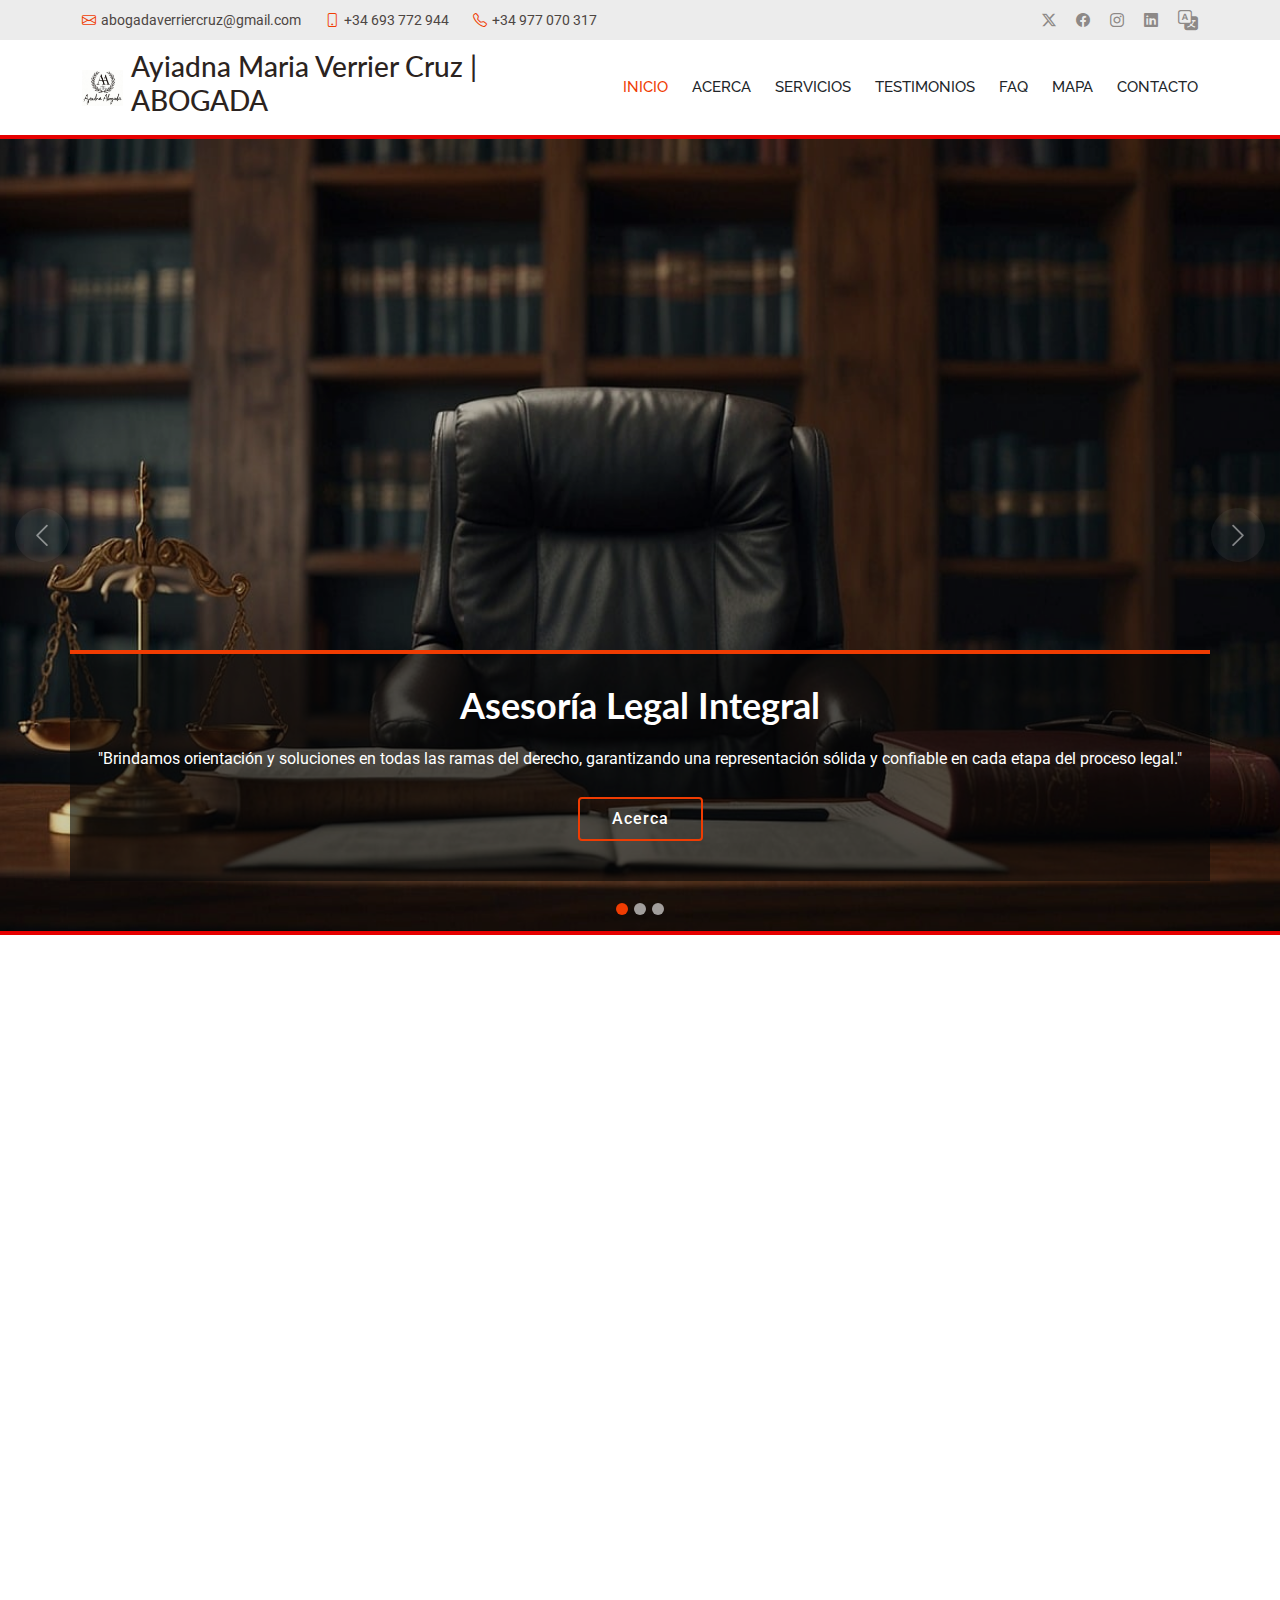
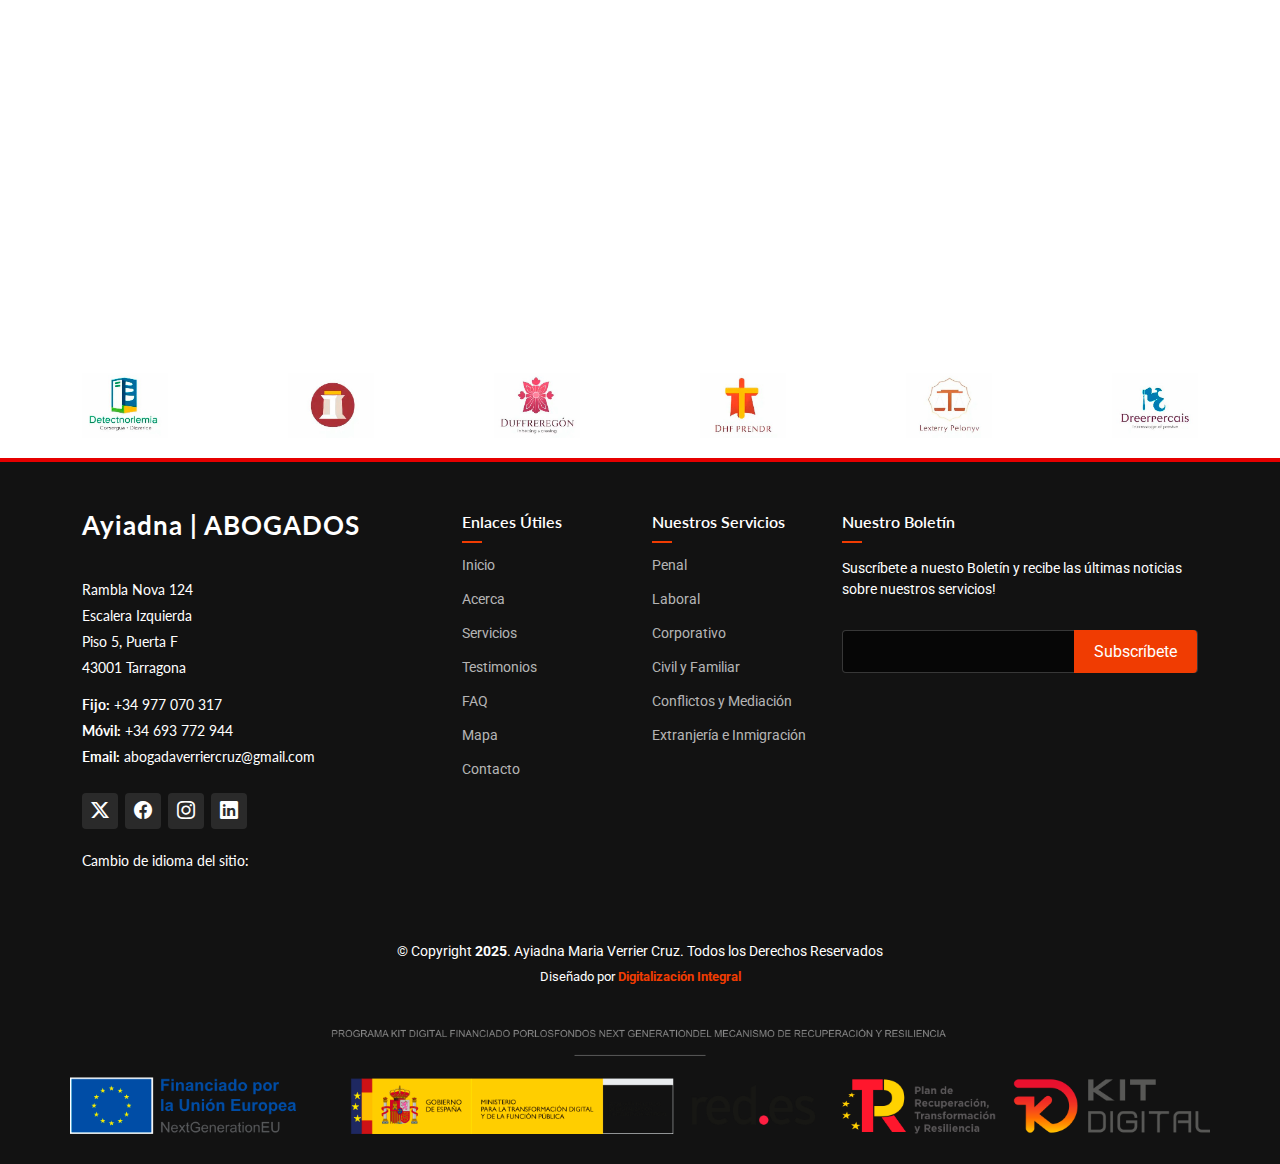
<file: index.html>
<!DOCTYPE html>
<html lang="en">
  <head>
    <meta charset="utf-8" />
    <meta content="width=device-width, initial-scale=1.0" name="viewport" />
    <title>Ayiadna | ABOGADA</title>
    <meta name="description" content="" />
    <meta name="keywords" content="" />

    <!-- Favicons -->
    <link href="assets/img/logo.jpg" rel="icon" />
    <link href="assets/img/logo.jpg" rel="apple-touch-icon" />

    <!-- Fonts -->
    <link href="https://fonts.googleapis.com" rel="preconnect" />
    <link href="https://fonts.gstatic.com" rel="preconnect" crossorigin />
    <link
      href="https://fonts.googleapis.com/css2?family=Roboto:ital,wght@0,100;0,300;0,400;0,500;0,700;0,900;1,100;1,300;1,400;1,500;1,700;1,900&family=Lato:ital,wght@0,100;0,300;0,400;0,700;0,900;1,100;1,300;1,400;1,700;1,900&family=Raleway:ital,wght@0,100;0,200;0,300;0,400;0,500;0,600;0,700;0,800;0,900;1,100;1,200;1,300;1,400;1,500;1,600;1,700;1,800;1,900&display=swap"
      rel="stylesheet"
    />

    <link
      href="https://fonts.googleapis.com/css2?family=Montserrat:wght@400;500;700&display=swap"
      rel="stylesheet"
    />

    <!-- Vendor CSS Files -->
    <link
      href="assets/vendor/bootstrap/css/bootstrap.min.css"
      rel="stylesheet"
    />
    <link
      href="assets/vendor/bootstrap-icons/bootstrap-icons.css"
      rel="stylesheet"
    />
    <link href="assets/vendor/aos/aos.css" rel="stylesheet" />
    <link
      href="assets/vendor/glightbox/css/glightbox.min.css"
      rel="stylesheet"
    />
    <link href="assets/vendor/swiper/swiper-bundle.min.css" rel="stylesheet" />

    <link href="assets/css/translate.css" rel="stylesheet" />

    <!-- Main CSS File -->
    <link href="assets/css/main.css" rel="stylesheet" />

    <!-- =======================================================
  * Template Name: Flattern
  * Template URL: https://bootstrapmade.com/flattern-multipurpose-bootstrap-template/
  * Updated: Aug 07 2024 with Bootstrap v5.3.3
  * Author: BootstrapMade.com
  * License: https://bootstrapmade.com/license/
  ======================================================== -->
  </head>

  <body class="index-page">
    <header id="header" class="header sticky-top">
      <div class="topbar d-flex align-items-center light-background">
        <div
          class="container d-flex justify-content-center justify-content-md-between"
        >
          <div class="contact-info d-flex align-items-center">
            <i class="bi bi-envelope d-flex align-items-center"
              ><a href="mailto:ayi@ayiadnaabogada.com"
                >abogadaverriercruz@gmail.com</a
              ></i
            >
            <i class="bi bi-phone d-flex align-items-center ms-4"
              ><span>+34 693 772 944</span></i
            >
            <i class="bi bi-telephone d-flex align-items-center ms-4"
              ><span>+34 977 070 317</span></i
            >
          </div>
          <div class="social-links d-none d-md-flex align-items-center">
            <a href="#" class="twitter"><i class="bi bi-twitter-x"></i></a>
            <a href="#" class="facebook"><i class="bi bi-facebook"></i></a>
            <a href="#" class="instagram"><i class="bi bi-instagram"></i></a>
            <a href="#" class="linkedin"><i class="bi bi-linkedin"></i></a>
            <a href="#google_translate_wrapper"
              ><i class="bi bi-translate fs-5"></i
            ></a>
          </div>
        </div>
      </div>
      <!-- End Top Bar -->

      <div class="branding d-flex align-items-cente">
        <div
          class="container position-relative d-flex align-items-center justify-content-between"
        >
          <a
            href="javascript:void(0);"
            class="logo d-flex align-items-center me-auto"
            data-bs-toggle="modal"
            data-bs-target="#logoModal"
          >
            <!-- Uncomment the line below if you also wish to use an image logo -->
            <img src="assets/img/logo.jpg" alt="" />
            <h3 class="sitename">Ayiadna Maria Verrier Cruz | ABOGADA</h3>
          </a>

          <nav id="navmenu" class="navmenu">
            <ul>
              <li>
                <a href="index.php" class="active">Inicio<br /></a>
              </li>
              <li><a href="about.php">Acerca</a></li>
              <li><a href="services.php">Servicios</a></li>
              <li><a href="testimonials.php">Testimonios</a></li>
              <li><a href="faqs.php">FAQ</a></li>
              <li><a href="map.html">Mapa</a></li>
              <!-- <li><a href="pricing.html">Pricing</a></li>
            <li><a href="portfolio.html">Portfolio</a></li>
            <li><a href="blog.html">Blog</a></li>
            <li class="dropdown"><a href="#"><span>Dropdown</span> <i class="bi bi-chevron-down toggle-dropdown"></i></a>
              <ul>
                <li><a href="#">Dropdown 1</a></li>
                <li class="dropdown"><a href="#"><span>Deep Dropdown</span> <i class="bi bi-chevron-down toggle-dropdown"></i></a>
                  <ul>
                    <li><a href="#">Deep Dropdown 1</a></li>
                    <li><a href="#">Deep Dropdown 2</a></li>
                    <li><a href="#">Deep Dropdown 3</a></li>
                    <li><a href="#">Deep Dropdown 4</a></li>
                    <li><a href="#">Deep Dropdown 5</a></li>
                  </ul>
                </li>
                <li><a href="#">Dropdown 2</a></li>
                <li><a href="#">Dropdown 3</a></li>
                <li><a href="#">Dropdown 4</a></li>
              </ul>
            </li>-->
              <li><a href="contact.php">Contacto</a></li>
            </ul>
            <i class="mobile-nav-toggle d-xl-none bi bi-list"></i>
          </nav>
        </div>
      </div>
    </header>

    <!-- Modal for Enlarged Image -->
    <div
      class="modal fade"
      id="logoModal"
      tabindex="-1"
      aria-labelledby="logoModalLabel"
      aria-hidden="true"
    >
      <div class="modal-dialog modal-dialog-centered">
        <div class="modal-content">
          <div class="modal-header">
            <h5 class="modal-title" id="logoModalLabel">
              Ayiadna Maria Verrier Cruz | ABOGADA
            </h5>
            <button
              type="button"
              class="btn-close"
              data-bs-dismiss="modal"
              aria-label="Close"
            ></button>
          </div>
          <div class="modal-body text-center">
            <img
              src="assets/img/logo.jpg"
              alt="Logo Ampliado"
              class="img-fluid"
            />
          </div>
        </div>
      </div>
    </div>

    <!-- Modal for Enlarged Image -->
    <div
      class="modal fade"
      id="logoModal2"
      tabindex="-1"
      aria-labelledby="logoModalLabel"
      aria-hidden="true"
    >
      <div class="modal-dialog modal-dialog-centered">
        <div class="modal-content">
          <div class="modal-header">
            <a href="https://www.digitalizacionintegral.com/" target="_blank">
              <h5 class="modal-title" id="logoModalLabel">
                Digitalización Integral<br />Kit Digital | Tarragona
              </h5>
            </a>
            <button
              type="button"
              class="btn-close"
              data-bs-dismiss="modal"
              aria-label="Close"
            ></button>
          </div>
          <div class="modal-body text-center">
            <a href="https://www.digitalizacionintegral.com/" target="_blank">
              <img
                src="assets/img/di-logo.png"
                alt="Logo Ampliado"
                class="img-fluid"
              />
            </a>
          </div>
        </div>
      </div>
    </div>

    <hr class="red-line" />

    <main class="main">
      <!-- Hero Section -->
      <section id="hero" class="hero section dark-background">
        <div
          id="hero-carousel"
          class="carousel slide carousel-fade"
          data-bs-ride="carousel"
          data-bs-interval="5000"
        >
          <!-- <div class="container">
          <div class="row justify-content-center" data-aos="zoom-out">
            <div class="col-xl-7 col-lg-9 text-center">
              <h1>Experiencia legal, Atención Personalizada</h1>
              <p>Extranjería | Derecho Civil | Derecho de Familia</p>
            </div>
          </div>
        </div> -->

          <div class="carousel-item active">
            <img src="assets/img/hero-carousel/hero-carousel-1.jpg" alt="" />
            <div class="container">
              <h2>Asesoría Legal Integral</h2>
              <p>
                "Brindamos orientación y soluciones en todas las ramas del
                derecho, garantizando una representación sólida y confiable en
                cada etapa del proceso legal."
              </p>
              <a href="#services" class="btn-get-started">Acerca</a>
            </div>
          </div>
          <!-- End Carousel Item -->

          <div class="carousel-item">
            <img src="assets/img/hero-carousel/hero-carousel-2.jpg" alt="" />
            <div class="container">
              <h2>Defensa y Representación Efectiva</h2>
              <p>
                "Protegemos tus derechos con un enfoque estratégico y
                personalizado, adaptándonos a las necesidades de cada caso y
                área legal, tanto en litigios como en negociaciones."
              </p>
              <a href="#services" class="btn-get-started">Acerca</a>
            </div>
          </div>
          <!-- End Carousel Item -->

          <div class="carousel-item">
            <img src="assets/img/hero-carousel/hero-carousel-3.jpg" alt="" />
            <div class="container">
              <h2>Experiencia en Todas las Áreas del Derecho</h2>
              <p>
                "Con profundo conocimiento en derecho civil, penal, laboral,
                empresarial, extranjería, inmigración y más, estamos preparados
                para ofrecer una defensa integral y asesoramiento completo en
                cualquier ámbito jurídico."
              </p>
              <a href="#services" class="btn-get-started">Acerca</a>
            </div>
          </div>
          <!-- End Carousel Item -->

          <a
            class="carousel-control-prev"
            href="#hero-carousel"
            role="button"
            data-bs-slide="prev"
          >
            <span
              class="carousel-control-prev-icon bi bi-chevron-left"
              aria-hidden="true"
            ></span>
          </a>

          <a
            class="carousel-control-next"
            href="#hero-carousel"
            role="button"
            data-bs-slide="next"
          >
            <span
              class="carousel-control-next-icon bi bi-chevron-right"
              aria-hidden="true"
            ></span>
          </a>

          <ol class="carousel-indicators"></ol>
        </div>
      </section>
      <!-- /Hero Section -->

      <hr class="red-line" />

      <!-- Services Section -->
      <section id="services" class="services section">
        <!-- Section Title -->
        <div class="container section-title" data-aos="fade-up">
          <h2>Servicios</h2>
          <p>
            Ofrecemos una amplia gama de soluciones legales adaptadas a las
            necesidades de nuestros clientes, con un enfoque personalizado y
            comprometido en cada área del derecho.
          </p>
        </div>
        <!-- End Section Title -->

        <div class="container">
          <div class="row gy-4">
            <div
              class="col-lg-4 col-md-6"
              data-aos="fade-up"
              data-aos-delay="100"
            >
              <div class="service-item position-relative">
                <div class="icon">
                  <i class="bi bi-shield-lock"></i>
                </div>
                <a href="services.php#penal" class="stretched-link">
                  <h3>Derecho Penal</h3>
                </a>
                <p>
                  Ofrecemos defensa legal en procedimientos penales, asegurando
                  una representación estratégica y eficaz para proteger los
                  derechos de nuestros clientes en cada fase del proceso
                  judicial.
                </p>
              </div>
            </div>
            <!-- End Service Item -->

            <div
              class="col-lg-4 col-md-6"
              data-aos="fade-up"
              data-aos-delay="200"
            >
              <div class="service-item position-relative">
                <div class="icon">
                  <i class="bi bi-people"></i>
                </div>
                <a href="services.php#civil" class="stretched-link">
                  <h3>Derecho Civil y Familiar</h3>
                </a>
                <p>
                  Brindamos asesoría y representación en asuntos civiles y
                  familiares, como herencias, divorcios, custodia de menores, y
                  contratos. Nuestro enfoque se centra en alcanzar soluciones
                  equitativas y justas para todas las partes.
                </p>
              </div>
            </div>
            <!-- End Service Item -->

            <div
              class="col-lg-4 col-md-6"
              data-aos="fade-up"
              data-aos-delay="300"
            >
              <div class="service-item position-relative">
                <div class="icon">
                  <i class="bi bi-building"></i>
                </div>
                <a href="services.php#corporativo" class="stretched-link">
                  <h3>Derecho Corporativo</h3>
                </a>
                <p>
                  Asesoramos a empresas en la creación de sociedades, redacción
                  de contratos, y cumplimiento normativo. Nuestro objetivo es
                  garantizar que nuestros clientes corporativos tomen decisiones
                  estratégicas dentro del marco legal.
                </p>
              </div>
            </div>
            <!-- End Service Item -->

            <div
              class="col-lg-4 col-md-6"
              data-aos="fade-up"
              data-aos-delay="400"
            >
              <div class="service-item position-relative">
                <div class="icon">
                  <i class="bi bi-briefcase"></i>
                </div>
                <a href="services.php#laboral" class="stretched-link">
                  <h3>Derecho Laboral</h3>
                </a>
                <p>
                  Defendemos los derechos tanto de empleadores como de empleados
                  en temas laborales, desde la redacción de contratos hasta la
                  resolución de disputas laborales, siempre con un enfoque en la
                  protección de los intereses de nuestros clientes.
                </p>
                <a href="services.php#laboral" class="stretched-link"></a>
              </div>
            </div>
            <!-- End Service Item -->

            <div
              class="col-lg-4 col-md-6"
              data-aos="fade-up"
              data-aos-delay="500"
            >
              <div class="service-item position-relative">
                <div class="icon">
                  <i class="bi bi-globe"></i>
                </div>
                <a href="services.php#extranjeria" class="stretched-link">
                  <h3>Derecho de Extranjería e Inmigración</h3>
                </a>
                <p>
                  Ofrecemos asistencia integral en trámites de visados, permisos
                  de residencia, y defensa en procesos de deportación. Ayudamos
                  a personas y empresas a cumplir con los requisitos legales de
                  inmigración de forma ágil y segura.
                </p>
                <a href="services.php#extranjeria" class="stretched-link"></a>
              </div>
            </div>
            <!-- End Service Item -->

            <div
              class="col-lg-4 col-md-6"
              data-aos="fade-up"
              data-aos-delay="600"
            >
              <div class="service-item position-relative">
                <div class="icon">
                  <i class="bi bi-chat-dots"></i>
                </div>
                <a href="services.php#mediacion" class="stretched-link">
                  <h3>Resolución de Conflictos y Mediación</h3>
                </a>
                <p>
                  Promovemos soluciones alternativas a los conflictos legales,
                  mediante la mediación y la negociación, evitando largos
                  procesos judiciales y buscando acuerdos que beneficien a ambas
                  partes.
                </p>
                <a href="services.php#mediacion" class="stretched-link"></a>
              </div>
            </div>
            <!-- End Service Item -->

            <!-- Clients Section -->
            <section id="clients" class="clients section">
              <div class="container">
                <div class="swiper init-swiper">
                  <script type="application/json" class="swiper-config">
                    {
                      "loop": true,
                      "speed": 600,
                      "autoplay": {
                        "delay": 3000
                      },
                      "slidesPerView": "auto",
                      "pagination": {
                        "el": ".swiper-pagination",
                        "type": "bullets",
                        "clickable": true
                      },
                      "breakpoints": {
                        "320": {
                          "slidesPerView": 2,
                          "spaceBetween": 40
                        },
                        "480": {
                          "slidesPerView": 3,
                          "spaceBetween": 60
                        },
                        "640": {
                          "slidesPerView": 4,
                          "spaceBetween": 80
                        },
                        "992": {
                          "slidesPerView": 6,
                          "spaceBetween": 120
                        }
                      }
                    }
                  </script>
                  <div class="swiper-wrapper align-items-center">
                    <div class="swiper-slide">
                      <img
                        src="assets/img/clients/client-1.png"
                        class="img-fluid"
                        alt=""
                      />
                    </div>
                    <div class="swiper-slide">
                      <img
                        src="assets/img/clients/client-2.png"
                        class="img-fluid"
                        alt=""
                      />
                    </div>
                    <div class="swiper-slide">
                      <img
                        src="assets/img/clients/client-3.png"
                        class="img-fluid"
                        alt=""
                      />
                    </div>
                    <div class="swiper-slide">
                      <img
                        src="assets/img/clients/client-4.png"
                        class="img-fluid"
                        alt=""
                      />
                    </div>
                    <div class="swiper-slide">
                      <img
                        src="assets/img/clients/client-5.png"
                        class="img-fluid"
                        alt=""
                      />
                    </div>
                    <div class="swiper-slide">
                      <img
                        src="assets/img/clients/client-6.png"
                        class="img-fluid"
                        alt=""
                      />
                    </div>
                    <div class="swiper-slide">
                      <img
                        src="assets/img/clients/client-7.png"
                        class="img-fluid"
                        alt=""
                      />
                    </div>
                    <div class="swiper-slide">
                      <img
                        src="assets/img/clients/client-8.png"
                        class="img-fluid"
                        alt=""
                      />
                    </div>
                  </div>
                </div>
              </div>
            </section>
            <!-- /Clients Section -->
          </div>
        </div>
      </section>
      <!-- /Services Section -->
    </main>

    <hr class="red-line" />

    <footer id="footer" class="footer dark-background">
      <div class="footer-top">
        <div class="container">
          <div class="row gy-4">
            <div class="col-lg-4 col-md-6 footer-about">
              <a href="index.php" class="logo d-flex align-items-center">
                <span class="sitename">Ayiadna | ABOGADOS</span>
              </a>
              <div class="footer-contact pt-3">
                <p>Rambla Nova 124</p>
                <p>Escalera Izquierda</p>
                <p>Piso 5, Puerta F</p>
                <p>43001 Tarragona</p>
                <p class="mt-3">
                  <strong>Fijo:</strong> <span>+34 977 070 317</span>
                </p>
                <p><strong>Móvil:</strong> <span>+34 693 772 944</span></p>
                <p>
                  <strong>Email:</strong>
                  <span>abogadaverriercruz@gmail.com</span>
                </p>
              </div>
              <br />
              <div class="social-links order-first order-lg-last mb-3 mb-lg-0">
                <a href=""><i class="bi bi-twitter-x"></i></a>
                <a href=""><i class="bi bi-facebook"></i></a>
                <a href=""><i class="bi bi-instagram"></i></a>
                <a href=""><i class="bi bi-linkedin"></i></a>
              </div>
              <br />
              <p>Cambio de idioma del sitio:</p>
              <!-- Ubicación Widget Google Translate, final de Contacto de Redes Sociales) -->
              <div id="google_translate_wrapper">
                <div id="google_translate_element"></div>
              </div>
            </div>

            <div class="col-lg-2 col-md-3 footer-links">
              <h4>Enlaces Útiles</h4>
              <ul>
                <li><a href="index.php">Inicio</a></li>
                <li><a href="about.php">Acerca</a></li>
                <li><a href="services.php">Servicios</a></li>
                <li><a href="testimonials.php">Testimonios</a></li>
                <li><a href="faqs.php">FAQ</a></li>
                <li><a href="map.html">Mapa</a></li>
                <li><a href="contact.php">Contacto</a></li>
              </ul>
            </div>

            <div class="col-lg-2 col-md-3 footer-links">
              <h4>Nuestros Servicios</h4>
              <ul>
                <li><a href="services.php#penal">Penal</a></li>
                <li><a href="services.php#laboral">Laboral</a></li>
                <li><a href="services.php#corporativo">Corporativo</a></li>
                <li><a href="services.php#civil">Civil y Familiar</a></li>
                <li>
                  <a href="services.php#mediacion">Conflictos y Mediación</a>
                </li>
                <li>
                  <a href="services.php#extranjeria"
                    >Extranjería e Inmigración</a
                  >
                </li>
              </ul>
            </div>

            <div class="col-lg-4 col-md-12 footer-newsletter">
              <h4>Nuestro Boletín</h4>
              <p>
                Suscríbete a nuesto Boletín y recibe las últimas noticias sobre
                nuestros servicios!
              </p>
              <form
                action="forms/newsletter.php"
                method="post"
                class="php-email-form"
              >
                <div class="newsletter-form">
                  <input type="email" name="email" /><input
                    type="submit"
                    value="Subscríbete"
                  />
                </div>
                <div class="loading">Cargando</div>
                <div class="error-message"></div>
                <div class="sent-message">
                  Su solicitud de suscripción ha sido enviada. Gracias!
                </div>
              </form>
            </div>
            <div class="copyright text-center">
              <div
                class="container d-flex flex-column justify-content-center align-items-center"
              >
                <div class="d-flex flex-column align-items-center">
                  <div>
                    &copy; Copyright <strong><span>2025</span></strong
                    >. Ayiadna Maria Verrier Cruz. Todos los Derechos Reservados
                  </div>
                  <div class="credits">
                    Diseñado por
                    <a
                      href="https://www.digitalizacionintegral.com/"
                      target="_blank"
                    >
                      <strong>Digitalización Integral</strong>
                    </a>
                  </div>
                </div>
              </div>
              <br />
              <br />
              <!-- Logo KitDigital -->
              <div class="d-flex justify-content-center align-items-center">
                <a
                  href="https://www.acelerapyme.gob.es/kit-digital"
                  target="_blank"
                  rel="noopener noreferrer"
                >
                  <img
                    src="assets/img/KitDigital.png"
                    class="img-fluid"
                    alt="Logo Ampliado"
                    style="cursor: pointer; width: 100%; height: auto"
                  />
                </a>
              </div>
            </div>
          </div>
        </div>
      </div>
    </footer>

    <!-- Scroll Top -->
    <a
      href="#"
      id="scroll-top"
      class="scroll-top d-flex align-items-center justify-content-center"
      ><i class="bi bi-arrow-up-short"></i
    ></a>

    <!-- Preloader -->
    <div id="preloader">
      <div></div>
      <div></div>
      <div></div>
      <div></div>
    </div>

    <!-- Vendor JS Files -->
    <script src="assets/vendor/bootstrap/js/bootstrap.bundle.min.js"></script>
    <script src="assets/vendor/php-email-form/validate.js"></script>
    <script src="assets/vendor/aos/aos.js"></script>
    <script src="assets/vendor/glightbox/js/glightbox.min.js"></script>
    <script src="assets/vendor/imagesloaded/imagesloaded.pkgd.min.js"></script>
    <script src="assets/vendor/isotope-layout/isotope.pkgd.min.js"></script>
    <script src="assets/vendor/waypoints/noframework.waypoints.js"></script>
    <script src="assets/vendor/swiper/swiper-bundle.min.js"></script>

    <!-- Main JS File -->
    <script src="assets/js/main.js"></script>

    <!-- Script para evitar el desplazamiento de la página cuando se abre la selección en el Widget de Google Translator -->
    <script type="text/javascript">
      function stopTranslateScroll() {
        const translateElement = document.getElementById(
          "google_translate_element"
        );
        translateElement.addEventListener("click", function (event) {
          event.preventDefault();
        });
      }

      window.onload = stopTranslateScroll;
    </script>

    <!-- Script de Google Translate -->
    <script type="text/javascript">
      function googleTranslateElementInit() {
        new google.translate.TranslateElement(
          {
            pageLanguage: "es",
            includedLanguages: "es,en,fr,de,it,ca,ru",
            layout: google.translate.TranslateElement.InlineLayout.SIMPLE,
          },
          "google_translate_element"
        );
      }
    </script>
    <script src="https://translate.google.com/translate_a/element.js?cb=googleTranslateElementInit"></script>

    <script>
      window.addEventListener("load", function () {
        setTimeout(function () {
          // Seleccionar el iframe de Google Translate
          const iframe = document.querySelector("iframe.goog-te-menu-frame");
          if (iframe) {
            const iframeDoc =
              iframe.contentDocument || iframe.contentWindow.document;

            // Crear un estilo dentro del iframe
            const style = document.createElement("style");
            style.textContent = `
        * {
          font-family: 'Montserrat', sans-serif !important;
          font-size: 16px !important;
          color: #2487ce !important;
        }
      `;
            iframeDoc.head.appendChild(style);
          }
        }, 1000); // Ajustar el tiempo si el iframe tarda más en cargarse
      });
    </script>
    <script>
      window.addEventListener("load", function () {
        setInterval(function () {
          const banner = document.querySelector(".goog-te-banner-frame");
          if (banner) {
            banner.style.display = "none";
          }
          const bodyStyle = document.body.style;
          if (bodyStyle.top) {
            bodyStyle.top = "0px";
          }
        }, 500); // Revisa cada 500ms para eliminar la barra si reaparece
      });
    </script>

    <!-- Script de Google Translate -->
    <script type="text/javascript">
      // Inicializar Google Translate y aplicar el idioma guardado
      function googleTranslateElementInit() {
        new google.translate.TranslateElement(
          {
            pageLanguage: "es",
            includedLanguages: "es,en,fr,de,it,ca,ru",
            layout: google.translate.TranslateElement.InlineLayout.SIMPLE,
          },
          "google_translate_element"
        );

        // Aplicar el idioma guardado al cargar la página
        const selectedLang = localStorage.getItem("selectedLanguage");
        if (selectedLang) {
          setTimeout(() => applyGoogleTranslate(selectedLang), 500);
        }
      }

      // Cambiar el idioma automáticamente
      function applyGoogleTranslate(lang) {
        const iframe = document.querySelector("iframe.goog-te-menu-frame");
        if (iframe) {
          const iframeDoc =
            iframe.contentDocument || iframe.contentWindow.document;
          const langOptions = iframeDoc.querySelectorAll(
            ".goog-te-menu2-item span.text"
          );
          langOptions.forEach((option) => {
            if (option.innerText.includes(lang)) {
              option.click();
            }
          });
        }
      }

      // Guardar el idioma seleccionado en localStorage
      function saveLanguage(lang) {
        localStorage.setItem("selectedLanguage", lang);
      }

      // Detectar cambios en el selector y guardar el idioma seleccionado
      document.addEventListener("click", (event) => {
        const iframe = document.querySelector("iframe.goog-te-menu-frame");
        if (iframe) {
          const iframeDoc =
            iframe.contentDocument || iframe.contentWindow.document;
          const activeLang = iframeDoc.querySelector(
            ".goog-te-menu2-item-selected span.text"
          );
          if (activeLang) {
            const langText = activeLang.innerText.trim();
            saveLanguage(langText);
          }
        }
      });
    </script>
  </body>
</html>
</file>
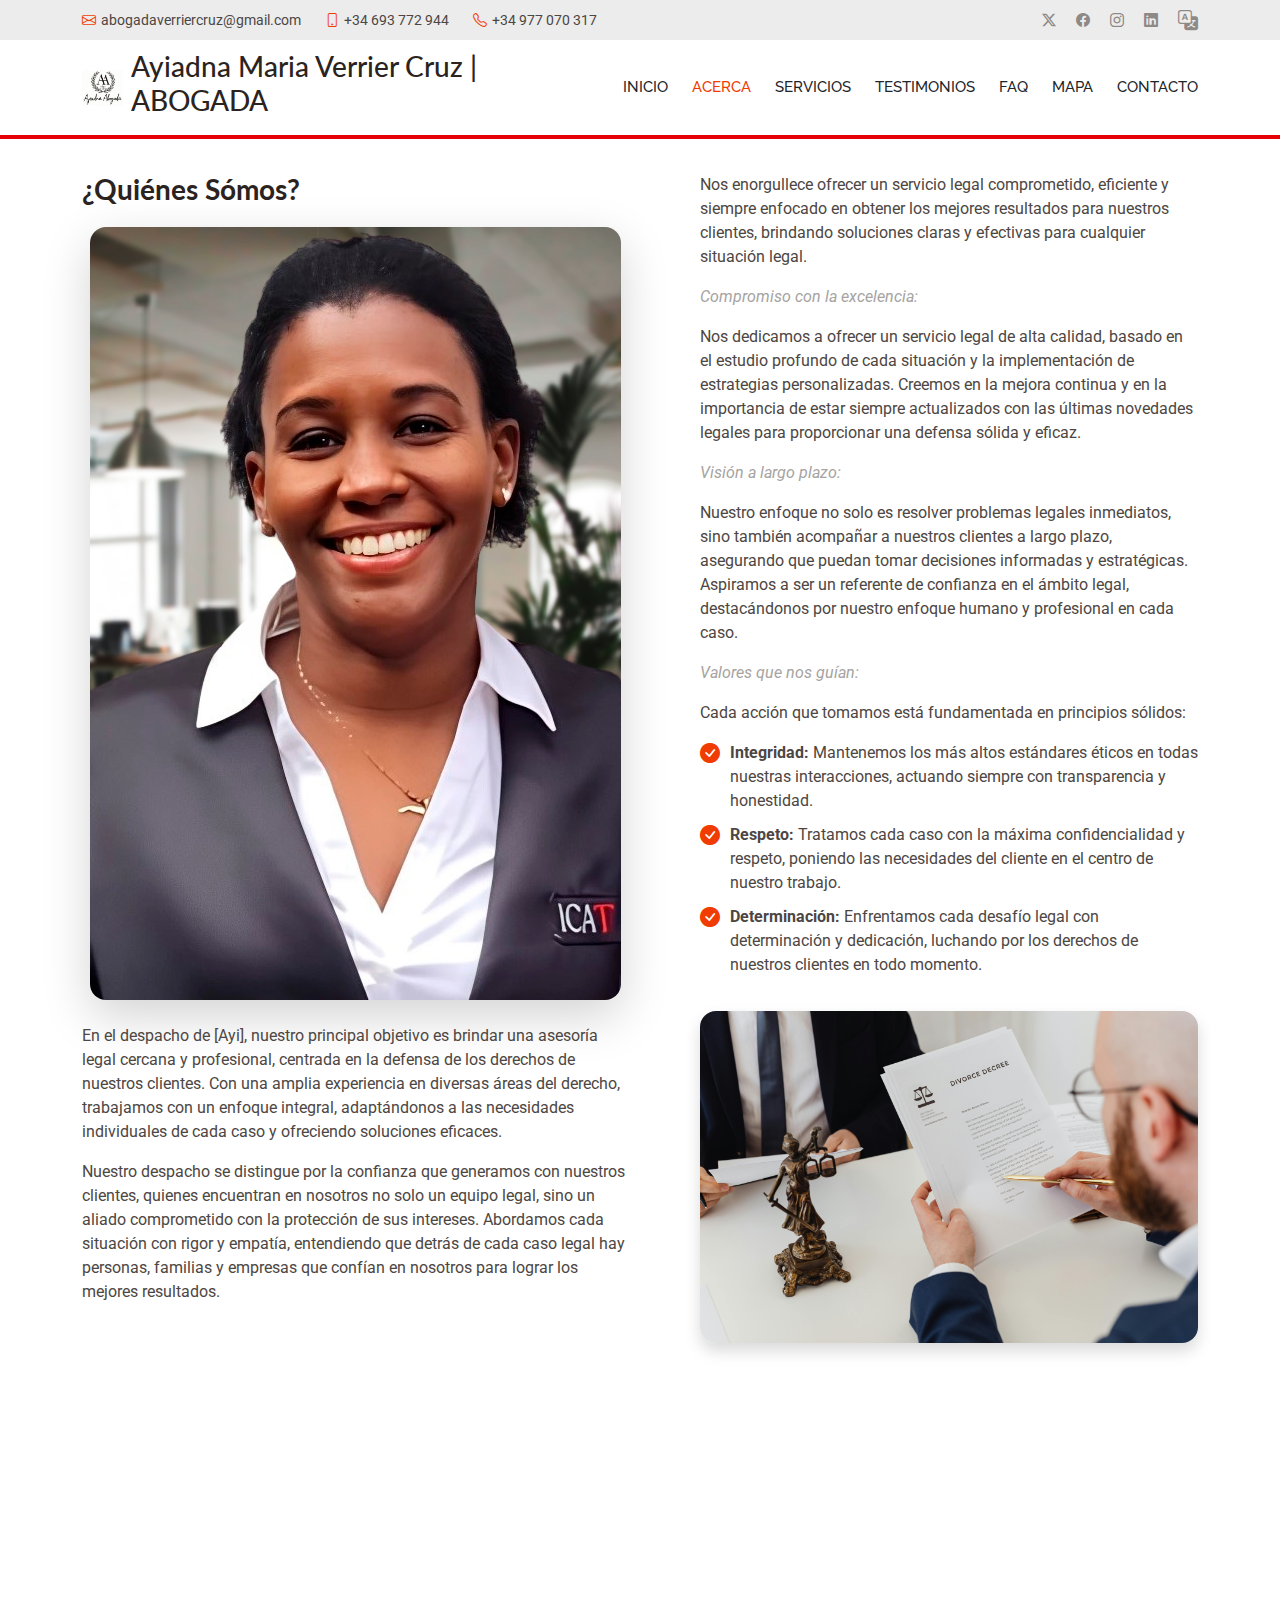
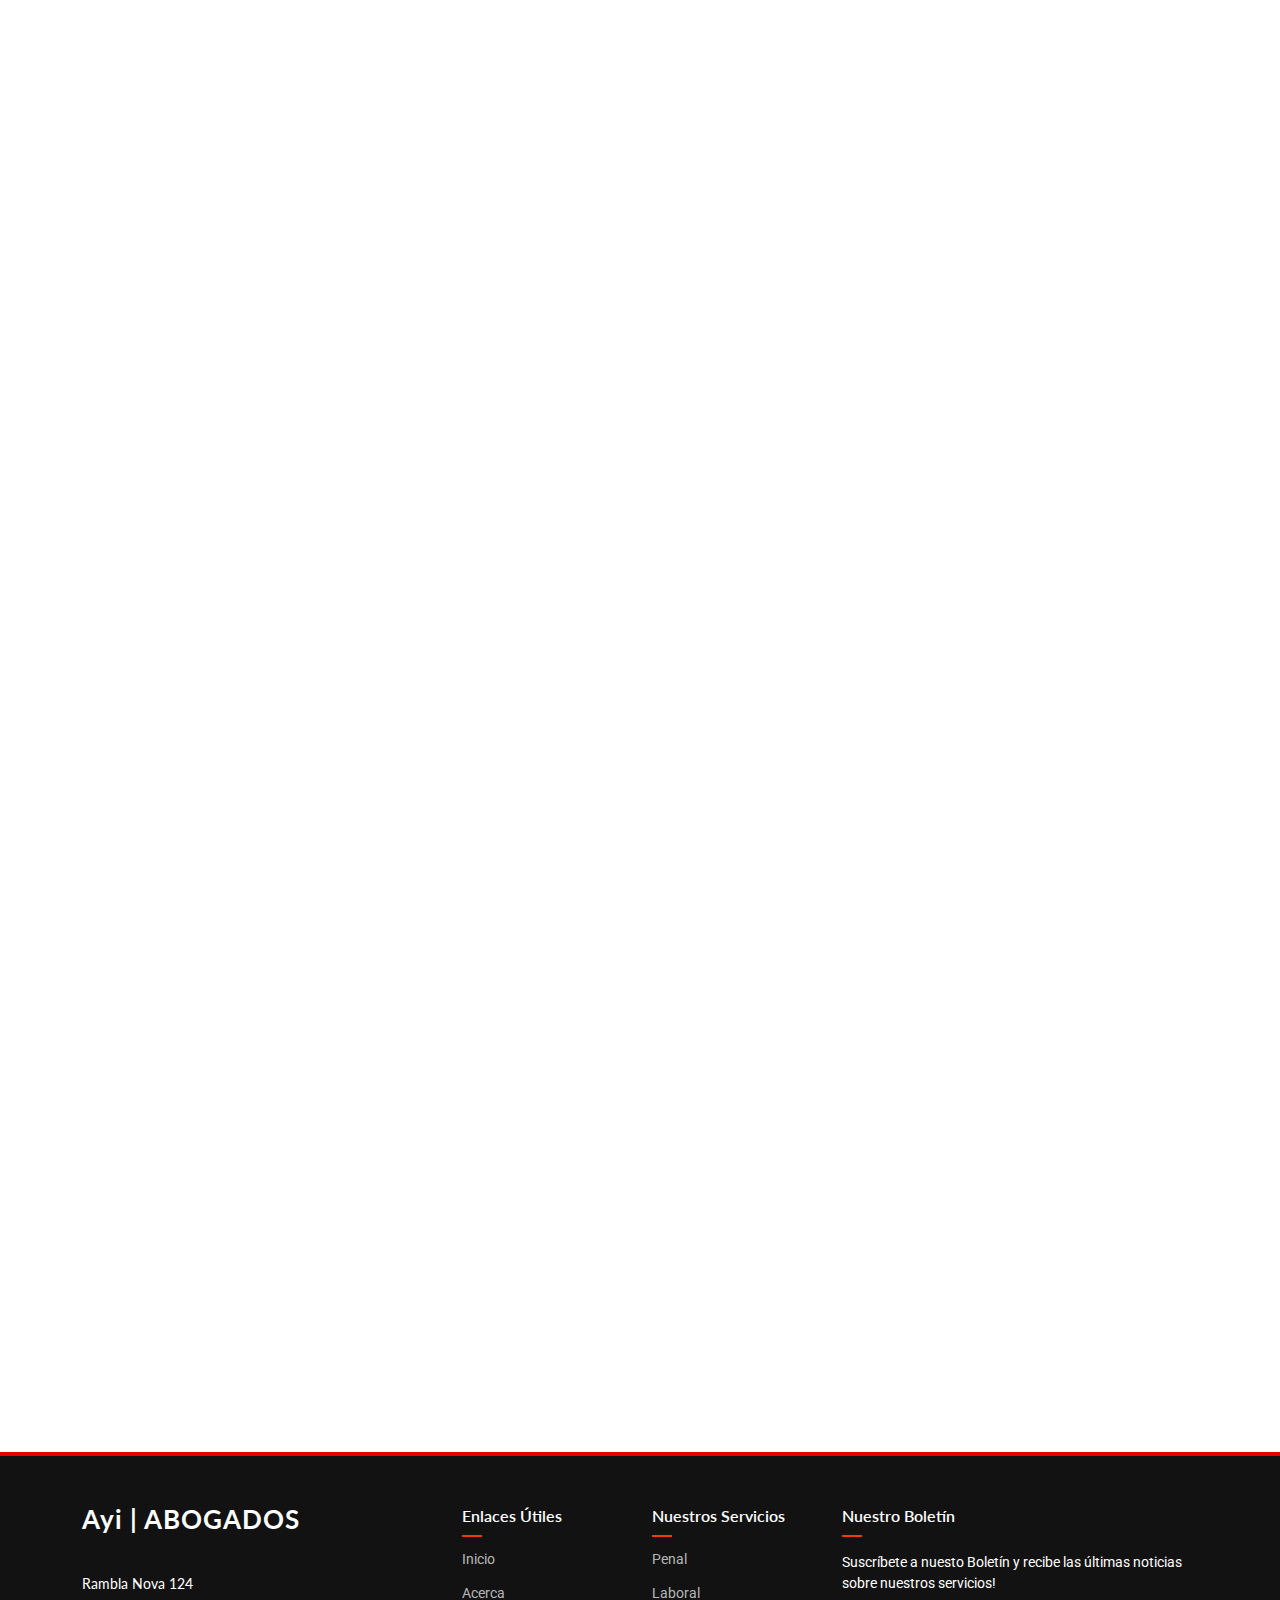
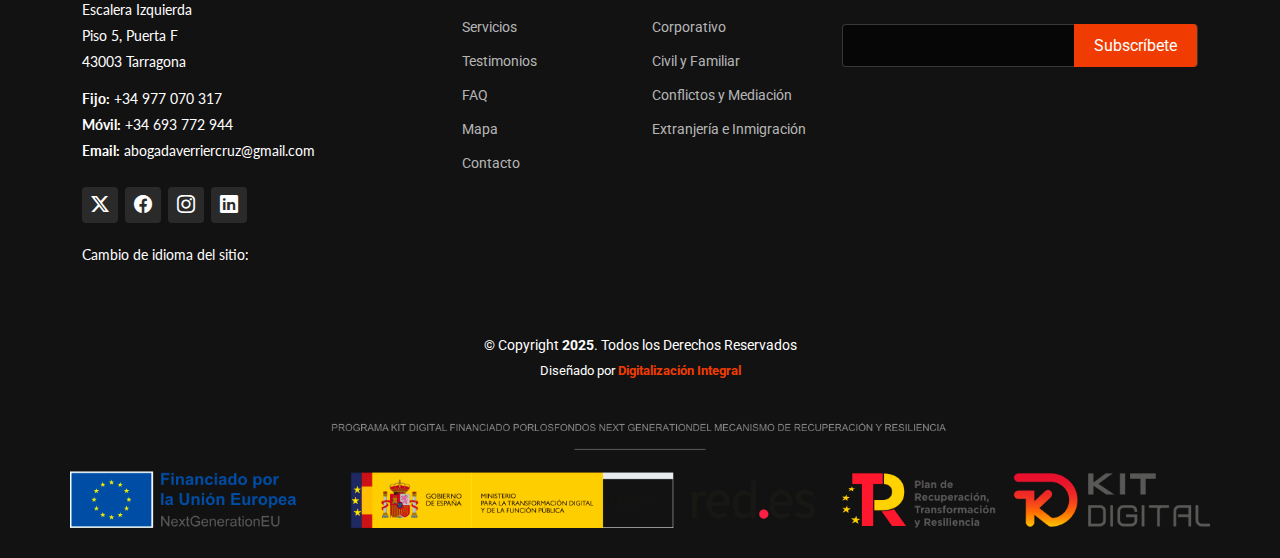
<file: about.html>
<!DOCTYPE html>
<html lang="en">
  <head>
    <meta charset="utf-8" />
    <meta content="width=device-width, initial-scale=1.0" name="viewport" />
    <title>Acerca - Ayiadna | ABOGADA</title>
    <meta name="description" content="" />
    <meta name="keywords" content="" />

    <!-- Favicons -->
    <link href="assets/img/logo.jpg" rel="icon" />
    <link href="assets/img/logo.jpg" rel="apple-touch-icon" />

    <!-- Fonts -->
    <link href="https://fonts.googleapis.com" rel="preconnect" />
    <link href="https://fonts.gstatic.com" rel="preconnect" crossorigin />
    <link
      href="https://fonts.googleapis.com/css2?family=Roboto:ital,wght@0,100;0,300;0,400;0,500;0,700;0,900;1,100;1,300;1,400;1,500;1,700;1,900&family=Lato:ital,wght@0,100;0,300;0,400;0,700;0,900;1,100;1,300;1,400;1,700;1,900&family=Raleway:ital,wght@0,100;0,200;0,300;0,400;0,500;0,600;0,700;0,800;0,900;1,100;1,200;1,300;1,400;1,500;1,600;1,700;1,800;1,900&display=swap"
      rel="stylesheet"
    />

    <!-- Vendor CSS Files -->
    <link
      href="assets/vendor/bootstrap/css/bootstrap.min.css"
      rel="stylesheet"
    />
    <link
      href="assets/vendor/bootstrap-icons/bootstrap-icons.css"
      rel="stylesheet"
    />
    <link href="assets/vendor/aos/aos.css" rel="stylesheet" />
    <link
      href="assets/vendor/glightbox/css/glightbox.min.css"
      rel="stylesheet"
    />
    <link href="assets/vendor/swiper/swiper-bundle.min.css" rel="stylesheet" />

    <link href="assets/css/translate.css" rel="stylesheet" />

    <!-- Main CSS File -->
    <link href="assets/css/main.css" rel="stylesheet" />

    <!-- =======================================================
  * Template Name: Flattern
  * Template URL: https://bootstrapmade.com/flattern-multipurpose-bootstrap-template/
  * Updated: Aug 07 2024 with Bootstrap v5.3.3
  * Author: BootstrapMade.com
  * License: https://bootstrapmade.com/license/
  ======================================================== -->
  </head>

  <body class="about-page">
    <header id="header" class="header sticky-top">
      <div class="topbar d-flex align-items-center light-background">
        <div
          class="container d-flex justify-content-center justify-content-md-between"
        >
          <div class="contact-info d-flex align-items-center">
            <i class="bi bi-envelope d-flex align-items-center"
              ><a href="mailto:contact@example.com"
                >abogadaverriercruz@gmail.com</a
              ></i
            >
            <i class="bi bi-phone d-flex align-items-center ms-4"
              ><span>+34 693 772 944</span></i
            >
            <i class="bi bi-telephone d-flex align-items-center ms-4"
              ><span>+34 977 070 317</span></i
            >
          </div>
          <div class="social-links d-none d-md-flex align-items-center">
            <a href="#" class="twitter"><i class="bi bi-twitter-x"></i></a>
            <a href="#" class="facebook"><i class="bi bi-facebook"></i></a>
            <a href="#" class="instagram"><i class="bi bi-instagram"></i></a>
            <a href="#" class="linkedin"><i class="bi bi-linkedin"></i></a>
            <a href="#google_translate_wrapper"
              ><i class="bi bi-translate fs-5"></i
            ></a>
          </div>
        </div>
      </div>
      <!-- End Top Bar -->

      <div class="branding d-flex align-items-cente">
        <div
          class="container position-relative d-flex align-items-center justify-content-between"
        >
          <a
            href="javascript:void(0);"
            class="logo d-flex align-items-center me-auto"
            data-bs-toggle="modal"
            data-bs-target="#logoModal"
          >
            <!-- Uncomment the line below if you also wish to use an image logo -->
            <img src="assets/img/logo.jpg" alt="" />
            <h3 class="sitename">Ayiadna Maria Verrier Cruz | ABOGADA</h3>
          </a>

          <nav id="navmenu" class="navmenu">
            <ul>
              <li>
                <a href="index.php">Inicio<br /></a>
              </li>
              <li><a href="about.php" class="active">Acerca</a></li>
              <li><a href="services.php">Servicios</a></li>
              <li><a href="testimonials.php">Testimonios</a></li>
              <li><a href="faqs.php">FAQ</a></li>
              <li><a href="map.html">Mapa</a></li>
              <!--
            <li><a href="pricing.html">Pricing</a></li>
            <li><a href="portfolio.html">Portfolio</a></li>
            <li><a href="blog.html">Blog</a></li>
            <li class="dropdown"><a href="#"><span>Dropdown</span> <i class="bi bi-chevron-down toggle-dropdown"></i></a>
              <ul>
                <li><a href="#">Dropdown 1</a></li>
                <li class="dropdown"><a href="#"><span>Deep Dropdown</span> <i class="bi bi-chevron-down toggle-dropdown"></i></a>
                  <ul>
                    <li><a href="#">Deep Dropdown 1</a></li>
                    <li><a href="#">Deep Dropdown 2</a></li>
                    <li><a href="#">Deep Dropdown 3</a></li>
                    <li><a href="#">Deep Dropdown 4</a></li>
                    <li><a href="#">Deep Dropdown 5</a></li>
                  </ul>
                </li>
                <li><a href="#">Dropdown 2</a></li>
                <li><a href="#">Dropdown 3</a></li>
                <li><a href="#">Dropdown 4</a></li>
              </ul>
            </li> -->
              <li><a href="contact.php">Contacto</a></li>
            </ul>
            <i class="mobile-nav-toggle d-xl-none bi bi-list"></i>
          </nav>
        </div>
      </div>
    </header>

    <!-- Modal for Enlarged Image -->
    <div
      class="modal fade"
      id="logoModal"
      tabindex="-1"
      aria-labelledby="logoModalLabel"
      aria-hidden="true"
    >
      <div class="modal-dialog modal-dialog-centered">
        <div class="modal-content">
          <div class="modal-header">
            <h5 class="modal-title" id="logoModalLabel">
              Ayiadna Maria Verrier Cruz | ABOGADA
            </h5>
            <button
              type="button"
              class="btn-close"
              data-bs-dismiss="modal"
              aria-label="Close"
            ></button>
          </div>
          <div class="modal-body text-center">
            <img
              src="assets/img/logo.jpg"
              alt="Logo Ampliado"
              class="img-fluid"
            />
          </div>
        </div>
      </div>
    </div>

    <!-- Modal for Enlarged Image -->
    <div
      class="modal fade"
      id="logoModal2"
      tabindex="-1"
      aria-labelledby="logoModalLabel"
      aria-hidden="true"
    >
      <div class="modal-dialog modal-dialog-centered">
        <div class="modal-content">
          <div class="modal-header">
            <a href="https://www.digitalizacionintegral.com/" target="_blank">
              <h5 class="modal-title" id="logoModalLabel">
                Digitalización Integral<br />Kit Digital | Tarragona
              </h5>
            </a>
            <button
              type="button"
              class="btn-close"
              data-bs-dismiss="modal"
              aria-label="Close"
            ></button>
          </div>
          <div class="modal-body text-center">
            <a href="https://www.digitalizacionintegral.com/" target="_blank">
              <img
                src="assets/img/di-logo.png"
                alt="Logo Ampliado"
                class="img-fluid"
              />
            </a>
          </div>
        </div>
      </div>
    </div>

    <main class="main">
      <!-- Page Title
    <div class="page-title dark-background">
      <div class="container d-lg-flex justify-content-between align-items-center">
        <h1 class="mb-2 mb-lg-0">Acerca</h1>
        <nav class="breadcrumbs">
          <ol>
            <li><a href="index.html">Inicio</a></li>
            <li class="current">Acerca</li>
          </ol>
        </nav>
      </div>
    </div> End Page Title -->

      <hr class="red-line" />

      <!-- About Section -->
      <section id="about" class="about section">
        <div class="container">
          <div class="row gy-4">
            <div class="col-lg-6" data-aos="fade-up" data-aos-delay="100">
              <br />
              <h3>¿Quiénes Sómos?</h3>
              <img
                src="assets/img/ayi-ok.png"
                class="img-fluid rounded-4 mb-4 shadow-lg d-block mx-auto"
                alt=""
              />
              <p>
                En el despacho de [Ayi], nuestro principal objetivo es brindar
                una asesoría legal cercana y profesional, centrada en la defensa
                de los derechos de nuestros clientes. Con una amplia experiencia
                en diversas áreas del derecho, trabajamos con un enfoque
                integral, adaptándonos a las necesidades individuales de cada
                caso y ofreciendo soluciones eficaces.
              </p>
              <p>
                Nuestro despacho se distingue por la confianza que generamos con
                nuestros clientes, quienes encuentran en nosotros no solo un
                equipo legal, sino un aliado comprometido con la protección de
                sus intereses. Abordamos cada situación con rigor y empatía,
                entendiendo que detrás de cada caso legal hay personas, familias
                y empresas que confían en nosotros para lograr los mejores
                resultados.
              </p>
            </div>
            <div class="col-lg-6" data-aos="fade-up" data-aos-delay="250">
              <div class="content ps-0 ps-lg-5">
                <br />
                <p>
                  Nos enorgullece ofrecer un servicio legal comprometido,
                  eficiente y siempre enfocado en obtener los mejores resultados
                  para nuestros clientes, brindando soluciones claras y
                  efectivas para cualquier situación legal.
                </p>
                <p class="fst-italic">Compromiso con la excelencia:</p>
                <p>
                  Nos dedicamos a ofrecer un servicio legal de alta calidad,
                  basado en el estudio profundo de cada situación y la
                  implementación de estrategias personalizadas. Creemos en la
                  mejora continua y en la importancia de estar siempre
                  actualizados con las últimas novedades legales para
                  proporcionar una defensa sólida y eficaz.
                </p>
                <p class="fst-italic">Visión a largo plazo:</p>
                <p>
                  Nuestro enfoque no solo es resolver problemas legales
                  inmediatos, sino también acompañar a nuestros clientes a largo
                  plazo, asegurando que puedan tomar decisiones informadas y
                  estratégicas. Aspiramos a ser un referente de confianza en el
                  ámbito legal, destacándonos por nuestro enfoque humano y
                  profesional en cada caso.
                </p>
                <p class="fst-italic">Valores que nos guían:</p>
                <p>
                  Cada acción que tomamos está fundamentada en principios
                  sólidos:
                </p>
                <ul>
                  <li>
                    <i class="bi bi-check-circle-fill"></i>
                    <span
                      ><b>Integridad:</b> Mantenemos los más altos estándares
                      éticos en todas nuestras interacciones, actuando siempre
                      con transparencia y honestidad.</span
                    >
                  </li>
                  <li>
                    <i class="bi bi-check-circle-fill"></i>
                    <span
                      ><b>Respeto:</b> Tratamos cada caso con la máxima
                      confidencialidad y respeto, poniendo las necesidades del
                      cliente en el centro de nuestro trabajo.</span
                    >
                  </li>
                  <li>
                    <i class="bi bi-check-circle-fill"></i>
                    <span
                      ><b>Determinación:</b> Enfrentamos cada desafío legal con
                      determinación y dedicación, luchando por los derechos de
                      nuestros clientes en todo momento.</span
                    >
                  </li>
                </ul>
                <div class="position-relative mt-4">
                  <img
                    src="assets/img/lawyer.jpg"
                    class="img-fluid rounded-4 mb-4 shadow"
                    alt=""
                  />
                  <!-- <a href="https://www.youtube.com/watch?v=Y7f98aduVJ8" class="glightbox pulsating-play-btn"></a> -->
                </div>
              </div>
            </div>
          </div>
        </div>
      </section>
      <!-- /About Section -->

      <!-- Team Section -->
      <section id="team" class="team section">
        <!-- Section Title -->
        <div class="container section-title" data-aos="fade-up">
          <h2>Equipo</h2>
          <p>
            Contamos con un equipo de profesionales altamente capacitados y
            comprometidos, que aportan su experiencia en diversas áreas del
            derecho. Cada miembro de nuestro equipo comparte el mismo
            compromiso: ofrecer un servicio legal personalizado, riguroso y
            eficaz, siempre centrado en las necesidades de nuestros clientes.
            Con un enfoque colaborativo, nos esforzamos por brindar soluciones
            legales integrales y estratégicas.
          </p>
        </div>
        <!-- End Section Title -->

        <div class="container">
          <div class="row gy-4">
            <div
              class="col-xl-3 col-lg-4 col-md-6"
              data-aos="fade-up"
              data-aos-delay="100"
            >
              <div class="member">
                <img
                  src="assets/img/team/team-0.jpg"
                  class="img-fluid"
                  alt=""
                />
                <div class="member-info">
                  <div class="member-info-content">
                    <h4>Sandra Montero</h4>
                    <span>Inmigración y Extranjería</span>
                  </div>
                  <div class="social">
                    <a href=""><i class="bi bi-twitter-x"></i></a>
                    <a href=""><i class="bi bi-facebook"></i></a>
                    <a href=""><i class="bi bi-instagram"></i></a>
                    <a href=""><i class="bi bi-linkedin"></i></a>
                  </div>
                </div>
              </div>
            </div>
            <!-- End Team Member -->

            <div
              class="col-xl-3 col-lg-4 col-md-6"
              data-aos="fade-up"
              data-aos-delay="100"
            >
              <div class="member">
                <img
                  src="assets/img/team/team-1.jpg"
                  class="img-fluid"
                  alt=""
                />
                <div class="member-info">
                  <div class="member-info-content">
                    <h4>Oriol Serra</h4>
                    <span>Director del Área Penal</span>
                  </div>
                  <div class="social">
                    <a href=""><i class="bi bi-twitter-x"></i></a>
                    <a href=""><i class="bi bi-facebook"></i></a>
                    <a href=""><i class="bi bi-instagram"></i></a>
                    <a href=""><i class="bi bi-linkedin"></i></a>
                  </div>
                </div>
              </div>
            </div>
            <!-- End Team Member -->

            <div
              class="col-xl-3 col-lg-4 col-md-6"
              data-aos="fade-up"
              data-aos-delay="200"
            >
              <div class="member">
                <img
                  src="assets/img/team/team-2.jpg"
                  class="img-fluid"
                  alt=""
                />
                <div class="member-info">
                  <div class="member-info-content">
                    <h4>Clara Benet</h4>
                    <span>Especialista en Mediación Familiar</span>
                  </div>
                  <div class="social">
                    <a href=""><i class="bi bi-twitter-x"></i></a>
                    <a href=""><i class="bi bi-facebook"></i></a>
                    <a href=""><i class="bi bi-instagram"></i></a>
                    <a href=""><i class="bi bi-linkedin"></i></a>
                  </div>
                </div>
              </div>
            </div>
            <!-- End Team Member -->

            <div
              class="col-xl-3 col-lg-4 col-md-6"
              data-aos="fade-up"
              data-aos-delay="300"
            >
              <div class="member">
                <img
                  src="assets/img/team/team-3.jpg"
                  class="img-fluid"
                  alt=""
                />
                <div class="member-info">
                  <div class="member-info-content">
                    <h4>Xavier Font</h4>
                    <span>Abogado de Litigios Civiles</span>
                  </div>
                  <div class="social">
                    <a href=""><i class="bi bi-twitter-x"></i></a>
                    <a href=""><i class="bi bi-facebook"></i></a>
                    <a href=""><i class="bi bi-instagram"></i></a>
                    <a href=""><i class="bi bi-linkedin"></i></a>
                  </div>
                </div>
              </div>
            </div>
            <!-- End Team Member -->

            <div
              class="col-xl-3 col-lg-4 col-md-6"
              data-aos="fade-up"
              data-aos-delay="400"
            >
              <div class="member"></div>
            </div>
            <!-- End Team Member -->

            <div
              class="col-xl-3 col-lg-4 col-md-6"
              data-aos="fade-up"
              data-aos-delay="400"
            >
              <div class="member">
                <img
                  src="assets/img/team/team-4.jpg"
                  class="img-fluid"
                  alt=""
                />
                <div class="member-info">
                  <div class="member-info-content">
                    <h4>Montserrat Bosch</h4>
                    <span>Especialista en Derecho Laboral</span>
                  </div>
                  <div class="social">
                    <a href=""><i class="bi bi-twitter-x"></i></a>
                    <a href=""><i class="bi bi-facebook"></i></a>
                    <a href=""><i class="bi bi-instagram"></i></a>
                    <a href=""><i class="bi bi-linkedin"></i></a>
                  </div>
                </div>
              </div>
            </div>
            <!-- End Team Member -->

            <div
              class="col-xl-3 col-lg-4 col-md-6"
              data-aos="fade-up"
              data-aos-delay="400"
            >
              <div class="member">
                <img
                  src="assets/img/team/team-5.jpg"
                  class="img-fluid"
                  alt=""
                />
                <div class="member-info">
                  <div class="member-info-content">
                    <h4>Carlos Johnson</h4>
                    <span>Especialista en Derecho Corporativo</span>
                  </div>
                  <div class="social">
                    <a href=""><i class="bi bi-twitter-x"></i></a>
                    <a href=""><i class="bi bi-facebook"></i></a>
                    <a href=""><i class="bi bi-instagram"></i></a>
                    <a href=""><i class="bi bi-linkedin"></i></a>
                  </div>
                </div>
              </div>
            </div>
            <!-- End Team Member -->
          </div>
        </div>
      </section>
      <!-- /Team Section -->

      <!-- Skills Section -->
      <section id="skills" class="skills section">
        <!-- Section Title -->
        <div class="container section-title" data-aos="fade-up">
          <h2>Habilidades</h2>
          <p>
            Principales áreas de especialización y competencia de nuestro
            despacho.
          </p>
        </div>
        <!-- End Section Title -->

        <div class="container" data-aos="fade-up" data-aos-delay="100">
          <div class="row skills-content skills-animation">
            <div class="col-lg-6">
              <div class="progress">
                <span class="skill"
                  ><span>Derecho de Inmigración y Extranjería</span>
                  <i class="val">100%</i></span
                >
                <div class="progress-bar-wrap">
                  <div
                    class="progress-bar"
                    role="progressbar"
                    aria-valuenow="100"
                    aria-valuemin="0"
                    aria-valuemax="100"
                  ></div>
                </div>
              </div>
              <!-- End Skills Item -->

              <div class="progress">
                <span class="skill"
                  ><span>Derecho Civil y Familiar</span>
                  <i class="val">90%</i></span
                >
                <div class="progress-bar-wrap">
                  <div
                    class="progress-bar"
                    role="progressbar"
                    aria-valuenow="90"
                    aria-valuemin="0"
                    aria-valuemax="100"
                  ></div>
                </div>
              </div>
              <!-- End Skills Item -->

              <div class="progress">
                <span class="skill"
                  ><span>Resolución de Conflictos y Mediación</span>
                  <i class="val">95%</i></span
                >
                <div class="progress-bar-wrap">
                  <div
                    class="progress-bar"
                    role="progressbar"
                    aria-valuenow="95"
                    aria-valuemin="0"
                    aria-valuemax="100"
                  ></div>
                </div>
              </div>
              <!-- End Skills Item -->
            </div>

            <div class="col-lg-6">
              <div class="progress">
                <span class="skill"
                  ><span>Derecho Corporativo y Laboral</span>
                  <i class="val">90%</i></span
                >
                <div class="progress-bar-wrap">
                  <div
                    class="progress-bar"
                    role="progressbar"
                    aria-valuenow="90"
                    aria-valuemin="0"
                    aria-valuemax="100"
                  ></div>
                </div>
              </div>
              <!-- End Skills Item -->

              <div class="progress">
                <span class="skill"
                  ><span>Defensa Penal</span> <i class="val">95%</i></span
                >
                <div class="progress-bar-wrap">
                  <div
                    class="progress-bar"
                    role="progressbar"
                    aria-valuenow="95"
                    aria-valuemin="0"
                    aria-valuemax="100"
                  ></div>
                </div>
              </div>
              <!-- End Skills Item -->

              <div class="progress">
                <span class="skill"
                  ><span>Asesoría Legal Internacional</span>
                  <i class="val">90%</i></span
                >
                <div class="progress-bar-wrap">
                  <div
                    class="progress-bar"
                    role="progressbar"
                    aria-valuenow="90"
                    aria-valuemin="0"
                    aria-valuemax="100"
                  ></div>
                </div>
              </div>
              <!-- End Skills Item -->
            </div>
          </div>
        </div>
      </section>
      <!-- /Skills Section -->

      <!-- Clients Section -->
      <section id="clients" class="clients section">
        <!-- Section Title -->
        <div class="container section-title" data-aos="fade-up">
          <h2>Clientes</h2>
          <p>
            Valoramos la confianza y la relación cercana que mantenemos con
            nuestros clientes más destacados. El Área de Clientes VIP está
            diseñada para ofrecer un servicio exclusivo y personalizado, con
            atención prioritaria y soluciones legales a medida. Nuestros
            clientes VIP disfrutan de un acompañamiento continuo y confidencial
            en cada etapa de sus asuntos legales, asegurando que sus necesidades
            sean atendidas con la máxima dedicación y discreción.
          </p>
        </div>
        <!-- End Section Title -->

        <div class="container" data-aos="fade-up" data-aos-delay="100">
          <div class="row g-0 clients-wrap">
            <div class="col-xl-3 col-md-4 client-logo">
              <img
                src="assets/img/clients/client-1.png"
                class="img-fluid"
                alt=""
              />
            </div>
            <!-- End Client Item -->

            <div class="col-xl-3 col-md-4 client-logo">
              <img
                src="assets/img/clients/client-2.png"
                class="img-fluid"
                alt=""
              />
            </div>
            <!-- End Client Item -->

            <div class="col-xl-3 col-md-4 client-logo">
              <img
                src="assets/img/clients/client-3.png"
                class="img-fluid"
                alt=""
              />
            </div>
            <!-- End Client Item -->

            <div class="col-xl-3 col-md-4 client-logo">
              <img
                src="assets/img/clients/client-4.png"
                class="img-fluid"
                alt=""
              />
            </div>
            <!-- End Client Item -->

            <div class="col-xl-3 col-md-4 client-logo">
              <img
                src="assets/img/clients/client-5.png"
                class="img-fluid"
                alt=""
              />
            </div>
            <!-- End Client Item -->

            <div class="col-xl-3 col-md-4 client-logo">
              <img
                src="assets/img/clients/client-6.png"
                class="img-fluid"
                alt=""
              />
            </div>
            <!-- End Client Item -->

            <div class="col-xl-3 col-md-4 client-logo">
              <img
                src="assets/img/clients/client-7.png"
                class="img-fluid"
                alt=""
              />
            </div>
            <!-- End Client Item -->

            <div class="col-xl-3 col-md-4 client-logo">
              <img
                src="assets/img/clients/client-8.png"
                class="img-fluid"
                alt=""
              />
            </div>
            <!-- End Client Item -->
          </div>
        </div>
      </section>
      <!-- /Clients Section -->
    </main>

    <hr class="red-line" />

    <footer id="footer" class="footer dark-background">
      <div class="footer-top">
        <div class="container">
          <div class="row gy-4">
            <div class="col-lg-4 col-md-6 footer-about">
              <a href="index.php" class="logo d-flex align-items-center">
                <span class="sitename">Ayi | ABOGADOS</span>
              </a>
              <div class="footer-contact pt-3">
                <p>Rambla Nova 124</p>
                <p>Escalera Izquierda</p>
                <p>Piso 5, Puerta F</p>
                <p>43003 Tarragona</p>
                <p class="mt-3">
                  <strong>Fijo:</strong> <span>+34 977 070 317</span>
                </p>
                <p><strong>Móvil:</strong> <span>+34 693 772 944</span></p>
                <p>
                  <strong>Email:</strong>
                  <span>abogadaverriercruz@gmail.com</span>
                </p>
              </div>
              <br />
              <div class="social-links order-first order-lg-last mb-3 mb-lg-0">
                <a href=""><i class="bi bi-twitter-x"></i></a>
                <a href=""><i class="bi bi-facebook"></i></a>
                <a href=""><i class="bi bi-instagram"></i></a>
                <a href=""><i class="bi bi-linkedin"></i></a>
              </div>
              <br />
              <p>Cambio de idioma del sitio:</p>
              <!-- Ubicación Widget Google Translate, final de Contacto de Redes Sociales) -->
              <div id="google_translate_wrapper">
                <div id="google_translate_element"></div>
              </div>
            </div>

            <div class="col-lg-2 col-md-3 footer-links">
              <h4>Enlaces Útiles</h4>
              <ul>
                <li><a href="index.php">Inicio</a></li>
                <li><a href="about.php">Acerca</a></li>
                <li><a href="services.php">Servicios</a></li>
                <li><a href="testimonials.php">Testimonios</a></li>
                <li><a href="faqs.php">FAQ</a></li>
                <li><a href="map.html">Mapa</a></li>
                <li><a href="contact.php">Contacto</a></li>
              </ul>
            </div>

            <div class="col-lg-2 col-md-3 footer-links">
              <h4>Nuestros Servicios</h4>
              <ul>
                <li><a href="services.php#penal">Penal</a></li>
                <li><a href="services.php#laboral">Laboral</a></li>
                <li><a href="services.php#corporativo">Corporativo</a></li>
                <li><a href="services.php#civil">Civil y Familiar</a></li>
                <li>
                  <a href="services.php#mediacion">Conflictos y Mediación</a>
                </li>
                <li>
                  <a href="services.php#extranjeria"
                    >Extranjería e Inmigración</a
                  >
                </li>
              </ul>
            </div>

            <div class="col-lg-4 col-md-12 footer-newsletter">
              <h4>Nuestro Boletín</h4>
              <p>
                Suscríbete a nuesto Boletín y recibe las últimas noticias sobre
                nuestros servicios!
              </p>
              <form
                action="forms/newsletter.php"
                method="post"
                class="php-email-form"
              >
                <div class="newsletter-form">
                  <input type="email" name="email" /><input
                    type="submit"
                    value="Subscríbete"
                  />
                </div>
                <div class="loading">Cargando</div>
                <div class="error-message"></div>
                <div class="sent-message">
                  Su solicitud de suscripción ha sido enviada. Gracias!
                </div>
              </form>
            </div>
            <div class="copyright text-center">
              <div
                class="container d-flex flex-column justify-content-center align-items-center"
              >
                <div class="d-flex flex-column align-items-center">
                  <div>
                    &copy; Copyright <strong><span>2025</span></strong
                    >. Todos los Derechos Reservados
                  </div>
                  <div class="credits">
                    Diseñado por
                    <a
                      href="https://www.digitalizacionintegral.com/"
                      target="_blank"
                    >
                      <strong>Digitalización Integral</strong>
                    </a>
                  </div>
                </div>
              </div>
              <br />
              <br />
              <!-- Logo KitDigital -->
              <div class="d-flex justify-content-center align-items-center">
                <a
                  href="https://www.acelerapyme.gob.es/kit-digital"
                  target="_blank"
                  rel="noopener noreferrer"
                >
                  <img
                    src="assets/img/KitDigital.png"
                    class="img-fluid"
                    alt="Logo Ampliado"
                    style="cursor: pointer; width: 100%; height: auto"
                  />
                </a>
              </div>
            </div>
          </div>
        </div>
      </div>
    </footer>

    <!-- Scroll Top -->
    <a
      href="#"
      id="scroll-top"
      class="scroll-top d-flex align-items-center justify-content-center"
      ><i class="bi bi-arrow-up-short"></i
    ></a>

    <!-- Preloader -->
    <div id="preloader">
      <div></div>
      <div></div>
      <div></div>
      <div></div>
    </div>

    <!-- Vendor JS Files -->
    <script src="assets/vendor/bootstrap/js/bootstrap.bundle.min.js"></script>
    <script src="assets/vendor/php-email-form/validate.js"></script>
    <script src="assets/vendor/aos/aos.js"></script>
    <script src="assets/vendor/glightbox/js/glightbox.min.js"></script>
    <script src="assets/vendor/imagesloaded/imagesloaded.pkgd.min.js"></script>
    <script src="assets/vendor/isotope-layout/isotope.pkgd.min.js"></script>
    <script src="assets/vendor/waypoints/noframework.waypoints.js"></script>
    <script src="assets/vendor/swiper/swiper-bundle.min.js"></script>

    <!-- Main JS File -->
    <script src="assets/js/main.js"></script>

    <!-- Script para evitar el desplazamiento de la página cuando se abre la selección en el Widget de Google Translator -->
    <script type="text/javascript">
      function stopTranslateScroll() {
        const translateElement = document.getElementById(
          "google_translate_element"
        );
        translateElement.addEventListener("click", function (event) {
          event.preventDefault();
        });
      }

      window.onload = stopTranslateScroll;
    </script>

    <!-- Script para saltar justo a la cabecera de las secciones y ubicarlas justo debajo del menú principal OK-->
    <script>
      document.addEventListener("DOMContentLoaded", function () {
        // Verifica si hay un hash en la URL al cargar la página
        if (window.location.hash) {
          // Obtener el id de la sección sin el '#'
          const targetId = window.location.hash.substring(1);
          const targetElement = document.getElementById(targetId);

          if (targetElement) {
            // Calcula la altura del menú principal (header)
            const headerHeight = document.querySelector("header").offsetHeight;

            // Calcula la posición del elemento y ajusta el desplazamiento restando la altura del menú
            const offsetTop =
              targetElement.getBoundingClientRect().top +
              window.pageYOffset -
              headerHeight;

            // Desplazamiento suave a la sección correcta
            window.scrollTo({
              top: offsetTop,
              behavior: "smooth",
            });
          }
        }
      });
    </script>

    <script>
      /**
       * Aplica la cookie `googtrans` en cada página.
       */
      function applySavedLanguage() {
        // Leer la cookie `googtrans`
        const cookies = document.cookie.split(";");
        const googtransCookie = cookies.find((cookie) =>
          cookie.trim().startsWith("googtrans=")
        );

        if (googtransCookie) {
          const googtransValue = googtransCookie.split("=")[1];
          console.log("Cookie detectada:", googtransValue);

          // Asegurar que Google Translate use la cookie
          document.cookie = `googtrans=${googtransValue};path=/`;
        }
      }

      /**
       * Inicializa Google Translate.
       */
      function googleTranslateElementInit() {
        new google.translate.TranslateElement(
          {
            pageLanguage: "es", // Idioma base
            includedLanguages: "es,en,fr,de,it,ca,ru", // Idiomas disponibles
            layout: google.translate.TranslateElement.InlineLayout.SIMPLE, // Diseño del selector
          },
          "google_translate_element"
        );
      }

      // Aplicar el idioma guardado al cargar la página
      applySavedLanguage();
    </script>

    <!-- Script de Google Translate -->
    <script src="https://translate.google.com/translate_a/element.js?cb=googleTranslateElementInit"></script>
  </body>
</html>
</file>
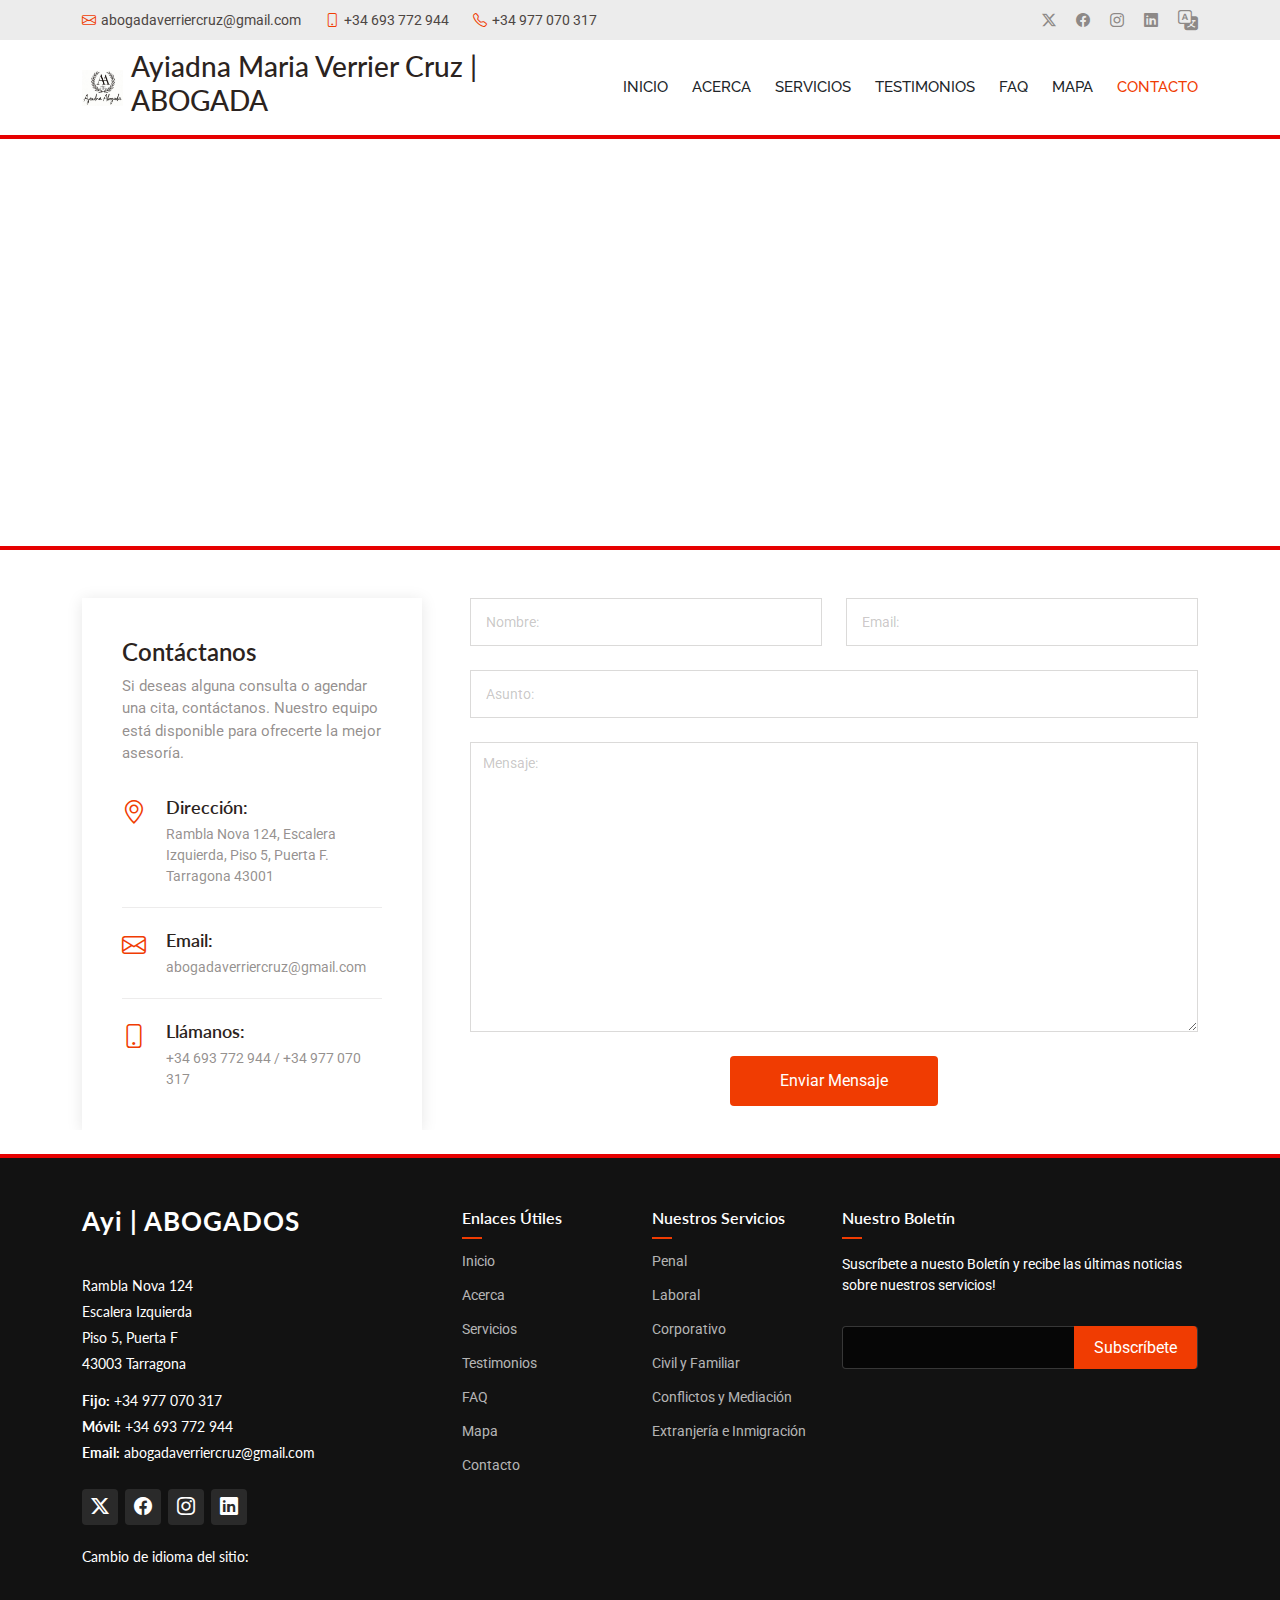
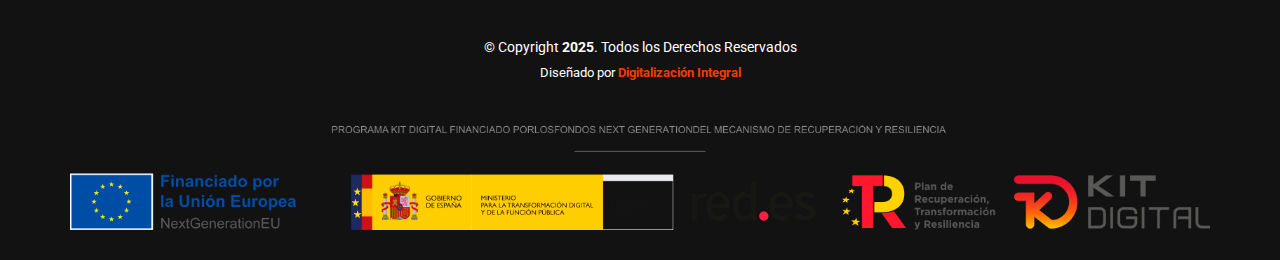
<file: contact.html>
<!DOCTYPE html>
<html lang="en">
  <head>
    <meta charset="utf-8" />
    <meta content="width=device-width, initial-scale=1.0" name="viewport" />
    <title>Contacto - Ayiadna | ABOGADA</title>
    <meta name="description" content="" />
    <meta name="keywords" content="" />

    <!-- Favicons -->
    <link href="assets/img/logo.jpg" rel="icon" />
    <link href="assets/img/logo.jpg" rel="apple-touch-icon" />

    <!-- Fonts -->
    <link href="https://fonts.googleapis.com" rel="preconnect" />
    <link href="https://fonts.gstatic.com" rel="preconnect" crossorigin />
    <link
      href="https://fonts.googleapis.com/css2?family=Roboto:ital,wght@0,100;0,300;0,400;0,500;0,700;0,900;1,100;1,300;1,400;1,500;1,700;1,900&family=Lato:ital,wght@0,100;0,300;0,400;0,700;0,900;1,100;1,300;1,400;1,700;1,900&family=Raleway:ital,wght@0,100;0,200;0,300;0,400;0,500;0,600;0,700;0,800;0,900;1,100;1,200;1,300;1,400;1,500;1,600;1,700;1,800;1,900&display=swap"
      rel="stylesheet"
    />

    <!-- Vendor CSS Files -->
    <link
      href="assets/vendor/bootstrap/css/bootstrap.min.css"
      rel="stylesheet"
    />
    <link
      href="assets/vendor/bootstrap-icons/bootstrap-icons.css"
      rel="stylesheet"
    />
    <link href="assets/vendor/aos/aos.css" rel="stylesheet" />
    <link
      href="assets/vendor/glightbox/css/glightbox.min.css"
      rel="stylesheet"
    />
    <link href="assets/vendor/swiper/swiper-bundle.min.css" rel="stylesheet" />

    <link href="assets/css/translate.css" rel="stylesheet" />

    <!-- Main CSS File -->
    <link href="assets/css/main.css" rel="stylesheet" />

    <!-- =======================================================
  * Template Name: Flattern
  * Template URL: https://bootstrapmade.com/flattern-multipurpose-bootstrap-template/
  * Updated: Aug 07 2024 with Bootstrap v5.3.3
  * Author: BootstrapMade.com
  * License: https://bootstrapmade.com/license/
  ======================================================== -->
  </head>

  <body class="contact-page">
    <header id="header" class="header sticky-top">
      <div class="topbar d-flex align-items-center light-background">
        <div
          class="container d-flex justify-content-center justify-content-md-between"
        >
          <div class="contact-info d-flex align-items-center">
            <i class="bi bi-envelope d-flex align-items-center"
              ><a href="mailto:contact@example.com"
                >abogadaverriercruz@gmail.com</a
              ></i
            >
            <i class="bi bi-phone d-flex align-items-center ms-4"
              ><span>+34 693 772 944</span></i
            >
            <i class="bi bi-telephone d-flex align-items-center ms-4"
              ><span>+34 977 070 317</span></i
            >
          </div>
          <div class="social-links d-none d-md-flex align-items-center">
            <a href="#" class="twitter"><i class="bi bi-twitter-x"></i></a>
            <a href="#" class="facebook"><i class="bi bi-facebook"></i></a>
            <a href="#" class="instagram"><i class="bi bi-instagram"></i></a>
            <a href="#" class="linkedin"><i class="bi bi-linkedin"></i></a>
            <a href="#google_translate_wrapper"
              ><i class="bi bi-translate fs-5"></i
            ></a>
          </div>
        </div>
      </div>
      <!-- End Top Bar -->

      <div class="branding d-flex align-items-cente">
        <div
          class="container position-relative d-flex align-items-center justify-content-between"
        >
          <a
            href="javascript:void(0);"
            class="logo d-flex align-items-center me-auto"
            data-bs-toggle="modal"
            data-bs-target="#logoModal"
          >
            <!-- Uncomment the line below if you also wish to use an image logo -->
            <img src="assets/img/logo.jpg" alt="" />
            <h3 class="sitename">Ayiadna Maria Verrier Cruz | ABOGADA</h3>
          </a>

          <nav id="navmenu" class="navmenu">
            <ul>
              <li>
                <a href="index.php">Inicio<br /></a>
              </li>
              <li><a href="about.php">Acerca</a></li>
              <li><a href="services.php">Servicios</a></li>
              <li><a href="testimonials.php">Testimonios</a></li>
              <li><a href="faqs.php">FAQ</a></li>
              <li><a href="map.html">Mapa</a></li>
              <!--
            <li><a href="pricing.html">Pricing</a></li>
            <li><a href="portfolio.html">Portfolio</a></li>
            <li><a href="blog.html">Blog</a></li>
            <li class="dropdown"><a href="#"><span>Dropdown</span> <i class="bi bi-chevron-down toggle-dropdown"></i></a>
              <ul>
                <li><a href="#">Dropdown 1</a></li>
                <li class="dropdown"><a href="#"><span>Deep Dropdown</span> <i class="bi bi-chevron-down toggle-dropdown"></i></a>
                  <ul>
                    <li><a href="#">Deep Dropdown 1</a></li>
                    <li><a href="#">Deep Dropdown 2</a></li>
                    <li><a href="#">Deep Dropdown 3</a></li>
                    <li><a href="#">Deep Dropdown 4</a></li>
                    <li><a href="#">Deep Dropdown 5</a></li>
                  </ul>
                </li>
                <li><a href="#">Dropdown 2</a></li>
                <li><a href="#">Dropdown 3</a></li>
                <li><a href="#">Dropdown 4</a></li>
              </ul>
            </li>-->
              <li><a href="contact.php" class="active">Contacto</a></li>
            </ul>
            <i class="mobile-nav-toggle d-xl-none bi bi-list"></i>
          </nav>
        </div>
      </div>
    </header>

    <!-- Modal for Enlarged Image -->
    <div
      class="modal fade"
      id="logoModal"
      tabindex="-1"
      aria-labelledby="logoModalLabel"
      aria-hidden="true"
    >
      <div class="modal-dialog modal-dialog-centered">
        <div class="modal-content">
          <div class="modal-header">
            <h5 class="modal-title" id="logoModalLabel">
              Ayiadna Maria Verrier Cruz | ABOGADA
            </h5>
            <button
              type="button"
              class="btn-close"
              data-bs-dismiss="modal"
              aria-label="Close"
            ></button>
          </div>
          <div class="modal-body text-center">
            <img
              src="assets/img/logo.jpg"
              alt="Logo Ampliado"
              class="img-fluid"
            />
          </div>
        </div>
      </div>
    </div>

    <!-- Modal for Enlarged Image -->
    <div
      class="modal fade"
      id="logoModal2"
      tabindex="-1"
      aria-labelledby="logoModalLabel"
      aria-hidden="true"
    >
      <div class="modal-dialog modal-dialog-centered">
        <div class="modal-content">
          <div class="modal-header">
            <a href="https://www.digitalizacionintegral.com/" target="_blank">
              <h5 class="modal-title" id="logoModalLabel">
                Digitalización Integral<br />Kit Digital | Tarragona
              </h5>
            </a>
            <button
              type="button"
              class="btn-close"
              data-bs-dismiss="modal"
              aria-label="Close"
            ></button>
          </div>
          <div class="modal-body text-center">
            <a href="https://www.digitalizacionintegral.com/" target="_blank">
              <img
                src="assets/img/di-logo.png"
                alt="Logo Ampliado"
                class="img-fluid"
              />
            </a>
          </div>
        </div>
      </div>
    </div>

    <main class="main">
      <!-- Page Title
    <div class="page-title dark-background">
      <div class="container d-lg-flex justify-content-between align-items-center">
        <h1 class="mb-2 mb-lg-0">Contact</h1>
        <nav class="breadcrumbs">
          <ol>
            <li><a href="index.html">Home</a></li>
            <li class="current">Contact</li>
          </ol>
        </nav>
      </div>
    </div> End Page Title -->

      <hr class="red-line" />

      <!-- Contact Section -->
      <section id="contact" class="contact section">
        <div class="mb-5">
          <iframe
            style="width: 100%; height: 400px"
            src="https://www.google.com/maps/embed?pb=!1m18!1m12!1m3!1d3005.740075763934!2d1.2437132392877126!3d41.11836740441711!2m3!1f0!2f0!3f0!3m2!1i1024!2i768!4f13.1!3m3!1m2!1s0x12a3fdf48ddd7e27%3A0xfc9f41c093352cfb!2sRambla%20Nova%2C%20124%2C%2043001%20Tarragona!5e0!3m2!1ses!2ses!4v1736869972280!5m2!1ses!2ses"
            frameborder="0"
            allowfullscreen=""
          ></iframe>
          <hr class="red-line" />
        </div>
        <!-- End Google Maps -->

        <div class="container" data-aos="fade">
          <div class="row gy-5 gx-lg-5">
            <div class="col-lg-4">
              <div class="info">
                <h3>Contáctanos</h3>
                <p>
                  Si deseas alguna consulta o agendar una cita, contáctanos.
                  Nuestro equipo está disponible para ofrecerte la mejor
                  asesoría.
                </p>

                <div class="info-item d-flex">
                  <i class="bi bi-geo-alt flex-shrink-0"></i>
                  <div>
                    <h4>Dirección:</h4>
                    <p>
                      Rambla Nova 124, Escalera Izquierda, Piso 5, Puerta F.
                      Tarragona 43001
                    </p>
                  </div>
                </div>
                <!-- End Info Item -->

                <div class="info-item d-flex">
                  <i class="bi bi-envelope flex-shrink-0"></i>
                  <div>
                    <h4>Email:</h4>
                    <p>abogadaverriercruz@gmail.com</p>
                  </div>
                </div>
                <!-- End Info Item -->

                <div class="info-item d-flex">
                  <i class="bi bi-phone flex-shrink-0"></i>
                  <div>
                    <h4>Llámanos:</h4>
                    <p>+34 693 772 944 / +34 977 070 317</p>
                  </div>
                </div>
                <!-- End Info Item -->
              </div>
            </div>

            <div class="col-lg-8">
              <form
                action="forms/contact.php"
                method="post"
                role="form"
                class="php-email-form"
              >
                <div class="row">
                  <div class="col-md-6 form-group">
                    <input
                      type="text"
                      name="name"
                      class="form-control"
                      id="name"
                      placeholder="Nombre:"
                      required=""
                    />
                  </div>
                  <div class="col-md-6 form-group mt-3 mt-md-0">
                    <input
                      type="email"
                      class="form-control"
                      name="email"
                      id="email"
                      placeholder="Email:"
                      required=""
                    />
                  </div>
                </div>
                <div class="form-group mt-3">
                  <input
                    type="text"
                    class="form-control"
                    name="subject"
                    id="subject"
                    placeholder="Asunto:"
                    required=""
                  />
                </div>
                <div class="form-group mt-3">
                  <textarea
                    class="form-control"
                    name="message"
                    placeholder="Mensaje:"
                    required=""
                  ></textarea>
                </div>
                <div class="my-3">
                  <div class="loading">Cargando</div>
                  <div class="error-message"></div>
                  <div class="sent-message">
                    Su mensaje ha sido enviado. Gracias!
                  </div>
                </div>
                <div class="text-center">
                  <button type="submit">Enviar Mensaje</button>
                </div>
              </form>
            </div>
            <!-- End Contact Form -->

            <br />
          </div>
        </div>
      </section>
      <!-- /Contact Section -->
    </main>

    <br />
    <hr class="red-line" />

    <footer id="footer" class="footer dark-background">
      <div class="footer-top">
        <div class="container">
          <div class="row gy-4">
            <div class="col-lg-4 col-md-6 footer-about">
              <a href="index.php" class="logo d-flex align-items-center">
                <span class="sitename">Ayi | ABOGADOS</span>
              </a>
              <div class="footer-contact pt-3">
                <p>Rambla Nova 124</p>
                <p>Escalera Izquierda</p>
                <p>Piso 5, Puerta F</p>
                <p>43003 Tarragona</p>
                <p class="mt-3">
                  <strong>Fijo:</strong> <span>+34 977 070 317</span>
                </p>
                <p><strong>Móvil:</strong> <span>+34 693 772 944</span></p>
                <p>
                  <strong>Email:</strong>
                  <span>abogadaverriercruz@gmail.com</span>
                </p>
              </div>
              <br />
              <div class="social-links order-first order-lg-last mb-3 mb-lg-0">
                <a href=""><i class="bi bi-twitter-x"></i></a>
                <a href=""><i class="bi bi-facebook"></i></a>
                <a href=""><i class="bi bi-instagram"></i></a>
                <a href=""><i class="bi bi-linkedin"></i></a>
              </div>
              <br />
              <p>Cambio de idioma del sitio:</p>
              <!-- Ubicación Widget Google Translate, final de Contacto de Redes Sociales) -->
              <div id="google_translate_wrapper">
                <div id="google_translate_element"></div>
              </div>
            </div>

            <div class="col-lg-2 col-md-3 footer-links">
              <h4>Enlaces Útiles</h4>
              <ul>
                <li><a href="index.php">Inicio</a></li>
                <li><a href="about.php">Acerca</a></li>
                <li><a href="services.php">Servicios</a></li>
                <li><a href="testimonials.php">Testimonios</a></li>
                <li><a href="faqs.php">FAQ</a></li>
                <li><a href="map.html">Mapa</a></li>
                <li><a href="contact.php">Contacto</a></li>
              </ul>
            </div>

            <div class="col-lg-2 col-md-3 footer-links">
              <h4>Nuestros Servicios</h4>
              <ul>
                <li><a href="services.php#penal">Penal</a></li>
                <li><a href="services.php#laboral">Laboral</a></li>
                <li><a href="services.php#corporativo">Corporativo</a></li>
                <li><a href="services.php#civil">Civil y Familiar</a></li>
                <li>
                  <a href="services.php#mediacion">Conflictos y Mediación</a>
                </li>
                <li>
                  <a href="services.php#extranjeria"
                    >Extranjería e Inmigración</a
                  >
                </li>
              </ul>
            </div>

            <div class="col-lg-4 col-md-12 footer-newsletter">
              <h4>Nuestro Boletín</h4>
              <p>
                Suscríbete a nuesto Boletín y recibe las últimas noticias sobre
                nuestros servicios!
              </p>
              <form
                action="forms/newsletter.php"
                method="post"
                class="php-email-form"
              >
                <div class="newsletter-form">
                  <input type="email" name="email" /><input
                    type="submit"
                    value="Subscríbete"
                  />
                </div>
                <div class="loading">Cargando</div>
                <div class="error-message"></div>
                <div class="sent-message">
                  Su solicitud de suscripción ha sido enviada. Gracias!
                </div>
              </form>
            </div>
            <div class="copyright text-center">
              <div
                class="container d-flex flex-column justify-content-center align-items-center"
              >
                <div class="d-flex flex-column align-items-center">
                  <div>
                    &copy; Copyright <strong><span>2025</span></strong
                    >. Todos los Derechos Reservados
                  </div>
                  <div class="credits">
                    Diseñado por
                    <a
                      href="https://www.digitalizacionintegral.com/"
                      target="_blank"
                    >
                      <strong>Digitalización Integral</strong>
                    </a>
                  </div>
                </div>
              </div>
              <br />
              <br />
              <!-- Logo KitDigital -->
              <div class="d-flex justify-content-center align-items-center">
                <a
                  href="https://www.acelerapyme.gob.es/kit-digital"
                  target="_blank"
                  rel="noopener noreferrer"
                >
                  <img
                    src="assets/img/KitDigital.png"
                    class="img-fluid"
                    alt="Logo Ampliado"
                    style="cursor: pointer; width: 100%; height: auto"
                  />
                </a>
              </div>
            </div>
          </div>
        </div>
      </div>
    </footer>

    <!-- Scroll Top -->
    <a
      href="#"
      id="scroll-top"
      class="scroll-top d-flex align-items-center justify-content-center"
      ><i class="bi bi-arrow-up-short"></i
    ></a>

    <!-- Preloader -->
    <div id="preloader">
      <div></div>
      <div></div>
      <div></div>
      <div></div>
    </div>

    <!-- Vendor JS Files -->
    <script src="assets/vendor/bootstrap/js/bootstrap.bundle.min.js"></script>
    <script src="assets/vendor/php-email-form/validate.js"></script>
    <script src="assets/vendor/aos/aos.js"></script>
    <script src="assets/vendor/glightbox/js/glightbox.min.js"></script>
    <script src="assets/vendor/imagesloaded/imagesloaded.pkgd.min.js"></script>
    <script src="assets/vendor/isotope-layout/isotope.pkgd.min.js"></script>
    <script src="assets/vendor/waypoints/noframework.waypoints.js"></script>
    <script src="assets/vendor/swiper/swiper-bundle.min.js"></script>

    <!-- Main JS File -->
    <script src="assets/js/main.js"></script>

    <!-- Script para evitar el desplazamiento de la página cuando se abre la selección en el Widget de Google Translator -->
    <script type="text/javascript">
      function stopTranslateScroll() {
        const translateElement = document.getElementById(
          "google_translate_element"
        );
        translateElement.addEventListener("click", function (event) {
          event.preventDefault();
        });
      }

      window.onload = stopTranslateScroll;
    </script>

    <!-- Script para saltar justo a la cabecera de las secciones y ubicarlas justo debajo del menú principal OK-->
    <script>
      document.addEventListener("DOMContentLoaded", function () {
        // Verifica si hay un hash en la URL al cargar la página
        if (window.location.hash) {
          // Obtener el id de la sección sin el '#'
          const targetId = window.location.hash.substring(1);
          const targetElement = document.getElementById(targetId);

          if (targetElement) {
            // Calcula la altura del menú principal (header)
            const headerHeight = document.querySelector("header").offsetHeight;

            // Calcula la posición del elemento y ajusta el desplazamiento restando la altura del menú
            const offsetTop =
              targetElement.getBoundingClientRect().top +
              window.pageYOffset -
              headerHeight;

            // Desplazamiento suave a la sección correcta
            window.scrollTo({
              top: offsetTop,
              behavior: "smooth",
            });
          }
        }
      });
    </script>

    <script>
      /**
       * Aplica la cookie `googtrans` en cada página.
       */
      function applySavedLanguage() {
        // Leer la cookie `googtrans`
        const cookies = document.cookie.split(";");
        const googtransCookie = cookies.find((cookie) =>
          cookie.trim().startsWith("googtrans=")
        );

        if (googtransCookie) {
          const googtransValue = googtransCookie.split("=")[1];
          console.log("Cookie detectada:", googtransValue);

          // Asegurar que Google Translate use la cookie
          document.cookie = `googtrans=${googtransValue};path=/`;
        }
      }

      /**
       * Inicializa Google Translate.
       */
      function googleTranslateElementInit() {
        new google.translate.TranslateElement(
          {
            pageLanguage: "es", // Idioma base
            includedLanguages: "es,en,fr,de,it,ca,ru", // Idiomas disponibles
            layout: google.translate.TranslateElement.InlineLayout.SIMPLE, // Diseño del selector
          },
          "google_translate_element"
        );
      }

      // Aplicar el idioma guardado al cargar la página
      applySavedLanguage();
    </script>

    <!-- Script de Google Translate -->
    <script src="https://translate.google.com/translate_a/element.js?cb=googleTranslateElementInit"></script>
  </body>
</html>
</file>
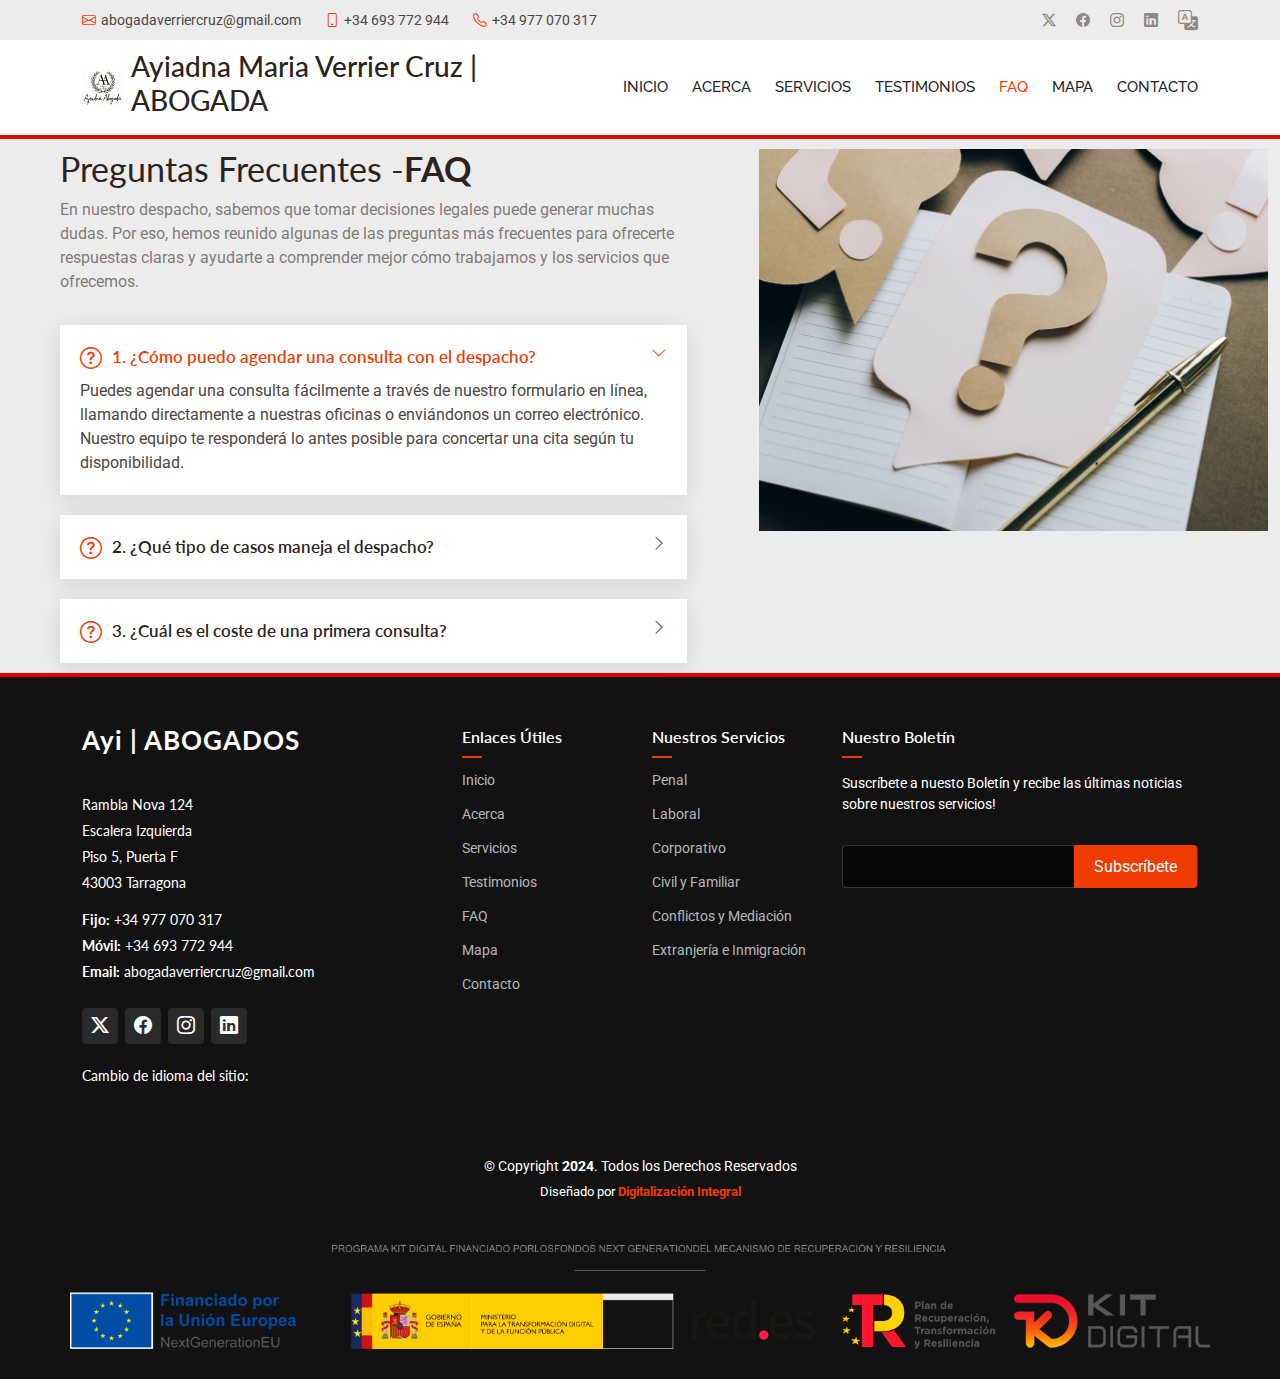
<file: faqs.html>
<!DOCTYPE html>
<html lang="en">
  <head>
    <meta charset="utf-8" />
    <meta content="width=device-width, initial-scale=1.0" name="viewport" />
    <title>FAQ - Ayiadna | ABOGADA</title>
    <meta name="description" content="" />
    <meta name="keywords" content="" />

    <!-- Favicons -->
    <link href="assets/img/logo.jpg" rel="icon" />
    <link href="assets/img/logo.jpg" rel="apple-touch-icon" />

    <!-- Fonts -->
    <link href="https://fonts.googleapis.com" rel="preconnect" />
    <link href="https://fonts.gstatic.com" rel="preconnect" crossorigin />
    <link
      href="https://fonts.googleapis.com/css2?family=Roboto:ital,wght@0,100;0,300;0,400;0,500;0,700;0,900;1,100;1,300;1,400;1,500;1,700;1,900&family=Lato:ital,wght@0,100;0,300;0,400;0,700;0,900;1,100;1,300;1,400;1,700;1,900&family=Raleway:ital,wght@0,100;0,200;0,300;0,400;0,500;0,600;0,700;0,800;0,900;1,100;1,200;1,300;1,400;1,500;1,600;1,700;1,800;1,900&display=swap"
      rel="stylesheet"
    />

    <!-- Vendor CSS Files -->
    <link
      href="assets/vendor/bootstrap/css/bootstrap.min.css"
      rel="stylesheet"
    />
    <link
      href="assets/vendor/bootstrap-icons/bootstrap-icons.css"
      rel="stylesheet"
    />
    <link href="assets/vendor/aos/aos.css" rel="stylesheet" />
    <link
      href="assets/vendor/glightbox/css/glightbox.min.css"
      rel="stylesheet"
    />
    <link href="assets/vendor/swiper/swiper-bundle.min.css" rel="stylesheet" />

    <link href="assets/css/translate.css" rel="stylesheet" />

    <!-- Main CSS File -->
    <link href="assets/css/main.css" rel="stylesheet" />

    <!-- =======================================================
  * Template Name: Flattern
  * Template URL: https://bootstrapmade.com/flattern-multipurpose-bootstrap-template/
  * Updated: Aug 07 2024 with Bootstrap v5.3.3
  * Author: BootstrapMade.com
  * License: https://bootstrapmade.com/license/
  ======================================================== -->
  </head>

  <body class="testimonials-page">
    <header id="header" class="header sticky-top">
      <div class="topbar d-flex align-items-center light-background">
        <div
          class="container d-flex justify-content-center justify-content-md-between"
        >
          <div class="contact-info d-flex align-items-center">
            <i class="bi bi-envelope d-flex align-items-center"
              ><a href="mailto:contact@example.com"
                >abogadaverriercruz@gmail.com</a
              ></i
            >
            <i class="bi bi-phone d-flex align-items-center ms-4"
              ><span>+34 693 772 944</span></i
            >
            <i class="bi bi-telephone d-flex align-items-center ms-4"
              ><span>+34 977 070 317</span></i
            >
          </div>
          <div class="social-links d-none d-md-flex align-items-center">
            <a href="#" class="twitter"><i class="bi bi-twitter-x"></i></a>
            <a href="#" class="facebook"><i class="bi bi-facebook"></i></a>
            <a href="#" class="instagram"><i class="bi bi-instagram"></i></a>
            <a href="#" class="linkedin"><i class="bi bi-linkedin"></i></a>
            <a href="#google_translate_wrapper"
              ><i class="bi bi-translate fs-5"></i
            ></a>
          </div>
        </div>
      </div>
      <!-- End Top Bar -->

      <div class="branding d-flex align-items-cente">
        <div
          class="container position-relative d-flex align-items-center justify-content-between"
        >
          <a
            href="javascript:void(0);"
            class="logo d-flex align-items-center me-auto"
            data-bs-toggle="modal"
            data-bs-target="#logoModal"
          >
            <!-- Uncomment the line below if you also wish to use an image logo -->
            <img src="assets/img/logo.jpg" alt="" />
            <h3 class="sitename">Ayiadna Maria Verrier Cruz | ABOGADA</h3>
          </a>

          <nav id="navmenu" class="navmenu">
            <ul>
              <li>
                <a href="index.php">Inicio<br /></a>
              </li>
              <li><a href="about.php">Acerca</a></li>
              <li><a href="services.php">Servicios</a></li>
              <li><a href="testimonials.php">Testimonios</a></li>
              <li><a href="faqs.php" class="active">FAQ</a></li>
              <li><a href="map.html">Mapa</a></li>
              <li><a href="contact.php">Contacto</a></li>
              <!-- 
            <li><a href="pricing.html">Pricing</a></li>
            <li><a href="portfolio.html">Portfolio</a></li>
            <li><a href="blog.html">Blog</a></li>
            <li class="dropdown"><a href="#"><span>Dropdown</span> <i class="bi bi-chevron-down toggle-dropdown"></i></a>
              <ul>
                <li><a href="#">Dropdown 1</a></li>
                <li class="dropdown"><a href="#"><span>Deep Dropdown</span> <i class="bi bi-chevron-down toggle-dropdown"></i></a>
                  <ul>
                    <li><a href="#">Deep Dropdown 1</a></li>
                    <li><a href="#">Deep Dropdown 2</a></li>
                    <li><a href="#">Deep Dropdown 3</a></li>
                    <li><a href="#">Deep Dropdown 4</a></li>
                    <li><a href="#">Deep Dropdown 5</a></li>
                  </ul>
                </li>
                <li><a href="#">Dropdown 2</a></li>
                <li><a href="#">Dropdown 3</a></li>
                <li><a href="#">Dropdown 4</a></li>
              </ul>
            </li> -->
            </ul>
            <i class="mobile-nav-toggle d-xl-none bi bi-list"></i>
          </nav>
        </div>
      </div>
    </header>

    <!-- Modal for Enlarged Image -->
    <div
      class="modal fade"
      id="logoModal"
      tabindex="-1"
      aria-labelledby="logoModalLabel"
      aria-hidden="true"
    >
      <div class="modal-dialog modal-dialog-centered">
        <div class="modal-content">
          <div class="modal-header">
            <h5 class="modal-title" id="logoModalLabel">
              Ayiadna Maria Verrier Cruz | ABOGADA
            </h5>
            <button
              type="button"
              class="btn-close"
              data-bs-dismiss="modal"
              aria-label="Close"
            ></button>
          </div>
          <div class="modal-body text-center">
            <img
              src="assets/img/logo.jpg"
              alt="Logo Ampliado"
              class="img-fluid"
            />
          </div>
        </div>
      </div>
    </div>

    <!-- Modal for Enlarged Image -->
    <div
      class="modal fade"
      id="logoModal2"
      tabindex="-1"
      aria-labelledby="logoModalLabel"
      aria-hidden="true"
    >
      <div class="modal-dialog modal-dialog-centered">
        <div class="modal-content">
          <div class="modal-header">
            <a href="https://www.digitalizacionintegral.com/" target="_blank">
              <h5 class="modal-title" id="logoModalLabel">
                Digitalización Integral<br />Kit Digital | Tarragona
              </h5>
            </a>
            <button
              type="button"
              class="btn-close"
              data-bs-dismiss="modal"
              aria-label="Close"
            ></button>
          </div>
          <div class="modal-body text-center">
            <a href="https://www.digitalizacionintegral.com/" target="_blank">
              <img
                src="assets/img/di-logo.png"
                alt="Logo Ampliado"
                class="img-fluid"
              />
            </a>
          </div>
        </div>
      </div>
    </div>

    <hr class="red-line" />

    <main class="main">
      <!-- Page Title
    <div class="page-title dark-background">
      <div class="container d-lg-flex justify-content-between align-items-center">
        <h1 class="mb-2 mb-lg-0">Testiomonios</h1>
        <nav class="breadcrumbs">
          <ol>
            <li><a href="index.html">Home</a></li>
            <li class="current">Testimonials</li>
          </ol>
        </nav>
      </div>
    </div> End Page Title -->

      <!-- Faq Section -->
      <section id="faq" class="faq section light-background">
        <div class="container-fluid">
          <div class="row gy-4">
            <div
              class="col-lg-7 d-flex flex-column justify-content-center order-2 order-lg-1"
            >
              <div
                class="content px-xl-5"
                data-aos="fade-up"
                data-aos-delay="100"
              >
                <h3><span>Preguntas Frecuentes -</span><strong>FAQ</strong></h3>
                <p>
                  En nuestro despacho, sabemos que tomar decisiones legales
                  puede generar muchas dudas. Por eso, hemos reunido algunas de
                  las preguntas más frecuentes para ofrecerte respuestas claras
                  y ayudarte a comprender mejor cómo trabajamos y los servicios
                  que ofrecemos.
                </p>
              </div>

              <div
                class="faq-container px-xl-5"
                data-aos="fade-up"
                data-aos-delay="200"
              >
                <div class="faq-item faq-active">
                  <i class="faq-icon bi bi-question-circle"></i>
                  <h3>1. ¿Cómo puedo agendar una consulta con el despacho?</h3>
                  <div class="faq-content">
                    <p>
                      Puedes agendar una consulta fácilmente a través de nuestro
                      formulario en línea, llamando directamente a nuestras
                      oficinas o enviándonos un correo electrónico. Nuestro
                      equipo te responderá lo antes posible para concertar una
                      cita según tu disponibilidad.
                    </p>
                  </div>
                  <i class="faq-toggle bi bi-chevron-right"></i>
                </div>
                <!-- End Faq item-->

                <div class="faq-item">
                  <i class="faq-icon bi bi-question-circle"></i>
                  <h3>2. ¿Qué tipo de casos maneja el despacho?</h3>
                  <div class="faq-content">
                    <p>
                      Nuestro despacho está especializado en diversas áreas del
                      derecho, incluyendo derecho penal, civil, familiar,
                      corporativo, laboral y extranjería. Ofrecemos asesoría y
                      representación tanto para particulares como para empresas.
                    </p>
                  </div>
                  <i class="faq-toggle bi bi-chevron-right"></i>
                </div>
                <!-- End Faq item-->

                <div class="faq-item">
                  <i class="faq-icon bi bi-question-circle"></i>
                  <h3>3. ¿Cuál es el coste de una primera consulta?</h3>
                  <div class="faq-content">
                    <p>
                      El coste de la primera consulta varía según la complejidad
                      del caso. Sin embargo, ofrecemos una evaluación inicial
                      sin compromiso en muchos casos para determinar cómo
                      podemos ayudarte. Te invitamos a contactarnos para obtener
                      más detalles específicos sobre tarifas.
                    </p>
                  </div>
                  <i class="faq-toggle bi bi-chevron-right"></i>
                </div>
                <!-- End Faq item-->
              </div>
            </div>

            <div class="col-lg-5 order-1 order-lg-2">
              <img
                src="assets/img/faq.jpg"
                class="img-fluid"
                alt=""
                data-aos="zoom-in"
                data-aos-delay="100"
              />
            </div>
          </div>
        </div>
      </section>
      <!-- /Faq Section -->
    </main>

    <hr class="red-line" />

    <footer id="footer" class="footer dark-background">
      <div class="footer-top">
        <div class="container">
          <div class="row gy-4">
            <div class="col-lg-4 col-md-6 footer-about">
              <a href="index.php" class="logo d-flex align-items-center">
                <span class="sitename">Ayi | ABOGADOS</span>
              </a>
              <div class="footer-contact pt-3">
                <p>Rambla Nova 124</p>
                <p>Escalera Izquierda</p>
                <p>Piso 5, Puerta F</p>
                <p>43003 Tarragona</p>
                <p class="mt-3">
                  <strong>Fijo:</strong> <span>+34 977 070 317</span>
                </p>
                <p><strong>Móvil:</strong> <span>+34 693 772 944</span></p>
                <p>
                  <strong>Email:</strong>
                  <span>abogadaverriercruz@gmail.com</span>
                </p>
              </div>
              <br />
              <div class="social-links order-first order-lg-last mb-3 mb-lg-0">
                <a href=""><i class="bi bi-twitter-x"></i></a>
                <a href=""><i class="bi bi-facebook"></i></a>
                <a href=""><i class="bi bi-instagram"></i></a>
                <a href=""><i class="bi bi-linkedin"></i></a>
              </div>
              <br />
              <p>Cambio de idioma del sitio:</p>
              <!-- Ubicación Widget Google Translate, final de Contacto de Redes Sociales) -->
              <div id="google_translate_wrapper">
                <div id="google_translate_element"></div>
              </div>
            </div>

            <div class="col-lg-2 col-md-3 footer-links">
              <h4>Enlaces Útiles</h4>
              <ul>
                <li><a href="index.php">Inicio</a></li>
                <li><a href="about.php">Acerca</a></li>
                <li><a href="services.php">Servicios</a></li>
                <li><a href="testimonials.php">Testimonios</a></li>
                <li><a href="faqs.php">FAQ</a></li>
                <li><a href="map.html">Mapa</a></li>
                <li><a href="contact.php">Contacto</a></li>
              </ul>
            </div>

            <div class="col-lg-2 col-md-3 footer-links">
              <h4>Nuestros Servicios</h4>
              <ul>
                <li><a href="services.php#penal">Penal</a></li>
                <li><a href="services.php#laboral">Laboral</a></li>
                <li><a href="services.php#corporativo">Corporativo</a></li>
                <li><a href="services.php#civil">Civil y Familiar</a></li>
                <li>
                  <a href="services.php#mediacion">Conflictos y Mediación</a>
                </li>
                <li>
                  <a href="services.php#extranjeria"
                    >Extranjería e Inmigración</a
                  >
                </li>
              </ul>
            </div>

            <div class="col-lg-4 col-md-12 footer-newsletter">
              <h4>Nuestro Boletín</h4>
              <p>
                Suscríbete a nuesto Boletín y recibe las últimas noticias sobre
                nuestros servicios!
              </p>
              <form
                action="forms/newsletter.php"
                method="post"
                class="php-email-form"
              >
                <div class="newsletter-form">
                  <input type="email" name="email" /><input
                    type="submit"
                    value="Subscríbete"
                  />
                </div>
                <div class="loading">Cargando</div>
                <div class="error-message"></div>
                <div class="sent-message">
                  Su solicitud de suscripción ha sido enviada. Gracias!
                </div>
              </form>
            </div>
            <div class="copyright text-center">
              <div
                class="container d-flex flex-column justify-content-center align-items-center"
              >
                <div class="d-flex flex-column align-items-center">
                  <div>
                    &copy; Copyright <strong><span>2024</span></strong
                    >. Todos los Derechos Reservados
                  </div>
                  <div class="credits">
                    Diseñado por
                    <a
                      href="https://www.digitalizacionintegral.com/"
                      target="_blank"
                    >
                      <strong>Digitalización Integral</strong>
                    </a>
                  </div>
                </div>
              </div>
              <br />
              <br />
              <!-- Logo KitDigital -->
              <div class="d-flex justify-content-center align-items-center">
                <a
                  href="https://www.acelerapyme.gob.es/kit-digital"
                  target="_blank"
                  rel="noopener noreferrer"
                >
                  <img
                    src="assets/img/KitDigital.png"
                    class="img-fluid"
                    alt="Logo Ampliado"
                    style="cursor: pointer; width: 100%; height: auto"
                  />
                </a>
              </div>
            </div>
          </div>
        </div>
      </div>
    </footer>

    <!-- Scroll Top -->
    <a
      href="#"
      id="scroll-top"
      class="scroll-top d-flex align-items-center justify-content-center"
      ><i class="bi bi-arrow-up-short"></i
    ></a>

    <!-- Preloader -->
    <div id="preloader">
      <div></div>
      <div></div>
      <div></div>
      <div></div>
    </div>

    <!-- Vendor JS Files -->
    <script src="assets/vendor/bootstrap/js/bootstrap.bundle.min.js"></script>
    <script src="assets/vendor/php-email-form/validate.js"></script>
    <script src="assets/vendor/aos/aos.js"></script>
    <script src="assets/vendor/glightbox/js/glightbox.min.js"></script>
    <script src="assets/vendor/imagesloaded/imagesloaded.pkgd.min.js"></script>
    <script src="assets/vendor/isotope-layout/isotope.pkgd.min.js"></script>
    <script src="assets/vendor/waypoints/noframework.waypoints.js"></script>
    <script src="assets/vendor/swiper/swiper-bundle.min.js"></script>

    <!-- Main JS File -->
    <script src="assets/js/main.js"></script>

    <!-- Script para evitar el desplazamiento de la página cuando se abre la selección en el Widget de Google Translator -->
    <script type="text/javascript">
      function stopTranslateScroll() {
        const translateElement = document.getElementById(
          "google_translate_element"
        );
        translateElement.addEventListener("click", function (event) {
          event.preventDefault();
        });
      }

      window.onload = stopTranslateScroll;
    </script>

    <!-- Script para saltar justo a la cabecera de las secciones y ubicarlas justo debajo del menú principal OK-->
    <script>
      document.addEventListener("DOMContentLoaded", function () {
        // Verifica si hay un hash en la URL al cargar la página
        if (window.location.hash) {
          // Obtener el id de la sección sin el '#'
          const targetId = window.location.hash.substring(1);
          const targetElement = document.getElementById(targetId);

          if (targetElement) {
            // Calcula la altura del menú principal (header)
            const headerHeight = document.querySelector("header").offsetHeight;

            // Calcula la posición del elemento y ajusta el desplazamiento restando la altura del menú
            const offsetTop =
              targetElement.getBoundingClientRect().top +
              window.pageYOffset -
              headerHeight;

            // Desplazamiento suave a la sección correcta
            window.scrollTo({
              top: offsetTop,
              behavior: "smooth",
            });
          }
        }
      });
    </script>

    <script>
      /**
       * Aplica la cookie `googtrans` en cada página.
       */
      function applySavedLanguage() {
        // Leer la cookie `googtrans`
        const cookies = document.cookie.split(";");
        const googtransCookie = cookies.find((cookie) =>
          cookie.trim().startsWith("googtrans=")
        );

        if (googtransCookie) {
          const googtransValue = googtransCookie.split("=")[1];
          console.log("Cookie detectada:", googtransValue);

          // Asegurar que Google Translate use la cookie
          document.cookie = `googtrans=${googtransValue};path=/`;
        }
      }

      /**
       * Inicializa Google Translate.
       */
      function googleTranslateElementInit() {
        new google.translate.TranslateElement(
          {
            pageLanguage: "es", // Idioma base
            includedLanguages: "es,en,fr,de,it,ca,ru", // Idiomas disponibles
            layout: google.translate.TranslateElement.InlineLayout.SIMPLE, // Diseño del selector
          },
          "google_translate_element"
        );
      }

      // Aplicar el idioma guardado al cargar la página
      applySavedLanguage();
    </script>

    <!-- Script de Google Translate -->
    <script src="https://translate.google.com/translate_a/element.js?cb=googleTranslateElementInit"></script>
  </body>
</html>
</file>
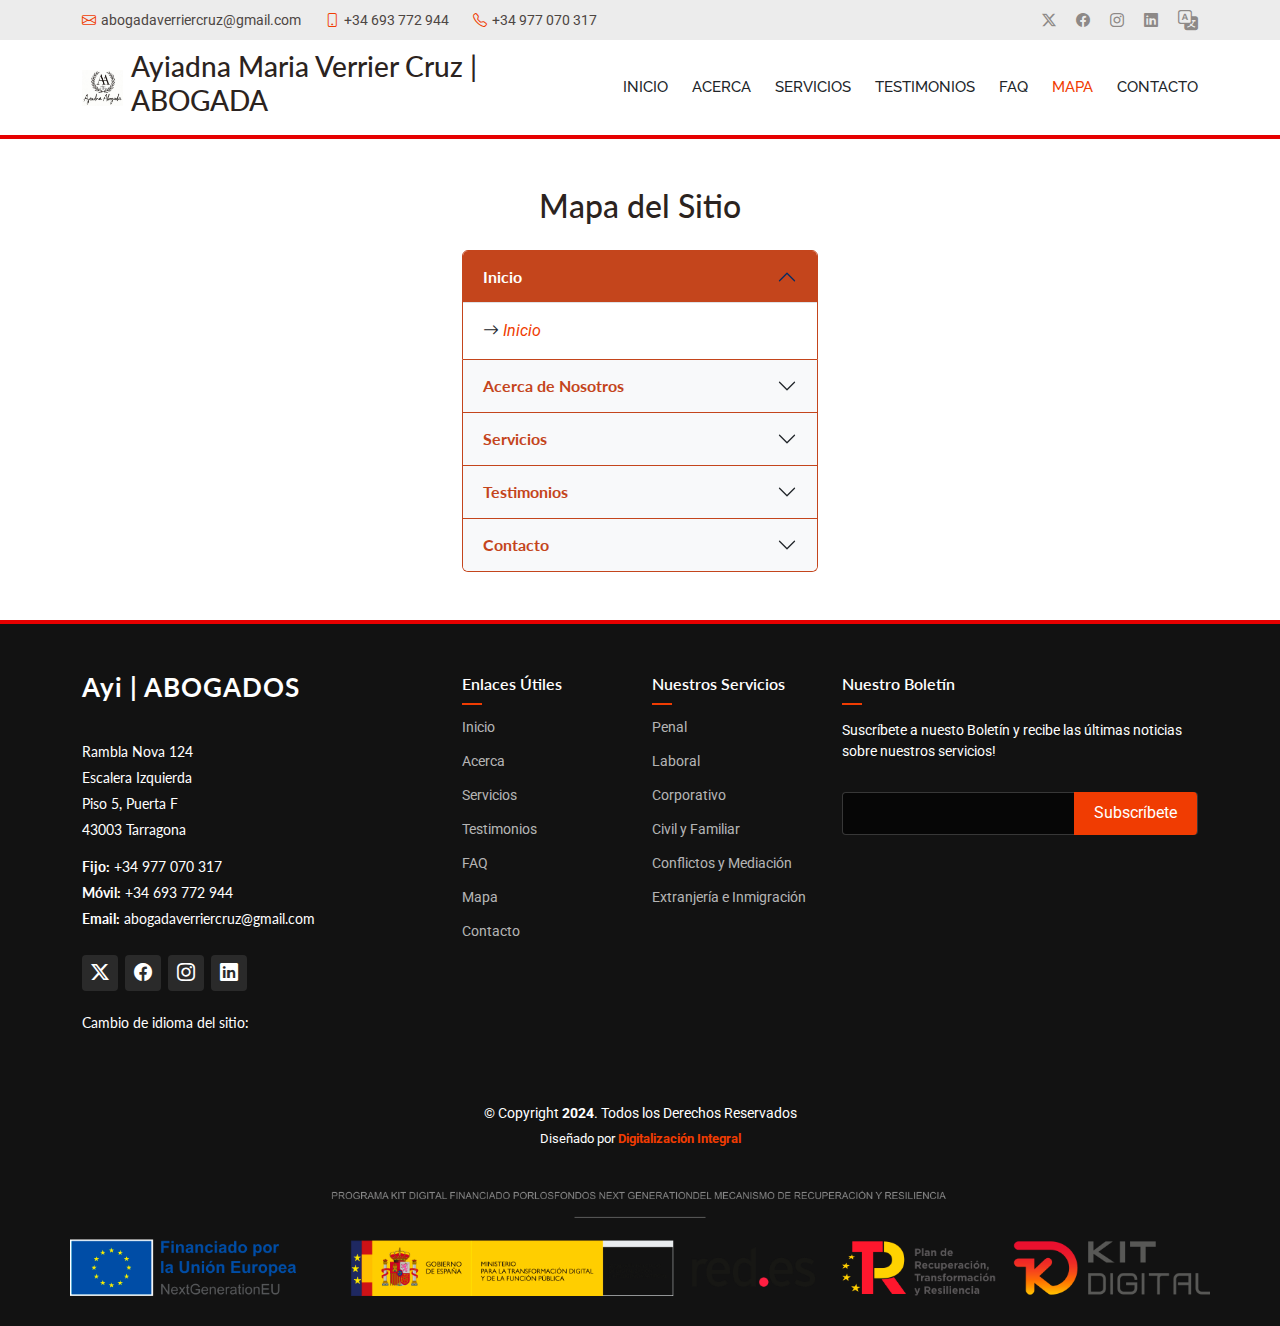
<file: map.html>
<!DOCTYPE html>
<html lang="en">
  <head>
    <meta charset="utf-8" />
    <meta content="width=device-width, initial-scale=1.0" name="viewport" />
    <title>Mapa del Sitio - Ayiadna | ABOGADA</title>
    <meta name="description" content="" />
    <meta name="keywords" content="" />

    <!-- Favicons -->
    <link href="assets/img/logo.jpg" rel="icon" />
    <link href="assets/img/logo.jpg" rel="apple-touch-icon" />

    <!-- Fonts -->
    <link href="https://fonts.googleapis.com" rel="preconnect" />
    <link href="https://fonts.gstatic.com" rel="preconnect" crossorigin />
    <link
      href="https://fonts.googleapis.com/css2?family=Roboto:ital,wght@0,100;0,300;0,400;0,500;0,700;0,900;1,100;1,300;1,400;1,500;1,700;1,900&family=Lato:ital,wght@0,100;0,300;0,400;0,700;0,900;1,100;1,300;1,400;1,700;1,900&family=Raleway:ital,wght@0,100;0,200;0,300;0,400;0,500;0,600;0,700;0,800;0,900;1,100;1,200;1,300;1,400;1,500;1,600;1,700;1,800;1,900&display=swap"
      rel="stylesheet"
    />

    <!-- Vendor CSS Files -->
    <link
      href="assets/vendor/bootstrap/css/bootstrap.min.css"
      rel="stylesheet"
    />
    <link
      href="assets/vendor/bootstrap-icons/bootstrap-icons.css"
      rel="stylesheet"
    />
    <link href="assets/vendor/aos/aos.css" rel="stylesheet" />
    <link
      href="assets/vendor/glightbox/css/glightbox.min.css"
      rel="stylesheet"
    />
    <link href="assets/vendor/swiper/swiper-bundle.min.css" rel="stylesheet" />

    <link href="assets/css/translate.css" rel="stylesheet" />

    <!-- Main CSS File -->
    <link href="assets/css/main.css" rel="stylesheet" />

    <!-- =======================================================
  * Template Name: Flattern
  * Template URL: https://bootstrapmade.com/flattern-multipurpose-bootstrap-template/
  * Updated: Aug 07 2024 with Bootstrap v5.3.3
  * Author: BootstrapMade.com
  * License: https://bootstrapmade.com/license/
  ======================================================== -->
  </head>

  <body class="testimonials-page">
    <header id="header" class="header sticky-top">
      <div class="topbar d-flex align-items-center light-background">
        <div
          class="container d-flex justify-content-center justify-content-md-between"
        >
          <div class="contact-info d-flex align-items-center">
            <i class="bi bi-envelope d-flex align-items-center"
              ><a href="mailto:contact@example.com"
                >abogadaverriercruz@gmail.com</a
              ></i
            >
            <i class="bi bi-phone d-flex align-items-center ms-4"
              ><span>+34 693 772 944</span></i
            >
            <i class="bi bi-telephone d-flex align-items-center ms-4"
              ><span>+34 977 070 317</span></i
            >
          </div>
          <div class="social-links d-none d-md-flex align-items-center">
            <a href="#" class="twitter"><i class="bi bi-twitter-x"></i></a>
            <a href="#" class="facebook"><i class="bi bi-facebook"></i></a>
            <a href="#" class="instagram"><i class="bi bi-instagram"></i></a>
            <a href="#" class="linkedin"><i class="bi bi-linkedin"></i></a>
            <a href="#google_translate_wrapper"
              ><i class="bi bi-translate fs-5"></i
            ></a>
          </div>
        </div>
      </div>
      <!-- End Top Bar -->

      <div class="branding d-flex align-items-cente">
        <div
          class="container position-relative d-flex align-items-center justify-content-between"
        >
          <a
            href="javascript:void(0);"
            class="logo d-flex align-items-center me-auto"
            data-bs-toggle="modal"
            data-bs-target="#logoModal"
          >
            <!-- Uncomment the line below if you also wish to use an image logo -->
            <img src="assets/img/logo.jpg" alt="" />
            <h3 class="sitename">Ayiadna Maria Verrier Cruz | ABOGADA</h3>
          </a>

          <nav id="navmenu" class="navmenu">
            <ul>
              <li>
                <a href="index.php">Inicio<br /></a>
              </li>
              <li><a href="about.php">Acerca</a></li>
              <li><a href="services.php">Servicios</a></li>
              <li>
                <a href="testimonials.php">Testimonios</a>
              </li>
              <li><a href="faqs.php">FAQ</a></li>
              <li><a href="map.html" class="active">Mapa</a></li>
              <li><a href="contact.php">Contacto</a></li>
            </ul>
            <i class="mobile-nav-toggle d-xl-none bi bi-list"></i>
          </nav>
        </div>
      </div>
    </header>

    <!-- Modal for Enlarged Image -->
    <div
      class="modal fade"
      id="logoModal"
      tabindex="-1"
      aria-labelledby="logoModalLabel"
      aria-hidden="true"
    >
      <div class="modal-dialog modal-dialog-centered">
        <div class="modal-content">
          <div class="modal-header">
            <h5 class="modal-title" id="logoModalLabel">
              Ayiadna Maria Verrier Cruz | ABOGADA
            </h5>
            <button
              type="button"
              class="btn-close"
              data-bs-dismiss="modal"
              aria-label="Close"
            ></button>
          </div>
          <div class="modal-body text-center">
            <img
              src="assets/img/logo.jpg"
              alt="Logo Ampliado"
              class="img-fluid"
            />
          </div>
        </div>
      </div>
    </div>

    <!-- Modal for Enlarged Image -->
    <div
      class="modal fade"
      id="logoModal2"
      tabindex="-1"
      aria-labelledby="logoModalLabel"
      aria-hidden="true"
    >
      <div class="modal-dialog modal-dialog-centered">
        <div class="modal-content">
          <div class="modal-header">
            <a href="https://www.digitalizacionintegral.com/" target="_blank">
              <h5 class="modal-title" id="logoModalLabel">
                Digitalización Integral<br />Kit Digital | Tarragona
              </h5>
            </a>
            <button
              type="button"
              class="btn-close"
              data-bs-dismiss="modal"
              aria-label="Close"
            ></button>
          </div>
          <div class="modal-body text-center">
            <a href="https://www.digitalizacionintegral.com/" target="_blank">
              <img
                src="assets/img/di-logo.png"
                alt="Logo Ampliado"
                class="img-fluid"
              />
            </a>
          </div>
        </div>
      </div>
    </div>

    <hr class="red-line" />

    <!-- Acordeón Bootstrap -->
    <main class="main">
      <div class="container mt-5">
        <h2 class="text-center mb-4">Mapa del Sitio</h2>
        <div class="row justify-content-center">
          <div class="col-md-4">
            <!-- Ajustar el ancho del acordeón -->
            <div class="accordion" id="sitemapAccordion">
              <!-- Sección Inicio -->
              <div class="accordion-item">
                <h2 class="accordion-header" id="headingOne">
                  <button
                    class="accordion-button"
                    type="button"
                    data-bs-toggle="collapse"
                    data-bs-target="#collapseOne"
                    aria-expanded="true"
                    aria-controls="collapseOne"
                  >
                    <strong>Inicio</strong>
                  </button>
                </h2>
                <div
                  id="collapseOne"
                  class="accordion-collapse collapse show"
                  aria-labelledby="headingOne"
                  data-bs-parent="#sitemapAccordion"
                >
                  <div class="accordion-body">
                    <i class="bi bi-arrow-right"></i>
                    <a href="index.php"><i>Inicio</i></a>
                  </div>
                </div>
              </div>

              <!-- Sección Acerca -->
              <div class="accordion-item">
                <h2 class="accordion-header" id="headingTwo">
                  <button
                    class="accordion-button collapsed"
                    type="button"
                    data-bs-toggle="collapse"
                    data-bs-target="#collapseTwo"
                    aria-expanded="false"
                    aria-controls="collapseTwo"
                  >
                    <strong>Acerca de Nosotros</strong>
                  </button>
                </h2>
                <div
                  id="collapseTwo"
                  class="accordion-collapse collapse"
                  aria-labelledby="headingTwo"
                  data-bs-parent="#sitemapAccordion"
                >
                  <div class="accordion-body">
                    <ul class="list-unstyled">
                      <li>
                        <i class="bi bi-arrow-right"></i>
                        <a href="about.php#about"><i> ¿Quiénes Sómos?</i></a>
                      </li>
                      <br />
                      <li>
                        <i class="bi bi-arrow-right"></i>
                        <a href="about.php#team"><i> Equipo</i></a>
                      </li>
                      <br />
                      <li>
                        <i class="bi bi-arrow-right"></i>
                        <a href="about.php#skills"><i> Habilidades</i></a>
                      </li>
                      <br />
                      <li>
                        <i class="bi bi-arrow-right"></i>
                        <a href="about.php#clients"><i> Clientes</i></a>
                      </li>
                    </ul>
                  </div>
                </div>
              </div>

              <!-- Sección Servicios -->
              <div class="accordion-item">
                <h2 class="accordion-header" id="headingThree">
                  <button
                    class="accordion-button collapsed"
                    type="button"
                    data-bs-toggle="collapse"
                    data-bs-target="#collapseThree"
                    aria-expanded="false"
                    aria-controls="collapseThree"
                  >
                    <strong>Servicios</strong>
                  </button>
                </h2>
                <div
                  id="collapseThree"
                  class="accordion-collapse collapse"
                  aria-labelledby="headingThree"
                  data-bs-parent="#sitemapAccordion"
                >
                  <div class="accordion-body">
                    <ul class="list-unstyled">
                      <li>
                        <i class="bi bi-arrow-right"></i>
                        <a href="services.php#penal"><i>Derecho Penal</i></a>
                      </li>
                      <br />
                      <li>
                        <i class="bi bi-arrow-right"></i>
                        <a href="services.php#laboral"
                          ><i>Derecho Laboral</i></a
                        >
                      </li>
                      <br />
                      <li>
                        <i class="bi bi-arrow-right"></i>
                        <a href="services.php#corporativo"
                          ><i>Derecho Corporativo</i></a
                        >
                      </li>
                      <br />
                      <li>
                        <i class="bi bi-arrow-right"></i>
                        <a href="services.php#civil"
                          ><i>Derecho Civil y Familiar</i></a
                        >
                      </li>
                      <br />
                      <li>
                        <i class="bi bi-arrow-right"></i>
                        <a href="services.php#mediacion"
                          ><i>Resolución de Conflictos y Mediación</i></a
                        >
                      </li>
                      <br />
                      <li>
                        <i class="bi bi-arrow-right"></i>
                        <a href="services.php#extranjeria"
                          ><i>Extranjería e Inmigración</i></a
                        >
                      </li>
                    </ul>
                  </div>
                </div>
              </div>

              <!-- Sección Testimonios -->
              <div class="accordion-item">
                <h2 class="accordion-header" id="headingFour">
                  <button
                    class="accordion-button collapsed"
                    type="button"
                    data-bs-toggle="collapse"
                    data-bs-target="#collapseFour"
                    aria-expanded="false"
                    aria-controls="collapseFour"
                  >
                    <strong>Testimonios</strong>
                  </button>
                </h2>
                <div
                  id="collapseFour"
                  class="accordion-collapse collapse"
                  aria-labelledby="headingFour"
                  data-bs-parent="#sitemapAccordion"
                >
                  <div class="accordion-body">
                    <i class="bi bi-arrow-right"></i>
                    <a href="testimonials.php"><i>Testimonios</i></a>
                  </div>
                </div>
              </div>

              <!-- Sección Contacto -->
              <div class="accordion-item">
                <h2 class="accordion-header" id="headingFive">
                  <button
                    class="accordion-button collapsed"
                    type="button"
                    data-bs-toggle="collapse"
                    data-bs-target="#collapseFive"
                    aria-expanded="false"
                    aria-controls="collapseFive"
                  >
                    <strong>Contacto</strong>
                  </button>
                </h2>
                <div
                  id="collapseFive"
                  class="accordion-collapse collapse"
                  aria-labelledby="headingFive"
                  data-bs-parent="#sitemapAccordion"
                >
                  <div class="accordion-body">
                    <i class="bi bi-arrow-right"></i>
                    <a href="contact.php"><i>Contacto</i></a>
                  </div>
                </div>
              </div>
            </div>
          </div>
        </div>
      </div>
    </main>
    <br /><br />

    <hr class="red-line" />

    <footer id="footer" class="footer dark-background">
      <div class="footer-top">
        <div class="container">
          <div class="row gy-4">
            <div class="col-lg-4 col-md-6 footer-about">
              <a href="index.php" class="logo d-flex align-items-center">
                <span class="sitename">Ayi | ABOGADOS</span>
              </a>
              <div class="footer-contact pt-3">
                <p>Rambla Nova 124</p>
                <p>Escalera Izquierda</p>
                <p>Piso 5, Puerta F</p>
                <p>43003 Tarragona</p>
                <p class="mt-3">
                  <strong>Fijo:</strong> <span>+34 977 070 317</span>
                </p>
                <p><strong>Móvil:</strong> <span>+34 693 772 944</span></p>
                <p>
                  <strong>Email:</strong>
                  <span>abogadaverriercruz@gmail.com</span>
                </p>
              </div>
              <br />
              <div class="social-links order-first order-lg-last mb-3 mb-lg-0">
                <a href=""><i class="bi bi-twitter-x"></i></a>
                <a href=""><i class="bi bi-facebook"></i></a>
                <a href=""><i class="bi bi-instagram"></i></a>
                <a href=""><i class="bi bi-linkedin"></i></a>
              </div>
              <br />
              <p>Cambio de idioma del sitio:</p>
              <!-- Ubicación Widget Google Translate, final de Contacto de Redes Sociales) -->
              <div id="google_translate_wrapper">
                <div id="google_translate_element"></div>
              </div>
            </div>

            <div class="col-lg-2 col-md-3 footer-links">
              <h4>Enlaces Útiles</h4>
              <ul>
                <li><a href="index.php">Inicio</a></li>
                <li><a href="about.php">Acerca</a></li>
                <li><a href="services.php">Servicios</a></li>
                <li><a href="testimonials.php">Testimonios</a></li>
                <li><a href="faqs.php">FAQ</a></li>
                <li><a href="map.html">Mapa</a></li>
                <li><a href="contact.php">Contacto</a></li>
              </ul>
            </div>

            <div class="col-lg-2 col-md-3 footer-links">
              <h4>Nuestros Servicios</h4>
              <ul>
                <li><a href="services.php#penal">Penal</a></li>
                <li><a href="services.php#laboral">Laboral</a></li>
                <li><a href="services.php#corporativo">Corporativo</a></li>
                <li><a href="services.php#civil">Civil y Familiar</a></li>
                <li>
                  <a href="services.php#mediacion">Conflictos y Mediación</a>
                </li>
                <li>
                  <a href="services.php#extranjeria"
                    >Extranjería e Inmigración</a
                  >
                </li>
              </ul>
            </div>

            <div class="col-lg-4 col-md-12 footer-newsletter">
              <h4>Nuestro Boletín</h4>
              <p>
                Suscríbete a nuesto Boletín y recibe las últimas noticias sobre
                nuestros servicios!
              </p>
              <form
                action="forms/newsletter.php"
                method="post"
                class="php-email-form"
              >
                <div class="newsletter-form">
                  <input type="email" name="email" /><input
                    type="submit"
                    value="Subscríbete"
                  />
                </div>
                <div class="loading">Cargando</div>
                <div class="error-message"></div>
                <div class="sent-message">
                  Su solicitud de suscripción ha sido enviada. Gracias!
                </div>
              </form>
            </div>
            <div class="copyright text-center">
              <div
                class="container d-flex flex-column justify-content-center align-items-center"
              >
                <div class="d-flex flex-column align-items-center">
                  <div>
                    &copy; Copyright <strong><span>2024</span></strong
                    >. Todos los Derechos Reservados
                  </div>
                  <div class="credits">
                    Diseñado por
                    <a
                      href="https://www.digitalizacionintegral.com/"
                      target="_blank"
                    >
                      <strong>Digitalización Integral</strong>
                    </a>
                  </div>
                </div>
              </div>
              <br />
              <br />
              <!-- Logo KitDigital -->
              <div class="d-flex justify-content-center align-items-center">
                <a
                  href="https://www.acelerapyme.gob.es/kit-digital"
                  target="_blank"
                  rel="noopener noreferrer"
                >
                  <img
                    src="assets/img/KitDigital.png"
                    class="img-fluid"
                    alt="Logo Ampliado"
                    style="cursor: pointer; width: 100%; height: auto"
                  />
                </a>
              </div>
            </div>
          </div>
        </div>
      </div>
    </footer>

    <!-- Scroll Top -->
    <a
      href="#"
      id="scroll-top"
      class="scroll-top d-flex align-items-center justify-content-center"
      ><i class="bi bi-arrow-up-short"></i
    ></a>

    <!-- Preloader -->
    <div id="preloader">
      <div></div>
      <div></div>
      <div></div>
      <div></div>
    </div>

    <!-- Vendor JS Files -->
    <script src="assets/vendor/bootstrap/js/bootstrap.bundle.min.js"></script>
    <script src="assets/vendor/php-email-form/validate.js"></script>
    <script src="assets/vendor/aos/aos.js"></script>
    <script src="assets/vendor/glightbox/js/glightbox.min.js"></script>
    <script src="assets/vendor/imagesloaded/imagesloaded.pkgd.min.js"></script>
    <script src="assets/vendor/isotope-layout/isotope.pkgd.min.js"></script>
    <script src="assets/vendor/waypoints/noframework.waypoints.js"></script>
    <script src="assets/vendor/swiper/swiper-bundle.min.js"></script>

    <!-- Main JS File -->
    <script src="assets/js/main.js"></script>

    <!-- Script para evitar el desplazamiento de la página cuando se abre la selección en el Widget de Google Translator -->
    <script type="text/javascript">
      function stopTranslateScroll() {
        const translateElement = document.getElementById(
          "google_translate_element"
        );
        translateElement.addEventListener("click", function (event) {
          event.preventDefault();
        });
      }

      window.onload = stopTranslateScroll;
    </script>

    <!-- Script para saltar justo a la cabecera de las secciones y ubicarlas justo debajo del menú principal OK-->
    <script>
      document.addEventListener("DOMContentLoaded", function () {
        // Verifica si hay un hash en la URL al cargar la página
        if (window.location.hash) {
          // Obtener el id de la sección sin el '#'
          const targetId = window.location.hash.substring(1);
          const targetElement = document.getElementById(targetId);

          if (targetElement) {
            // Calcula la altura del menú principal (header)
            const headerHeight = document.querySelector("header").offsetHeight;

            // Calcula la posición del elemento y ajusta el desplazamiento restando la altura del menú
            const offsetTop =
              targetElement.getBoundingClientRect().top +
              window.pageYOffset -
              headerHeight;

            // Desplazamiento suave a la sección correcta
            window.scrollTo({
              top: offsetTop,
              behavior: "smooth",
            });
          }
        }
      });
    </script>

    <script>
      /**
       * Aplica la cookie `googtrans` en cada página.
       */
      function applySavedLanguage() {
        // Leer la cookie `googtrans`
        const cookies = document.cookie.split(";");
        const googtransCookie = cookies.find((cookie) =>
          cookie.trim().startsWith("googtrans=")
        );

        if (googtransCookie) {
          const googtransValue = googtransCookie.split("=")[1];
          console.log("Cookie detectada:", googtransValue);

          // Asegurar que Google Translate use la cookie
          document.cookie = `googtrans=${googtransValue};path=/`;
        }
      }

      /**
       * Inicializa Google Translate.
       */
      function googleTranslateElementInit() {
        new google.translate.TranslateElement(
          {
            pageLanguage: "es", // Idioma base
            includedLanguages: "es,en,fr,de,it,ca,ru", // Idiomas disponibles
            layout: google.translate.TranslateElement.InlineLayout.SIMPLE, // Diseño del selector
          },
          "google_translate_element"
        );
      }

      // Aplicar el idioma guardado al cargar la página
      applySavedLanguage();
    </script>

    <!-- Script de Google Translate -->
    <script src="https://translate.google.com/translate_a/element.js?cb=googleTranslateElementInit"></script>
  </body>
</html>
</file>
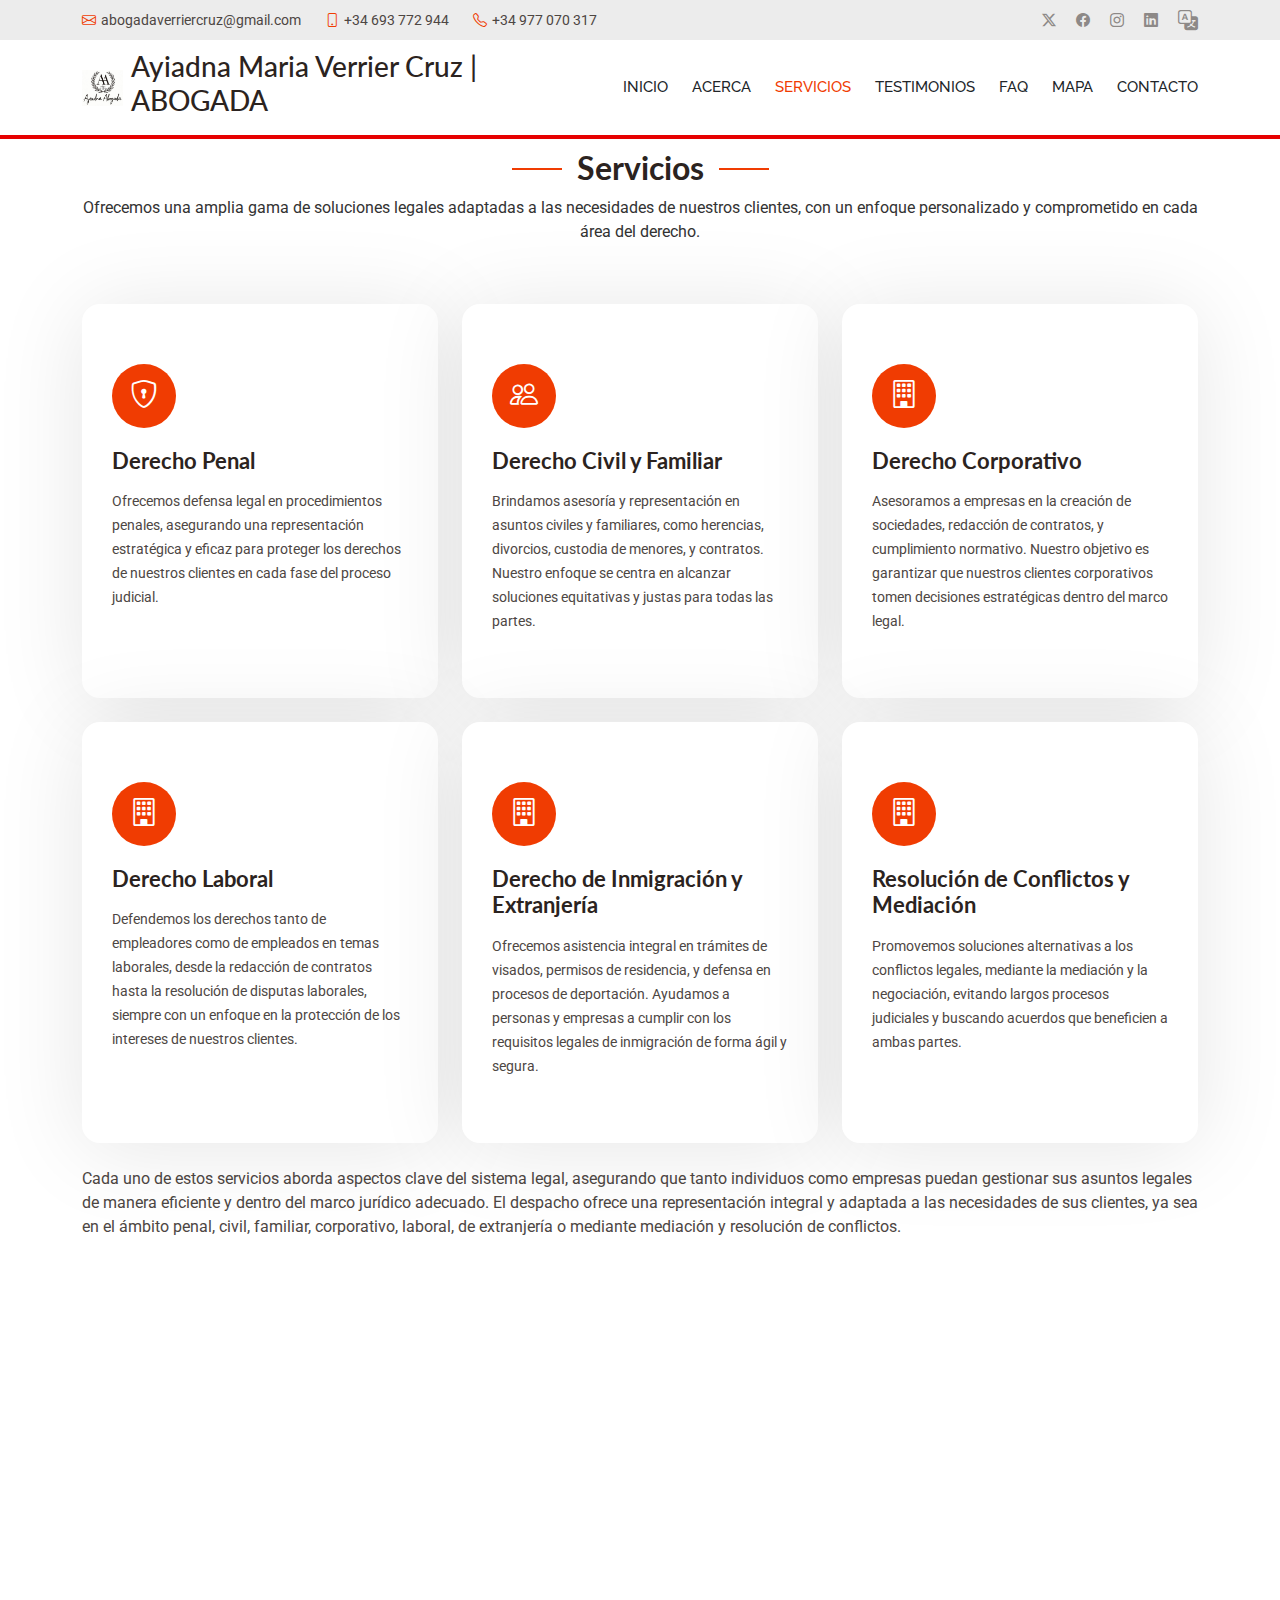
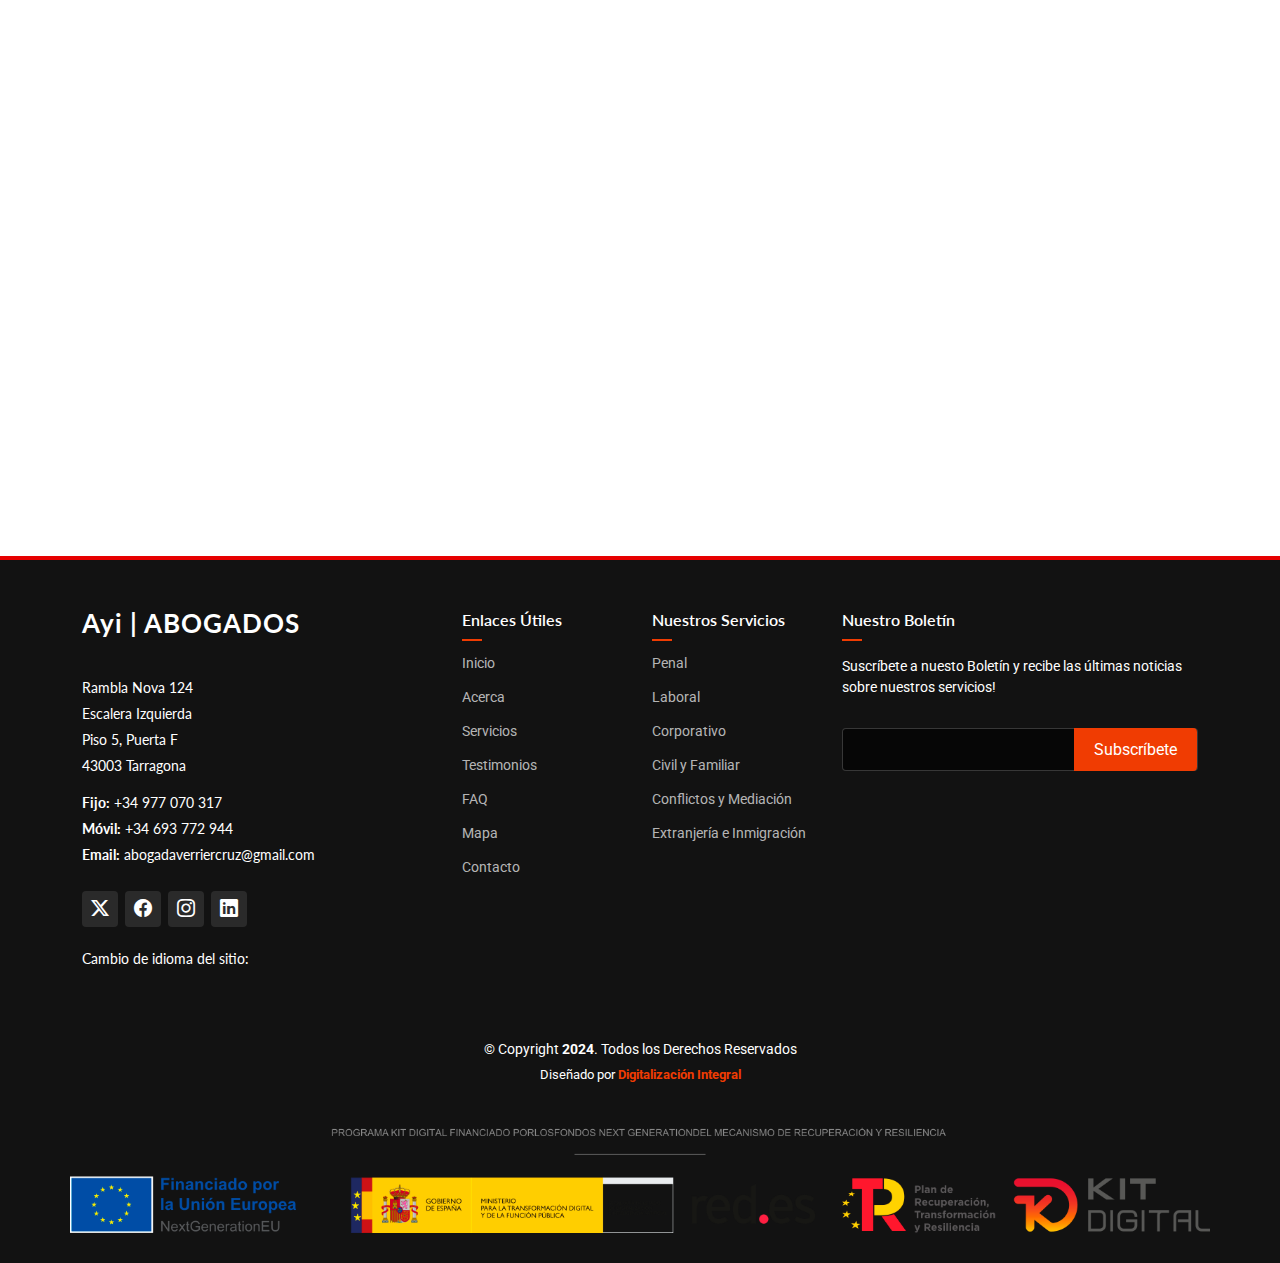
<file: services.html>
<!DOCTYPE html>
<html lang="en">
  <head>
    <meta charset="utf-8" />
    <meta content="width=device-width, initial-scale=1.0" name="viewport" />
    <title>Servicios - Ayiadna | ABOGADA</title>
    <meta name="description" content="" />
    <meta name="keywords" content="" />

    <!-- Favicons -->
    <link href="assets/img/logo.jpg" rel="icon" />
    <link href="assets/img/logo.jpg" rel="apple-touch-icon" />

    <!-- Fonts -->
    <link href="https://fonts.googleapis.com" rel="preconnect" />
    <link href="https://fonts.gstatic.com" rel="preconnect" crossorigin />
    <link
      href="https://fonts.googleapis.com/css2?family=Roboto:ital,wght@0,100;0,300;0,400;0,500;0,700;0,900;1,100;1,300;1,400;1,500;1,700;1,900&family=Lato:ital,wght@0,100;0,300;0,400;0,700;0,900;1,100;1,300;1,400;1,700;1,900&family=Raleway:ital,wght@0,100;0,200;0,300;0,400;0,500;0,600;0,700;0,800;0,900;1,100;1,200;1,300;1,400;1,500;1,600;1,700;1,800;1,900&display=swap"
      rel="stylesheet"
    />

    <!-- Vendor CSS Files -->
    <link
      href="assets/vendor/bootstrap/css/bootstrap.min.css"
      rel="stylesheet"
    />
    <link
      href="assets/vendor/bootstrap-icons/bootstrap-icons.css"
      rel="stylesheet"
    />
    <link href="assets/vendor/aos/aos.css" rel="stylesheet" />
    <link
      href="assets/vendor/glightbox/css/glightbox.min.css"
      rel="stylesheet"
    />
    <link href="assets/vendor/swiper/swiper-bundle.min.css" rel="stylesheet" />

    <link href="assets/css/translate.css" rel="stylesheet" />

    <!-- Main CSS File -->
    <link href="assets/css/main.css" rel="stylesheet" />

    <!-- =======================================================
  * Template Name: Flattern
  * Template URL: https://bootstrapmade.com/flattern-multipurpose-bootstrap-template/
  * Updated: Aug 07 2024 with Bootstrap v5.3.3
  * Author: BootstrapMade.com
  * License: https://bootstrapmade.com/license/
  ======================================================== -->
  </head>

  <body class="services-page">
    <header id="header" class="header sticky-top">
      <div class="topbar d-flex align-items-center light-background">
        <div
          class="container d-flex justify-content-center justify-content-md-between"
        >
          <div class="contact-info d-flex align-items-center">
            <i class="bi bi-envelope d-flex align-items-center"
              ><a href="mailto:contact@example.com"
                >abogadaverriercruz@gmail.com</a
              ></i
            >
            <i class="bi bi-phone d-flex align-items-center ms-4"
              ><span>+34 693 772 944</span></i
            >
            <i class="bi bi-telephone d-flex align-items-center ms-4"
              ><span>+34 977 070 317</span></i
            >
          </div>
          <div class="social-links d-none d-md-flex align-items-center">
            <a href="#" class="twitter"><i class="bi bi-twitter-x"></i></a>
            <a href="#" class="facebook"><i class="bi bi-facebook"></i></a>
            <a href="#" class="instagram"><i class="bi bi-instagram"></i></a>
            <a href="#" class="linkedin"><i class="bi bi-linkedin"></i></a>
            <a href="#google_translate_wrapper"
              ><i class="bi bi-translate fs-5"></i
            ></a>
          </div>
        </div>
      </div>
      <!-- End Top Bar -->

      <div class="branding d-flex align-items-cente">
        <div
          class="container position-relative d-flex align-items-center justify-content-between"
        >
          <a
            href="javascript:void(0);"
            class="logo d-flex align-items-center me-auto"
            data-bs-toggle="modal"
            data-bs-target="#logoModal"
          >
            <!-- Uncomment the line below if you also wish to use an image logo -->
            <img src="assets/img/logo.jpg" alt="" />
            <h3 class="sitename">Ayiadna Maria Verrier Cruz | ABOGADA</h3>
          </a>

          <nav id="navmenu" class="navmenu">
            <ul>
              <li>
                <a href="index.php">Inicio<br /></a>
              </li>
              <li><a href="about.php">Acerca</a></li>
              <li><a href="services.php" class="active">Servicios</a></li>
              <li><a href="testimonials.php">Testimonios</a></li>
              <li><a href="faqs.php">FAQ</a></li>
              <li><a href="map.html">Mapa</a></li>
              <li><a href="contact.php">Contacto</a></li>
            </ul>
            <i class="mobile-nav-toggle d-xl-none bi bi-list"></i>
          </nav>
        </div>
      </div>
    </header>

    <!-- Modal for Enlarged Image -->
    <div
      class="modal fade"
      id="logoModal"
      tabindex="-1"
      aria-labelledby="logoModalLabel"
      aria-hidden="true"
    >
      <div class="modal-dialog modal-dialog-centered">
        <div class="modal-content">
          <div class="modal-header">
            <h5 class="modal-title" id="logoModalLabel">
              Ayiadna Maria Verrier Cruz | ABOGADA
            </h5>
            <button
              type="button"
              class="btn-close"
              data-bs-dismiss="modal"
              aria-label="Close"
            ></button>
          </div>
          <div class="modal-body text-center">
            <img
              src="assets/img/logo.jpg"
              alt="Logo Ampliado"
              class="img-fluid"
            />
          </div>
        </div>
      </div>
    </div>

    <!-- Modal for Enlarged Image -->
    <div
      class="modal fade"
      id="logoModal2"
      tabindex="-1"
      aria-labelledby="logoModalLabel"
      aria-hidden="true"
    >
      <div class="modal-dialog modal-dialog-centered">
        <div class="modal-content">
          <div class="modal-header">
            <a href="https://www.digitalizacionintegral.com/" target="_blank">
              <h5 class="modal-title" id="logoModalLabel">
                Digitalización Integral<br />Kit Digital | Tarragona
              </h5>
            </a>
            <button
              type="button"
              class="btn-close"
              data-bs-dismiss="modal"
              aria-label="Close"
            ></button>
          </div>
          <div class="modal-body text-center">
            <a href="https://www.digitalizacionintegral.com/" target="_blank">
              <img
                src="assets/img/di-logo.png"
                alt="Logo Ampliado"
                class="img-fluid"
              />
            </a>
          </div>
        </div>
      </div>
    </div>

    <main class="main">
      <!-- Page Title
    <div class="page-title dark-background">
      <div class="container d-lg-flex justify-content-between align-items-center">
        <h1 class="mb-2 mb-lg-0">Services</h1>
        <nav class="breadcrumbs">
          <ol>
            <li><a href="index.html">Home</a></li>
            <li class="current">Services</li>
          </ol>
        </nav>
      </div>
    </div> End Page Title -->

      <hr class="red-line" />

      <!-- Services Section -->
      <section id="services" class="services section">
        <!-- Section Title -->
        <div class="container section-title" data-aos="fade-up">
          <h2>Servicios</h2>
          <p>
            Ofrecemos una amplia gama de soluciones legales adaptadas a las
            necesidades de nuestros clientes, con un enfoque personalizado y
            comprometido en cada área del derecho.
          </p>
        </div>
        <!-- End Section Title -->

        <div class="container">
          <!-- Lista de Servicios -->
          <div class="row gy-4">
            <div class="col-lg-4 col-md-6">
              <div class="service-item position-relative">
                <div class="icon"><i class="bi bi-shield-lock"></i></div>
                <a
                  href="javascript:void(0);"
                  class="stretched-link"
                  onclick="showServiceDetails('penal')"
                >
                  <h3>Derecho Penal</h3>
                </a>
                <p>
                  Ofrecemos defensa legal en procedimientos penales, asegurando
                  una representación estratégica y eficaz para proteger los
                  derechos de nuestros clientes en cada fase del proceso
                  judicial.
                </p>
              </div>
            </div>

            <div class="col-lg-4 col-md-6">
              <div class="service-item position-relative">
                <div class="icon"><i class="bi bi-people"></i></div>
                <a
                  href="javascript:void(0);"
                  class="stretched-link"
                  onclick="showServiceDetails('civil')"
                >
                  <h3>Derecho Civil y Familiar</h3>
                </a>
                <p>
                  Brindamos asesoría y representación en asuntos civiles y
                  familiares, como herencias, divorcios, custodia de menores, y
                  contratos. Nuestro enfoque se centra en alcanzar soluciones
                  equitativas y justas para todas las partes.
                </p>
              </div>
            </div>

            <div class="col-lg-4 col-md-6">
              <div class="service-item position-relative">
                <div class="icon"><i class="bi bi-building"></i></div>
                <a
                  href="javascript:void(0);"
                  class="stretched-link"
                  onclick="showServiceDetails('corporativo')"
                >
                  <h3>Derecho Corporativo</h3>
                </a>
                <p>
                  Asesoramos a empresas en la creación de sociedades, redacción
                  de contratos, y cumplimiento normativo. Nuestro objetivo es
                  garantizar que nuestros clientes corporativos tomen decisiones
                  estratégicas dentro del marco legal.
                </p>
              </div>
            </div>

            <div class="col-lg-4 col-md-6">
              <div class="service-item position-relative">
                <div class="icon"><i class="bi bi-building"></i></div>
                <a
                  href="javascript:void(0);"
                  class="stretched-link"
                  onclick="showServiceDetails('laboral')"
                >
                  <h3>Derecho Laboral</h3>
                </a>
                <p>
                  Defendemos los derechos tanto de empleadores como de empleados
                  en temas laborales, desde la redacción de contratos hasta la
                  resolución de disputas laborales, siempre con un enfoque en la
                  protección de los intereses de nuestros clientes.
                </p>
              </div>
            </div>

            <div class="col-lg-4 col-md-6">
              <div class="service-item position-relative">
                <div class="icon"><i class="bi bi-building"></i></div>
                <a
                  href="javascript:void(0);"
                  class="stretched-link"
                  onclick="showServiceDetails('extranjeria')"
                >
                  <h3>Derecho de Inmigración y Extranjería</h3>
                </a>
                <p>
                  Ofrecemos asistencia integral en trámites de visados, permisos
                  de residencia, y defensa en procesos de deportación. Ayudamos
                  a personas y empresas a cumplir con los requisitos legales de
                  inmigración de forma ágil y segura.
                </p>
              </div>
            </div>

            <div class="col-lg-4 col-md-6">
              <div class="service-item position-relative">
                <div class="icon"><i class="bi bi-building"></i></div>
                <a
                  href="javascript:void(0);"
                  class="stretched-link"
                  onclick="showServiceDetails('mediacion')"
                >
                  <h3>Resolución de Conflictos y Mediación</h3>
                </a>
                <p>
                  Promovemos soluciones alternativas a los conflictos legales,
                  mediante la mediación y la negociación, evitando largos
                  procesos judiciales y buscando acuerdos que beneficien a ambas
                  partes.
                </p>
              </div>
            </div>
            <p>
              Cada uno de estos servicios aborda aspectos clave del sistema
              legal, asegurando que tanto individuos como empresas puedan
              gestionar sus asuntos legales de manera eficiente y dentro del
              marco jurídico adecuado. El despacho ofrece una representación
              integral y adaptada a las necesidades de sus clientes, ya sea en
              el ámbito penal, civil, familiar, corporativo, laboral, de
              extranjería o mediante mediación y resolución de conflictos.
            </p>
            <!-- Otros servicios similares -->
          </div>

          <!-- Sección para mostrar el detalle del servicio -->
          <div id="service-details" class="mt-5">
            <!-- Derecho Penal -->
            <div
              id="penal-details"
              class="service-details"
              style="display: none"
            >
              <div class="row">
                <!-- Columna para la imagen -->
                <div class="col-lg-4 col-md-12 mb-4 text-center">
                  <img
                    src="assets/img/team/team-1.jpg"
                    alt="Derecho Penal"
                    class="img-fluid rounded shadow"
                  />
                  <div class="member-info">
                    <div class="member-info-content">
                      <br />
                      <h4>Oriol Serra</h4>
                      <span>Director del Área Penal</span>
                    </div>
                    <div class="social">
                      <a href=""><i class="bi bi-twitter-x"></i></a>
                      <a href=""><i class="bi bi-facebook"></i></a>
                      <a href=""><i class="bi bi-instagram"></i></a>
                      <a href=""><i class="bi bi-linkedin"></i></a>
                    </div>
                  </div>
                </div>
                <!-- Columna para el texto descriptivo -->
                <div class="col-lg-8 col-md-12">
                  <h3>Derecho Penal:</h3>
                  <p>
                    El derecho penal es una de las ramas más importantes del
                    sistema legal, ya que regula las conductas consideradas como
                    delitos y las penas impuestas a quienes los cometen. Este
                    servicio ofrece defensa legal a personas acusadas de
                    crímenes, garantizando que sus derechos sean protegidos a lo
                    largo del proceso judicial. Un abogado penalista puede
                    asesorar y representar a los clientes en una variedad de
                    situaciones, como delitos contra la propiedad, agresiones,
                    delitos económicos, fraude, y delitos graves como homicidio
                    o secuestro. El objetivo es asegurar que el acusado reciba
                    un juicio justo y que las penas sean adecuadas a las
                    circunstancias del caso.
                  </p>
                  <h5>Servicios específicos:</h5>
                  <br />
                  <i class="bi bi-check-circle"></i>
                  <span
                    >Asesoramiento y representación en juicios penales.</span
                  >
                  <br /><br />
                  <i class="bi bi-check-circle"></i>
                  <span>Defensa en delitos menores y graves.</span>
                  <br /><br />
                  <i class="bi bi-check-circle"></i>
                  <span>Negociación de acuerdos o reducción de penas.</span>
                  <br /><br />
                  <i class="bi bi-check-circle"></i>
                  <span>Representación en apelaciones penales.</span>
                  <br /><br />
                  <!-- Botón para volver al inicio de las tarjetas -->
                  <button
                    onclick="scrollToServiceList()"
                    class="btn btn-lg mt-4 custom-color-btn"
                  >
                    <i
                      class="bi bi-arrow-up-circle-fill"
                      style="font-size: 1.5rem"
                    ></i>
                    Volver a Listado de Servicios
                  </button>
                </div>
              </div>
            </div>

            <!-- Derecho Civil -->
            <div
              id="civil-details"
              class="service-details"
              style="display: none"
            >
              <div class="row">
                <!-- Columna para la imagen -->
                <div class="col-lg-4 col-md-12 mb-4 text-center">
                  <img
                    src="assets/img/team/team-3.jpg"
                    alt="Derecho Civil"
                    class="img-fluid rounded shadow"
                  />
                  <div class="member-info">
                    <div class="member-info-content">
                      <br />
                      <h4>Xavier Font</h4>
                      <span>Abogado de Litigios Civiles</span>
                    </div>
                    <div class="social">
                      <a href=""><i class="bi bi-twitter-x"></i></a>
                      <a href=""><i class="bi bi-facebook"></i></a>
                      <a href=""><i class="bi bi-instagram"></i></a>
                      <a href=""><i class="bi bi-linkedin"></i></a>
                    </div>
                  </div>
                </div>
                <!-- Columna para el texto descriptivo -->
                <div class="col-lg-8 col-md-12">
                  <h3>Derecho Civil y Familiar</h3>
                  <p>
                    El derecho civil y familiar se enfoca en la resolución de
                    conflictos entre particulares en áreas como las relaciones
                    familiares, herencias, contratos y más. Este servicio
                    incluye el manejo de divorcios, acuerdos prenupciales,
                    adopciones, custodias y disputas sobre herencias. También
                    abarca el derecho civil general, que incluye la resolución
                    de conflictos sobre contratos, propiedades,
                    responsabilidades y obligaciones legales entre individuos o
                    entidades privadas.
                  </p>
                  <h5>Servicios específicos:</h5>
                  <br />
                  <i class="bi bi-check-circle"></i>
                  <span>Divorcios y acuerdos de separación.</span>
                  <br /><br />
                  <i class="bi bi-check-circle"></i>
                  <span>Custodia y manutención de hijos.</span>
                  <br /><br />
                  <i class="bi bi-check-circle"></i>
                  <span>Redacción de contratos civiles.</span>
                  <br /><br />
                  <i class="bi bi-check-circle"></i>
                  <span>Disputas sobre herencias y testamentos.</span>
                  <br /><br />
                  <i class="bi bi-check-circle"></i>
                  <span>Asesoría en casos de violencia doméstica.</span>
                  <br /><br />
                  <!-- Botón para volver al inicio de las tarjetas -->
                  <button
                    onclick="scrollToServiceList()"
                    class="btn btn-lg mt-4 custom-color-btn"
                  >
                    <i
                      class="bi bi-arrow-up-circle-fill"
                      style="font-size: 1.5rem"
                    ></i>
                    Volver a Listado de Servicios
                  </button>
                </div>
              </div>
            </div>

            <!-- Derecho Corporativo -->
            <div
              id="corporativo-details"
              class="service-details"
              style="display: none"
            >
              <div class="row">
                <!-- Columna para la imagen -->
                <div class="col-lg-4 col-md-12 mb-4 text-center">
                  <img
                    src="assets/img/team/team-5.jpg"
                    alt="Derecho Civil"
                    class="img-fluid rounded shadow"
                  />
                  <div class="member-info">
                    <div class="member-info-content">
                      <br />
                      <h4>Carlos Johnson</h4>
                      <span>Especialista en Derecho Corporativo</span>
                    </div>
                    <div class="social">
                      <a href=""><i class="bi bi-twitter-x"></i></a>
                      <a href=""><i class="bi bi-facebook"></i></a>
                      <a href=""><i class="bi bi-instagram"></i></a>
                      <a href=""><i class="bi bi-linkedin"></i></a>
                    </div>
                  </div>
                </div>
                <!-- Columna para el texto descriptivo -->
                <div class="col-lg-8 col-md-12">
                  <h3>Derecho Corporativo</h3>
                  <p>
                    El derecho corporativo está diseñado para asesorar a
                    empresas en la creación, gestión y operación de sus negocios
                    dentro de un marco legal adecuado. Este servicio está
                    dirigido tanto a grandes corporaciones como a pequeñas y
                    medianas empresas. Los abogados corporativos ayudan a los
                    clientes a cumplir con la normativa legal y les ofrecen
                    apoyo en áreas como la constitución de sociedades, la
                    redacción y revisión de contratos comerciales, y la
                    representación en disputas comerciales.
                  </p>
                  <h5>Servicios específicos:</h5>
                  <br />
                  <i class="bi bi-check-circle"></i>
                  <span>Constitución de empresas y sociedades.</span>
                  <br /><br />
                  <i class="bi bi-check-circle"></i>
                  <span>Redacción y revisión de contratos comerciales.</span>
                  <br /><br />
                  <i class="bi bi-check-circle"></i>
                  <span>Cumplimiento normativo.</span>
                  <br /><br />
                  <i class="bi bi-check-circle"></i>
                  <span>Fusiones y adquisiciones de empresas.</span>
                  <br /><br />
                  <i class="bi bi-check-circle"></i>
                  <span>Resolución de disputas comerciales.</span>
                  <br /><br />
                  <!-- Botón para volver al inicio de las tarjetas -->
                  <button
                    onclick="scrollToServiceList()"
                    class="btn btn-lg mt-4 custom-color-btn"
                  >
                    <i
                      class="bi bi-arrow-up-circle-fill"
                      style="font-size: 1.5rem"
                    ></i>
                    Volver a Listado de Servicios
                  </button>
                </div>
              </div>
            </div>

            <!-- Derecho Laboral -->
            <div
              id="laboral-details"
              class="service-details"
              style="display: none"
            >
              <div class="row">
                <!-- Columna para la imagen -->
                <div class="col-lg-4 col-md-12 mb-4 text-center">
                  <img
                    src="assets/img/team/team-4.jpg"
                    alt="Derecho Civil"
                    class="img-fluid rounded shadow"
                  />
                  <div class="member-info">
                    <div class="member-info-content">
                      <br />
                      <h4>Montserrat Bosch</h4>
                      <span>Especialista en Derecho Laboral</span>
                    </div>
                    <div class="social">
                      <a href=""><i class="bi bi-twitter-x"></i></a>
                      <a href=""><i class="bi bi-facebook"></i></a>
                      <a href=""><i class="bi bi-instagram"></i></a>
                      <a href=""><i class="bi bi-linkedin"></i></a>
                    </div>
                  </div>
                </div>
                <!-- Columna para el texto descriptivo -->
                <div class="col-lg-8 col-md-12">
                  <h3>Derecho Laboral</h3>
                  <p>
                    El derecho laboral protege tanto a empleados como a
                    empleadores, regulando la relación entre ellos. Este
                    servicio abarca desde la redacción de contratos laborales
                    hasta la representación en litigios relacionados con
                    despidos, discriminación, acoso laboral o violaciones de
                    derechos en el lugar de trabajo. Los abogados especializados
                    en derecho laboral ayudan a garantizar que tanto
                    trabajadores como empleadores cumplan con las leyes
                    laborales vigentes y que sus derechos sean protegidos.
                  </p>
                  <h5>Servicios específicos:</h5>
                  <br />
                  <i class="bi bi-check-circle"></i>
                  <span>Redacción de contratos laborales.</span>
                  <br /><br />
                  <i class="bi bi-check-circle"></i>
                  <span>Representación en disputas laborales.</span>
                  <br /><br />
                  <i class="bi bi-check-circle"></i>
                  <span
                    >Asesoramiento sobre despidos, acoso y discriminación
                    laboral.</span
                  >
                  <br /><br />
                  <i class="bi bi-check-circle"></i>
                  <span
                    >Negociación de acuerdos laborales y convenios
                    colectivos.</span
                  >
                  <br /><br />
                  <!-- Botón para volver al inicio de las tarjetas -->
                  <button
                    onclick="scrollToServiceList()"
                    class="btn btn-lg mt-4 custom-color-btn"
                  >
                    <i
                      class="bi bi-arrow-up-circle-fill"
                      style="font-size: 1.5rem"
                    ></i>
                    Volver a Listado de Servicios
                  </button>
                </div>
              </div>
            </div>

            <!-- Derecho Extranjería -->
            <div
              id="extranjeria-details"
              class="service-details"
              style="display: none"
            >
              <div class="row">
                <!-- Columna para la imagen -->
                <div class="col-lg-4 col-md-12 mb-4 text-center">
                  <img
                    src="assets/img/team/team-0.jpg"
                    alt="Derecho de Inmigración y Extranjería"
                    class="img-fluid rounded shadow"
                  />
                  <div class="member-info">
                    <div class="member-info-content">
                      <br />
                      <h4>Ayi Montero</h4>
                      <span
                        >Especialista en Derecho de Inmigración y
                        Extranjería</span
                      >
                    </div>
                    <div class="social">
                      <a href=""><i class="bi bi-twitter-x"></i></a>
                      <a href=""><i class="bi bi-facebook"></i></a>
                      <a href=""><i class="bi bi-instagram"></i></a>
                      <a href=""><i class="bi bi-linkedin"></i></a>
                    </div>
                  </div>
                </div>
                <!-- Columna para el texto descriptivo -->
                <div class="col-lg-8 col-md-12">
                  <h3>Derecho de Inmigración y Extranjería</h3>
                  <p>
                    El derecho de extranjería e inmigración regula la entrada,
                    residencia y derechos de los extranjeros en un país. Este
                    servicio es esencial para personas que necesitan
                    asesoramiento en trámites como visados, permisos de trabajo
                    o residencia, naturalización, y en la defensa frente a
                    órdenes de deportación. Además, se brinda asistencia a
                    empresas que desean contratar empleados extranjeros
                    cumpliendo con todas las normativas legales de inmigración.
                  </p>
                  <h5>Servicios específicos:</h5>
                  <br />
                  <i class="bi bi-check-circle"></i>
                  <span>Tramitación de visados y permisos de residencia.</span>
                  <br /><br />
                  <i class="bi bi-check-circle"></i>
                  <span
                    >Asesoramiento para la obtención de ciudadanía o
                    nacionalidad.</span
                  >
                  <br /><br />
                  <i class="bi bi-check-circle"></i>
                  <span>Representación en procesos de deportación.</span>
                  <br /><br />
                  <i class="bi bi-check-circle"></i>
                  <span
                    >Asesoramiento para la contratación de empleados
                    extranjeros.</span
                  >
                  <br /><br />
                  <!-- Botón para volver al inicio de las tarjetas -->
                  <button
                    onclick="scrollToServiceList()"
                    class="btn btn-lg mt-4 custom-color-btn"
                  >
                    <i
                      class="bi bi-arrow-up-circle-fill"
                      style="font-size: 1.5rem"
                    ></i>
                    Volver a Listado de Servicios
                  </button>
                </div>
              </div>
            </div>

            <!-- Resolución de Conflictos y Mediación -->
            <div
              id="mediacion-details"
              class="service-details"
              style="display: none"
            >
              <div class="row">
                <!-- Columna para la imagen -->
                <div class="col-lg-4 col-md-12 mb-4 text-center">
                  <img
                    src="assets/img/team/team-2.jpg"
                    alt="Resolución de Conflictos y Mediación"
                    class="img-fluid rounded shadow"
                  />
                  <div class="member-info">
                    <div class="member-info-content">
                      <br />
                      <h4>Clara Benet</h4>
                      <span
                        >Especialista en Resolución de Conflictos y
                        Mediación</span
                      >
                    </div>
                    <div class="social">
                      <a href=""><i class="bi bi-twitter-x"></i></a>
                      <a href=""><i class="bi bi-facebook"></i></a>
                      <a href=""><i class="bi bi-instagram"></i></a>
                      <a href=""><i class="bi bi-linkedin"></i></a>
                    </div>
                  </div>
                </div>
                <!-- Columna para el texto descriptivo -->
                <div class="col-lg-8 col-md-12">
                  <h3>Resolución de Conflictos y Mediación</h3>
                  <p>
                    La resolución de conflictos y mediación es una alternativa a
                    los litigios judiciales, centrada en resolver disputas de
                    manera más rápida y menos costosa. Este servicio se enfoca
                    en mediar entre las partes para encontrar una solución
                    aceptable sin necesidad de llegar a juicio. La mediación es
                    común en disputas familiares, comerciales y laborales, y
                    permite a las partes mantener el control sobre el proceso y
                    el resultado de la resolución.
                  </p>
                  <h5>Servicios específicos:</h5>
                  <br />
                  <i class="bi bi-check-circle"></i>
                  <span
                    >Mediación en disputas familiares, laborales o
                    comerciales.</span
                  >
                  <br /><br />
                  <i class="bi bi-check-circle"></i>
                  <span
                    >Asesoramiento en resolución alternativa de
                    conflictos.</span
                  >
                  <br /><br />
                  <i class="bi bi-check-circle"></i>
                  <span>Negociación entre partes en conflicto.</span>
                  <br /><br />
                  <i class="bi bi-check-circle"></i>
                  <span
                    >Evitar largos procesos judiciales mediante acuerdos
                    extrajudiciales.</span
                  >
                  <br /><br />
                  <!-- Botón para volver al inicio de las tarjetas -->
                  <button
                    onclick="scrollToServiceList()"
                    class="btn btn-lg mt-4 custom-color-btn"
                  >
                    <i
                      class="bi bi-arrow-up-circle-fill"
                      style="font-size: 1.5rem"
                    ></i>
                    Volver a Listado de Servicios
                  </button>
                </div>
              </div>
            </div>
            <!-- Otros servicios -->
          </div>
        </div>
      </section>
      <!-- /Services Section -->

      <!-- Features Section -->
      <section id="features" class="features section">
        <!-- Section Title -->
        <div class="container section-title" data-aos="fade-up">
          <h2>Características</h2>
          <p>
            Principales características destacan el enfoque personalizado, la
            experiencia y los resultados.
          </p>
        </div>
        <!-- End Section Title -->

        <div class="container">
          <div class="row justify-content-between">
            <div class="col-lg-5 d-flex align-items-center">
              <ul class="nav nav-tabs" data-aos="fade-up" data-aos-delay="100">
                <li class="nav-item">
                  <a
                    class="nav-link active show"
                    data-bs-toggle="tab"
                    data-bs-target="#features-tab-1"
                  >
                    <i class="bi bi-person-check"></i>
                    <div>
                      <h4 class="d-none d-lg-block">Atención Personalizada</h4>
                      <p>
                        Ofrecemos un trato cercano y adaptado a cada cliente,
                        asegurándonos de que cada caso reciba la atención que
                        merece. Trabajamos de manera individualizada para
                        proporcionar soluciones legales personalizadas y
                        efectivas.
                      </p>
                    </div>
                  </a>
                </li>
                <li class="nav-item">
                  <a
                    class="nav-link"
                    data-bs-toggle="tab"
                    data-bs-target="#features-tab-2"
                  >
                    <i class="bi bi-journal-text"></i>
                    <div>
                      <h4 class="d-none d-lg-block">
                        Experiencia en Diversas Áreas del Derecho
                      </h4>
                      <p>
                        Con una sólida trayectoria en múltiples ramas del
                        derecho, nuestro equipo está capacitado para asesorar y
                        representar en una amplia gama de situaciones legales,
                        garantizando un enfoque integral y especializado.
                      </p>
                    </div>
                  </a>
                </li>
                <li class="nav-item">
                  <a
                    class="nav-link"
                    data-bs-toggle="tab"
                    data-bs-target="#features-tab-3"
                  >
                    <i class="bi bi-award"></i>
                    <div>
                      <h4 class="d-none d-lg-block">Resultados Comprobados</h4>
                      <p>
                        Nuestro compromiso es alcanzar los mejores resultados
                        para nuestros clientes. Con un historial de casos
                        exitosos, nuestros métodos y estrategias están diseñados
                        para obtener resultados efectivos, tanto en
                        negociaciones como en litigios.
                      </p>
                    </div>
                  </a>
                </li>
              </ul>
              <!-- End Tab Nav -->
            </div>

            <div class="col-lg-6">
              <div class="tab-content" data-aos="fade-up" data-aos-delay="200">
                <div class="tab-pane fade active show" id="features-tab-1">
                  <img
                    src="assets/img/atencionp.jpg"
                    alt=""
                    class="img-fluid rounded shadow"
                  />
                </div>
                <!-- End Tab Content Item -->

                <div class="tab-pane fade" id="features-tab-2">
                  <img
                    src="assets/img/experiencia.jpg"
                    alt=""
                    class="img-fluid rounded shadow"
                  />
                </div>
                <!-- End Tab Content Item -->

                <div class="tab-pane fade" id="features-tab-3">
                  <img
                    src="assets/img/resultadosc.jpg"
                    alt=""
                    class="img-fluid rounded shadow"
                  />
                </div>
                <!-- End Tab Content Item -->
              </div>
            </div>
          </div>
        </div>
      </section>
      <!-- /Features Section -->
    </main>

    <hr class="red-line" />

    <footer id="footer" class="footer dark-background">
      <div class="footer-top">
        <div class="container">
          <div class="row gy-4">
            <div class="col-lg-4 col-md-6 footer-about">
              <a href="index.php" class="logo d-flex align-items-center">
                <span class="sitename">Ayi | ABOGADOS</span>
              </a>
              <div class="footer-contact pt-3">
                <p>Rambla Nova 124</p>
                <p>Escalera Izquierda</p>
                <p>Piso 5, Puerta F</p>
                <p>43003 Tarragona</p>
                <p class="mt-3">
                  <strong>Fijo:</strong> <span>+34 977 070 317</span>
                </p>
                <p><strong>Móvil:</strong> <span>+34 693 772 944</span></p>
                <p>
                  <strong>Email:</strong>
                  <span>abogadaverriercruz@gmail.com</span>
                </p>
              </div>
              <br />
              <div class="social-links order-first order-lg-last mb-3 mb-lg-0">
                <a href=""><i class="bi bi-twitter-x"></i></a>
                <a href=""><i class="bi bi-facebook"></i></a>
                <a href=""><i class="bi bi-instagram"></i></a>
                <a href=""><i class="bi bi-linkedin"></i></a>
              </div>
              <br />
              <p>Cambio de idioma del sitio:</p>
              <!-- Ubicación Widget Google Translate, final de Contacto de Redes Sociales) -->
              <div id="google_translate_wrapper">
                <div id="google_translate_element"></div>
              </div>
            </div>

            <div class="col-lg-2 col-md-3 footer-links">
              <h4>Enlaces Útiles</h4>
              <ul>
                <li><a href="index.php">Inicio</a></li>
                <li><a href="about.php">Acerca</a></li>
                <li><a href="services.php">Servicios</a></li>
                <li><a href="testimonials.php">Testimonios</a></li>
                <li><a href="faqs.php">FAQ</a></li>
                <li><a href="map.html">Mapa</a></li>
                <li><a href="contact.php">Contacto</a></li>
              </ul>
            </div>

            <div class="col-lg-2 col-md-3 footer-links">
              <h4>Nuestros Servicios</h4>
              <ul>
                <li><a href="services.php#penal">Penal</a></li>
                <li><a href="services.php#laboral">Laboral</a></li>
                <li><a href="services.php#corporativo">Corporativo</a></li>
                <li><a href="services.php#civil">Civil y Familiar</a></li>
                <li>
                  <a href="services.php#mediacion">Conflictos y Mediación</a>
                </li>
                <li>
                  <a href="services.php#extranjeria"
                    >Extranjería e Inmigración</a
                  >
                </li>
              </ul>
            </div>

            <div class="col-lg-4 col-md-12 footer-newsletter">
              <h4>Nuestro Boletín</h4>
              <p>
                Suscríbete a nuesto Boletín y recibe las últimas noticias sobre
                nuestros servicios!
              </p>
              <form
                action="forms/newsletter.php"
                method="post"
                class="php-email-form"
              >
                <div class="newsletter-form">
                  <input type="email" name="email" /><input
                    type="submit"
                    value="Subscríbete"
                  />
                </div>
                <div class="loading">Cargando</div>
                <div class="error-message"></div>
                <div class="sent-message">
                  Su solicitud de suscripción ha sido enviada. Gracias!
                </div>
              </form>
            </div>
            <div class="copyright text-center">
              <div
                class="container d-flex flex-column justify-content-center align-items-center"
              >
                <div class="d-flex flex-column align-items-center">
                  <div>
                    &copy; Copyright <strong><span>2024</span></strong
                    >. Todos los Derechos Reservados
                  </div>
                  <div class="credits">
                    Diseñado por
                    <a
                      href="https://www.digitalizacionintegral.com/"
                      target="_blank"
                    >
                      <strong>Digitalización Integral</strong>
                    </a>
                  </div>
                </div>
              </div>
              <br />
              <br />
              <!-- Logo KitDigital -->
              <div class="d-flex justify-content-center align-items-center">
                <a
                  href="https://www.acelerapyme.gob.es/kit-digital"
                  target="_blank"
                  rel="noopener noreferrer"
                >
                  <img
                    src="assets/img/KitDigital.png"
                    class="img-fluid"
                    alt="Logo Ampliado"
                    style="cursor: pointer; width: 100%; height: auto"
                  />
                </a>
              </div>
            </div>
          </div>
        </div>
      </div>
    </footer>

    <!-- Scroll Top -->
    <a
      href="#"
      id="scroll-top"
      class="scroll-top d-flex align-items-center justify-content-center"
      ><i class="bi bi-arrow-up-short"></i
    ></a>

    <!-- Preloader -->
    <div id="preloader">
      <div></div>
      <div></div>
      <div></div>
      <div></div>
    </div>

    <!-- Vendor JS Files -->
    <script src="assets/vendor/bootstrap/js/bootstrap.bundle.min.js"></script>
    <script src="assets/vendor/php-email-form/validate.js"></script>
    <script src="assets/vendor/aos/aos.js"></script>
    <script src="assets/vendor/glightbox/js/glightbox.min.js"></script>
    <script src="assets/vendor/imagesloaded/imagesloaded.pkgd.min.js"></script>
    <script src="assets/vendor/isotope-layout/isotope.pkgd.min.js"></script>
    <script src="assets/vendor/waypoints/noframework.waypoints.js"></script>
    <script src="assets/vendor/swiper/swiper-bundle.min.js"></script>

    <!-- Main JS File -->

    <script src="assets/js/main.js"></script>
    <script>
      function showServiceDetails(serviceId) {
        // Ocultar todos los contenidos de los servicios
        const serviceDetails = document.querySelectorAll(".service-details");
        serviceDetails.forEach((service) => {
          service.style.display = "none"; // Ocultar todo
        });

        // Mostrar el servicio seleccionado
        const selectedService = document.getElementById(`${serviceId}-details`);
        if (selectedService) {
          selectedService.style.display = "block"; // Mostrar solo el seleccionado
        }
      }
    </script>

    <!-- Script para desplazarse hacia abajo hacia los detalles del servicio seleccionado -->
    <script>
      function showServiceDetails(serviceId) {
        // Ocultar todos los contenidos de los servicios
        const serviceDetails = document.querySelectorAll(".service-details");
        serviceDetails.forEach((service) => {
          service.style.display = "none"; // Ocultar todo
        });

        // Mostrar el servicio seleccionado
        const selectedService = document.getElementById(`${serviceId}-details`);
        if (selectedService) {
          selectedService.style.display = "block"; // Mostrar solo el seleccionado

          // Obtener la altura del menú principal (assumiendo que es fijo o sticky)
          const headerHeight = document.querySelector("header").offsetHeight;

          // Obtener la posición exacta del elemento y ajustar el desplazamiento con la altura del menú
          const offsetTop =
            selectedService.getBoundingClientRect().top +
            window.pageYOffset -
            headerHeight -
            20; // Ajuste adicional de 20px para mayor margen

          // Desplazar suavemente hacia el contenido mostrado
          window.scrollTo({
            top: offsetTop,
            behavior: "smooth",
          });
        }
      }
    </script>

    <!-- Script para desplazarse hacia el inicio de la seección de servicios al final de cada detalle de servicio desplegado -->
    <script>
      function scrollToServiceList() {
        // Seleccionar el contenedor de las tarjetas de servicios
        const serviceList = document.querySelector(".row.gy-4"); // Asegúrate de que este selector apunta al contenedor correcto

        // Obtener la altura del menú principal si es fijo o sticky
        const headerHeight = document.querySelector("header").offsetHeight;

        // Obtener la posición exacta del contenedor y ajustar el desplazamiento
        const offsetTop =
          serviceList.getBoundingClientRect().top +
          window.pageYOffset -
          headerHeight -
          20; // Ajuste adicional para mayor margen

        // Desplazar suavemente hacia la lista de servicios
        window.scrollTo({
          top: offsetTop,
          behavior: "smooth",
        });
      }
    </script>

    <!-- Java script para subir al servicio correspondiente cuando seleccione een el footer: Nuestros Servicios -->
    <script>
      document.addEventListener("DOMContentLoaded", function () {
        // Escucha el clic en los enlaces del footer
        const serviceLinks = document.querySelectorAll(".footer-links a");
        serviceLinks.forEach((link) => {
          link.addEventListener("click", function (e) {
            e.preventDefault(); // Evita el comportamiento predeterminado del enlace

            // Obtén el id del servicio desde el href (ejemplo: #penal)
            const serviceId = this.getAttribute("href").substring(1); // Quita el '#'

            // Encuentra la sección correspondiente del servicio
            const serviceSection = document.getElementById(
              serviceId + "-details"
            );
            if (serviceSection) {
              // Mostrar el contenido del servicio
              const serviceDetails =
                document.querySelectorAll(".service-details");
              serviceDetails.forEach(
                (service) => (service.style.display = "none")
              ); // Oculta todas las secciones
              serviceSection.style.display = "block"; // Muestra la sección correspondiente

              // Desplazar suavemente hacia la sección del servicio
              const headerHeight =
                document.querySelector("header").offsetHeight; // Altura del header
              const offsetTop =
                serviceSection.getBoundingClientRect().top +
                window.pageYOffset -
                headerHeight -
                50; // Ajustar el desplazamiento extra con -50px

              window.scrollTo({
                top: offsetTop,
                behavior: "smooth",
              });
            }
          });
        });
      });
    </script>

    <!-- Para manejar el salto a la sección desde el mapa -->
    <script>
      function showServiceSection() {
        // Verificar si hay un hash en la URL
        if (window.location.hash) {
          const hash = window.location.hash.substring(1); // Quita el '#' del hash
          const targetElement = document.getElementById(hash + "-details"); // Busca la sección con ese hash + "-details"

          if (targetElement) {
            // Ocultar todas las secciones
            const allSections = document.querySelectorAll(".service-details");
            allSections.forEach((section) => (section.style.display = "none"));

            // Mostrar la sección específica
            targetElement.style.display = "block";

            // Ajustar el desplazamiento de la vista
            const headerHeight = document.querySelector("header").offsetHeight;
            const offsetTop =
              targetElement.getBoundingClientRect().top +
              window.pageYOffset -
              headerHeight -
              50; // Aquí añadimos 50px extra

            // Desplazar suavemente hacia la sección correcta con un margen extra
            window.scrollTo({
              top: offsetTop,
              behavior: "smooth",
            });
          }
        }
      }

      // Ejecutar al cargar la página
      document.addEventListener("DOMContentLoaded", function () {
        showServiceSection(); // Mostrar la sección cuando se carga la página
      });

      // Ejecutar cuando el hash cambie
      window.addEventListener("hashchange", function () {
        showServiceSection(); // Mostrar la sección cuando cambia el hash
      });
    </script>

    <!-- Script para evitar el desplazamiento de la página cuando se abre la selección en el Widget de Google Translator -->
    <script type="text/javascript">
      function stopTranslateScroll() {
        const translateElement = document.getElementById(
          "google_translate_element"
        );
        translateElement.addEventListener("click", function (event) {
          event.preventDefault();
        });
      }

      window.onload = stopTranslateScroll;
    </script>

    <script>
      /**
       * Aplica la cookie `googtrans` en cada página.
       */
      function applySavedLanguage() {
        // Leer la cookie `googtrans`
        const cookies = document.cookie.split(";");
        const googtransCookie = cookies.find((cookie) =>
          cookie.trim().startsWith("googtrans=")
        );

        if (googtransCookie) {
          const googtransValue = googtransCookie.split("=")[1];
          console.log("Cookie detectada:", googtransValue);

          // Asegurar que Google Translate use la cookie
          document.cookie = `googtrans=${googtransValue};path=/`;
        }
      }

      /**
       * Inicializa Google Translate.
       */
      function googleTranslateElementInit() {
        new google.translate.TranslateElement(
          {
            pageLanguage: "es", // Idioma base
            includedLanguages: "es,en,fr,de,it,ca,ru", // Idiomas disponibles
            layout: google.translate.TranslateElement.InlineLayout.SIMPLE, // Diseño del selector
          },
          "google_translate_element"
        );
      }

      // Aplicar el idioma guardado al cargar la página
      applySavedLanguage();
    </script>

    <!-- Script de Google Translate -->
    <script src="https://translate.google.com/translate_a/element.js?cb=googleTranslateElementInit"></script>
  </body>
</html>
</file>
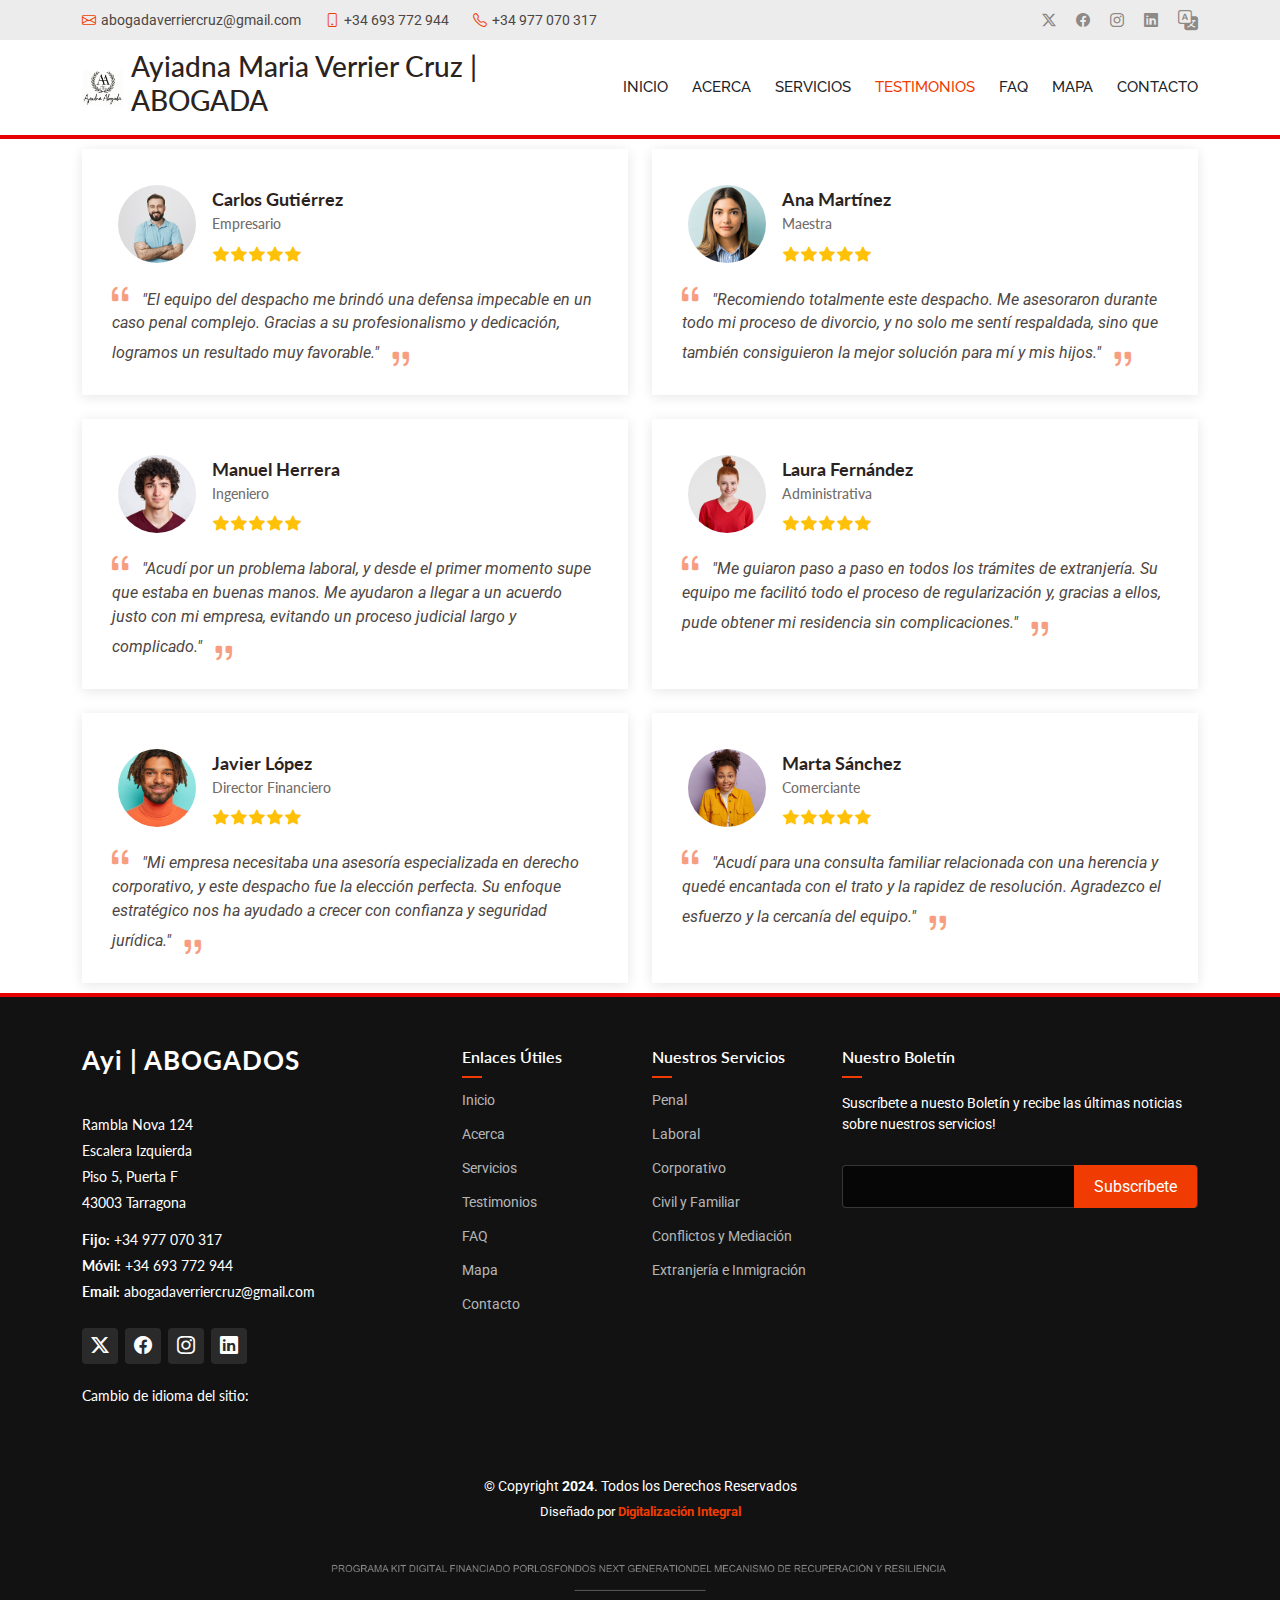
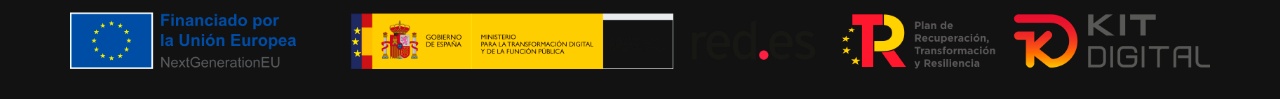
<file: testimonials.html>
<!DOCTYPE html>
<html lang="en">
  <head>
    <meta charset="utf-8" />
    <meta content="width=device-width, initial-scale=1.0" name="viewport" />
    <title>Testimonios - Ayiadna | ABOGADA</title>
    <meta name="description" content="" />
    <meta name="keywords" content="" />

    <!-- Favicons -->
    <link href="assets/img/logo.jpg" rel="icon" />
    <link href="assets/img/logo.jpg" rel="apple-touch-icon" />

    <!-- Fonts -->
    <link href="https://fonts.googleapis.com" rel="preconnect" />
    <link href="https://fonts.gstatic.com" rel="preconnect" crossorigin />
    <link
      href="https://fonts.googleapis.com/css2?family=Roboto:ital,wght@0,100;0,300;0,400;0,500;0,700;0,900;1,100;1,300;1,400;1,500;1,700;1,900&family=Lato:ital,wght@0,100;0,300;0,400;0,700;0,900;1,100;1,300;1,400;1,700;1,900&family=Raleway:ital,wght@0,100;0,200;0,300;0,400;0,500;0,600;0,700;0,800;0,900;1,100;1,200;1,300;1,400;1,500;1,600;1,700;1,800;1,900&display=swap"
      rel="stylesheet"
    />

    <!-- Vendor CSS Files -->
    <link
      href="assets/vendor/bootstrap/css/bootstrap.min.css"
      rel="stylesheet"
    />
    <link
      href="assets/vendor/bootstrap-icons/bootstrap-icons.css"
      rel="stylesheet"
    />
    <link href="assets/vendor/aos/aos.css" rel="stylesheet" />
    <link
      href="assets/vendor/glightbox/css/glightbox.min.css"
      rel="stylesheet"
    />
    <link href="assets/vendor/swiper/swiper-bundle.min.css" rel="stylesheet" />

    <link href="assets/css/translate.css" rel="stylesheet" />

    <!-- Main CSS File -->
    <link href="assets/css/main.css" rel="stylesheet" />

    <!-- =======================================================
  * Template Name: Flattern
  * Template URL: https://bootstrapmade.com/flattern-multipurpose-bootstrap-template/
  * Updated: Aug 07 2024 with Bootstrap v5.3.3
  * Author: BootstrapMade.com
  * License: https://bootstrapmade.com/license/
  ======================================================== -->
  </head>

  <body class="testimonials-page">
    <header id="header" class="header sticky-top">
      <div class="topbar d-flex align-items-center light-background">
        <div
          class="container d-flex justify-content-center justify-content-md-between"
        >
          <div class="contact-info d-flex align-items-center">
            <i class="bi bi-envelope d-flex align-items-center"
              ><a href="mailto:contact@example.com"
                >abogadaverriercruz@gmail.com</a
              ></i
            >
            <i class="bi bi-phone d-flex align-items-center ms-4"
              ><span>+34 693 772 944</span></i
            >
            <i class="bi bi-telephone d-flex align-items-center ms-4"
              ><span>+34 977 070 317</span></i
            >
          </div>
          <div class="social-links d-none d-md-flex align-items-center">
            <a href="#" class="twitter"><i class="bi bi-twitter-x"></i></a>
            <a href="#" class="facebook"><i class="bi bi-facebook"></i></a>
            <a href="#" class="instagram"><i class="bi bi-instagram"></i></a>
            <a href="#" class="linkedin"><i class="bi bi-linkedin"></i></a>
            <a href="#google_translate_wrapper"
              ><i class="bi bi-translate fs-5"></i
            ></a>
          </div>
        </div>
      </div>
      <!-- End Top Bar -->

      <div class="branding d-flex align-items-cente">
        <div
          class="container position-relative d-flex align-items-center justify-content-between"
        >
          <a
            href="index.php"
            class="logo d-flex align-items-center me-auto"
            data-bs-toggle="modal"
            data-bs-target="#logoModal"
          >
            <!-- Uncomment the line below if you also wish to use an image logo -->
            <img src="assets/img/logo.jpg" alt="" />
            <h3 class="sitename">Ayiadna Maria Verrier Cruz | ABOGADA</h3>
          </a>

          <nav id="navmenu" class="navmenu">
            <ul>
              <li>
                <a href="index.php">Inicio<br /></a>
              </li>
              <li><a href="about.php">Acerca</a></li>
              <li><a href="services.php">Servicios</a></li>
              <li>
                <a href="testimonials.php" class="active">Testimonios</a>
              </li>
              <li><a href="faqs.php">FAQ</a></li>
              <li><a href="map.html">Mapa</a></li>
              <li><a href="contact.php">Contacto</a></li>
              <!-- 
            <li><a href="pricing.html">Pricing</a></li>
            <li><a href="portfolio.html">Portfolio</a></li>
            <li><a href="blog.html">Blog</a></li>
            <li class="dropdown"><a href="#"><span>Dropdown</span> <i class="bi bi-chevron-down toggle-dropdown"></i></a>
              <ul>
                <li><a href="#">Dropdown 1</a></li>
                <li class="dropdown"><a href="#"><span>Deep Dropdown</span> <i class="bi bi-chevron-down toggle-dropdown"></i></a>
                  <ul>
                    <li><a href="#">Deep Dropdown 1</a></li>
                    <li><a href="#">Deep Dropdown 2</a></li>
                    <li><a href="#">Deep Dropdown 3</a></li>
                    <li><a href="#">Deep Dropdown 4</a></li>
                    <li><a href="#">Deep Dropdown 5</a></li>
                  </ul>
                </li>
                <li><a href="#">Dropdown 2</a></li>
                <li><a href="#">Dropdown 3</a></li>
                <li><a href="#">Dropdown 4</a></li>
              </ul>
            </li> -->
            </ul>
            <i class="mobile-nav-toggle d-xl-none bi bi-list"></i>
          </nav>
        </div>
      </div>
    </header>

    <!-- Modal for Enlarged Image -->
    <div
      class="modal fade"
      id="logoModal"
      tabindex="-1"
      aria-labelledby="logoModalLabel"
      aria-hidden="true"
    >
      <div class="modal-dialog modal-dialog-centered">
        <div class="modal-content">
          <div class="modal-header">
            <h5 class="modal-title" id="logoModalLabel">
              Ayiadna Maria Verrier Cruz | ABOGADA
            </h5>
            <button
              type="button"
              class="btn-close"
              data-bs-dismiss="modal"
              aria-label="Close"
            ></button>
          </div>
          <div class="modal-body text-center">
            <img
              src="assets/img/logo.jpg"
              alt="Logo Ampliado"
              class="img-fluid"
            />
          </div>
        </div>
      </div>
    </div>

    <!-- Modal for Enlarged Image -->
    <div
      class="modal fade"
      id="logoModal2"
      tabindex="-1"
      aria-labelledby="logoModalLabel"
      aria-hidden="true"
    >
      <div class="modal-dialog modal-dialog-centered">
        <div class="modal-content">
          <div class="modal-header">
            <a href="https://www.digitalizacionintegral.com/" target="_blank">
              <h5 class="modal-title" id="logoModalLabel">
                Digitalización Integral<br />Kit Digital | Tarragona
              </h5>
            </a>
            <button
              type="button"
              class="btn-close"
              data-bs-dismiss="modal"
              aria-label="Close"
            ></button>
          </div>
          <div class="modal-body text-center">
            <a href="https://www.digitalizacionintegral.com/" target="_blank">
              <img
                src="assets/img/di-logo.png"
                alt="Logo Ampliado"
                class="img-fluid"
              />
            </a>
          </div>
        </div>
      </div>
    </div>

    <hr class="red-line" />

    <main class="main">
      <!-- Page Title
    <div class="page-title dark-background">
      <div class="container d-lg-flex justify-content-between align-items-center">
        <h1 class="mb-2 mb-lg-0">Testiomonios</h1>
        <nav class="breadcrumbs">
          <ol>
            <li><a href="index.html">Home</a></li>
            <li class="current">Testimonials</li>
          </ol>
        </nav>
      </div>
    </div> End Page Title -->

      <!-- Testimonials Section -->
      <section id="testimonials" class="testimonials section">
        <div class="container">
          <div class="row gy-4">
            <div class="col-lg-6" data-aos="fade-up" data-aos-delay="100">
              <div class="testimonial-item">
                <img
                  src="assets/img/testimonials/testimonials-1.jpg"
                  class="testimonial-img"
                  alt=""
                />
                <h3>Carlos Gutiérrez</h3>
                <h4>Empresario</h4>
                <div class="stars">
                  <i class="bi bi-star-fill"></i><i class="bi bi-star-fill"></i
                  ><i class="bi bi-star-fill"></i><i class="bi bi-star-fill"></i
                  ><i class="bi bi-star-fill"></i>
                </div>
                <p>
                  <i class="bi bi-quote quote-icon-left"></i>
                  <span
                    >"El equipo del despacho me brindó una defensa impecable en
                    un caso penal complejo. Gracias a su profesionalismo y
                    dedicación, logramos un resultado muy favorable."</span
                  >
                  <i class="bi bi-quote quote-icon-right"></i>
                </p>
              </div>
            </div>
            <!-- End testimonial item -->

            <div class="col-lg-6" data-aos="fade-up" data-aos-delay="200">
              <div class="testimonial-item">
                <img
                  src="assets/img/testimonials/testimonials-2.jpg"
                  class="testimonial-img"
                  alt=""
                />
                <h3>Ana Martínez</h3>
                <h4>Maestra</h4>
                <div class="stars">
                  <i class="bi bi-star-fill"></i><i class="bi bi-star-fill"></i
                  ><i class="bi bi-star-fill"></i><i class="bi bi-star-fill"></i
                  ><i class="bi bi-star-fill"></i>
                </div>
                <p>
                  <i class="bi bi-quote quote-icon-left"></i>
                  <span
                    >"Recomiendo totalmente este despacho. Me asesoraron durante
                    todo mi proceso de divorcio, y no solo me sentí respaldada,
                    sino que también consiguieron la mejor solución para mí y
                    mis hijos."</span
                  >
                  <i class="bi bi-quote quote-icon-right"></i>
                </p>
              </div>
            </div>
            <!-- End testimonial item -->

            <div class="col-lg-6" data-aos="fade-up" data-aos-delay="300">
              <div class="testimonial-item">
                <img
                  src="assets/img/testimonials/testimonials-3.jpg"
                  class="testimonial-img"
                  alt=""
                />
                <h3>Manuel Herrera</h3>
                <h4>Ingeniero</h4>
                <div class="stars">
                  <i class="bi bi-star-fill"></i><i class="bi bi-star-fill"></i
                  ><i class="bi bi-star-fill"></i><i class="bi bi-star-fill"></i
                  ><i class="bi bi-star-fill"></i>
                </div>
                <p>
                  <i class="bi bi-quote quote-icon-left"></i>
                  <span
                    >"Acudí por un problema laboral, y desde el primer momento
                    supe que estaba en buenas manos. Me ayudaron a llegar a un
                    acuerdo justo con mi empresa, evitando un proceso judicial
                    largo y complicado."</span
                  >
                  <i class="bi bi-quote quote-icon-right"></i>
                </p>
              </div>
            </div>
            <!-- End testimonial item -->

            <div class="col-lg-6" data-aos="fade-up" data-aos-delay="400">
              <div class="testimonial-item">
                <img
                  src="assets/img/testimonials/testimonials-4.jpg"
                  class="testimonial-img"
                  alt=""
                />
                <h3>Laura Fernández</h3>
                <h4>Administrativa</h4>
                <div class="stars">
                  <i class="bi bi-star-fill"></i><i class="bi bi-star-fill"></i
                  ><i class="bi bi-star-fill"></i><i class="bi bi-star-fill"></i
                  ><i class="bi bi-star-fill"></i>
                </div>
                <p>
                  <i class="bi bi-quote quote-icon-left"></i>
                  <span
                    >"Me guiaron paso a paso en todos los trámites de
                    extranjería. Su equipo me facilitó todo el proceso de
                    regularización y, gracias a ellos, pude obtener mi
                    residencia sin complicaciones."</span
                  >
                  <i class="bi bi-quote quote-icon-right"></i>
                </p>
              </div>
            </div>
            <!-- End testimonial item -->

            <div class="col-lg-6" data-aos="fade-up" data-aos-delay="500">
              <div class="testimonial-item">
                <img
                  src="assets/img/testimonials/testimonials-5.jpg"
                  class="testimonial-img"
                  alt=""
                />
                <h3>Javier López</h3>
                <h4>Director Financiero</h4>
                <div class="stars">
                  <i class="bi bi-star-fill"></i><i class="bi bi-star-fill"></i
                  ><i class="bi bi-star-fill"></i><i class="bi bi-star-fill"></i
                  ><i class="bi bi-star-fill"></i>
                </div>
                <p>
                  <i class="bi bi-quote quote-icon-left"></i>
                  <span
                    >"Mi empresa necesitaba una asesoría especializada en
                    derecho corporativo, y este despacho fue la elección
                    perfecta. Su enfoque estratégico nos ha ayudado a crecer con
                    confianza y seguridad jurídica."</span
                  >
                  <i class="bi bi-quote quote-icon-right"></i>
                </p>
              </div>
            </div>
            <!-- End testimonial item -->

            <div class="col-lg-6" data-aos="fade-up" data-aos-delay="600">
              <div class="testimonial-item">
                <img
                  src="assets/img/testimonials/testimonials-6.jpg"
                  class="testimonial-img"
                  alt=""
                />
                <h3>Marta Sánchez</h3>
                <h4>Comerciante</h4>
                <div class="stars">
                  <i class="bi bi-star-fill"></i><i class="bi bi-star-fill"></i
                  ><i class="bi bi-star-fill"></i><i class="bi bi-star-fill"></i
                  ><i class="bi bi-star-fill"></i>
                </div>
                <p>
                  <i class="bi bi-quote quote-icon-left"></i>
                  <span
                    >"Acudí para una consulta familiar relacionada con una
                    herencia y quedé encantada con el trato y la rapidez de
                    resolución. Agradezco el esfuerzo y la cercanía del
                    equipo."</span
                  >
                  <i class="bi bi-quote quote-icon-right"></i>
                </p>
              </div>
            </div>
            <!-- End testimonial item -->
          </div>
        </div>
      </section>
      <!-- /Testimonials Section -->
    </main>

    <hr class="red-line" />

    <footer id="footer" class="footer dark-background">
      <div class="footer-top">
        <div class="container">
          <div class="row gy-4">
            <div class="col-lg-4 col-md-6 footer-about">
              <a href="index.php" class="logo d-flex align-items-center">
                <span class="sitename">Ayi | ABOGADOS</span>
              </a>
              <div class="footer-contact pt-3">
                <p>Rambla Nova 124</p>
                <p>Escalera Izquierda</p>
                <p>Piso 5, Puerta F</p>
                <p>43003 Tarragona</p>
                <p class="mt-3">
                  <strong>Fijo:</strong> <span>+34 977 070 317</span>
                </p>
                <p><strong>Móvil:</strong> <span>+34 693 772 944</span></p>
                <p>
                  <strong>Email:</strong>
                  <span>abogadaverriercruz@gmail.com</span>
                </p>
              </div>
              <br />
              <div class="social-links order-first order-lg-last mb-3 mb-lg-0">
                <a href=""><i class="bi bi-twitter-x"></i></a>
                <a href=""><i class="bi bi-facebook"></i></a>
                <a href=""><i class="bi bi-instagram"></i></a>
                <a href=""><i class="bi bi-linkedin"></i></a>
              </div>
              <br />
              <p>Cambio de idioma del sitio:</p>
              <!-- Ubicación Widget Google Translate, final de Contacto de Redes Sociales) -->
              <div id="google_translate_wrapper">
                <div id="google_translate_element"></div>
              </div>
            </div>

            <div class="col-lg-2 col-md-3 footer-links">
              <h4>Enlaces Útiles</h4>
              <ul>
                <li><a href="index.php">Inicio</a></li>
                <li><a href="about.php">Acerca</a></li>
                <li><a href="services.php">Servicios</a></li>
                <li><a href="testimonials.php">Testimonios</a></li>
                <li><a href="faqs.php">FAQ</a></li>
                <li><a href="map.html">Mapa</a></li>
                <li><a href="contact.php">Contacto</a></li>
              </ul>
            </div>

            <div class="col-lg-2 col-md-3 footer-links">
              <h4>Nuestros Servicios</h4>
              <ul>
                <li><a href="services.php#penal">Penal</a></li>
                <li><a href="services.php#laboral">Laboral</a></li>
                <li><a href="services.php#corporativo">Corporativo</a></li>
                <li><a href="services.php#civil">Civil y Familiar</a></li>
                <li>
                  <a href="services.php#mediacion">Conflictos y Mediación</a>
                </li>
                <li>
                  <a href="services.php#extranjeria"
                    >Extranjería e Inmigración</a
                  >
                </li>
              </ul>
            </div>

            <div class="col-lg-4 col-md-12 footer-newsletter">
              <h4>Nuestro Boletín</h4>
              <p>
                Suscríbete a nuesto Boletín y recibe las últimas noticias sobre
                nuestros servicios!
              </p>
              <form
                action="forms/newsletter.php"
                method="post"
                class="php-email-form"
              >
                <div class="newsletter-form">
                  <input type="email" name="email" /><input
                    type="submit"
                    value="Subscríbete"
                  />
                </div>
                <div class="loading">Cargando</div>
                <div class="error-message"></div>
                <div class="sent-message">
                  Su solicitud de suscripción ha sido enviada. Gracias!
                </div>
              </form>
            </div>
            <div class="copyright text-center">
              <div
                class="container d-flex flex-column justify-content-center align-items-center"
              >
                <div class="d-flex flex-column align-items-center">
                  <div>
                    &copy; Copyright <strong><span>2024</span></strong
                    >. Todos los Derechos Reservados
                  </div>
                  <div class="credits">
                    Diseñado por
                    <a
                      href="https://www.digitalizacionintegral.com/"
                      target="_blank"
                    >
                      <strong>Digitalización Integral</strong>
                    </a>
                  </div>
                </div>
              </div>
              <br />
              <br />
              <!-- Logo KitDigital -->
              <div class="d-flex justify-content-center align-items-center">
                <a
                  href="https://www.acelerapyme.gob.es/kit-digital"
                  target="_blank"
                  rel="noopener noreferrer"
                >
                  <img
                    src="assets/img/KitDigital.png"
                    class="img-fluid"
                    alt="Logo Ampliado"
                    style="cursor: pointer; width: 100%; height: auto"
                  />
                </a>
              </div>
            </div>
          </div>
        </div>
      </div>
    </footer>

    <!-- Scroll Top -->
    <a
      href="#"
      id="scroll-top"
      class="scroll-top d-flex align-items-center justify-content-center"
      ><i class="bi bi-arrow-up-short"></i
    ></a>

    <!-- Preloader -->
    <div id="preloader">
      <div></div>
      <div></div>
      <div></div>
      <div></div>
    </div>

    <!-- Vendor JS Files -->
    <script src="assets/vendor/bootstrap/js/bootstrap.bundle.min.js"></script>
    <script src="assets/vendor/php-email-form/validate.js"></script>
    <script src="assets/vendor/aos/aos.js"></script>
    <script src="assets/vendor/glightbox/js/glightbox.min.js"></script>
    <script src="assets/vendor/imagesloaded/imagesloaded.pkgd.min.js"></script>
    <script src="assets/vendor/isotope-layout/isotope.pkgd.min.js"></script>
    <script src="assets/vendor/waypoints/noframework.waypoints.js"></script>
    <script src="assets/vendor/swiper/swiper-bundle.min.js"></script>

    <!-- Main JS File -->
    <script src="assets/js/main.js"></script>

    <!-- Script para evitar el desplazamiento de la página cuando se abre la selección en el Widget de Google Translator -->
    <script type="text/javascript">
      function stopTranslateScroll() {
        const translateElement = document.getElementById(
          "google_translate_element"
        );
        translateElement.addEventListener("click", function (event) {
          event.preventDefault();
        });
      }

      window.onload = stopTranslateScroll;
    </script>

    <!-- Script para saltar justo a la cabecera de las secciones y ubicarlas justo debajo del menú principal OK-->
    <script>
      document.addEventListener("DOMContentLoaded", function () {
        // Verifica si hay un hash en la URL al cargar la página
        if (window.location.hash) {
          // Obtener el id de la sección sin el '#'
          const targetId = window.location.hash.substring(1);
          const targetElement = document.getElementById(targetId);

          if (targetElement) {
            // Calcula la altura del menú principal (header)
            const headerHeight = document.querySelector("header").offsetHeight;

            // Calcula la posición del elemento y ajusta el desplazamiento restando la altura del menú
            const offsetTop =
              targetElement.getBoundingClientRect().top +
              window.pageYOffset -
              headerHeight;

            // Desplazamiento suave a la sección correcta
            window.scrollTo({
              top: offsetTop,
              behavior: "smooth",
            });
          }
        }
      });
    </script>

    <script>
      /**
       * Aplica la cookie `googtrans` en cada página.
       */
      function applySavedLanguage() {
        // Leer la cookie `googtrans`
        const cookies = document.cookie.split(";");
        const googtransCookie = cookies.find((cookie) =>
          cookie.trim().startsWith("googtrans=")
        );

        if (googtransCookie) {
          const googtransValue = googtransCookie.split("=")[1];
          console.log("Cookie detectada:", googtransValue);

          // Asegurar que Google Translate use la cookie
          document.cookie = `googtrans=${googtransValue};path=/`;
        }
      }

      /**
       * Inicializa Google Translate.
       */
      function googleTranslateElementInit() {
        new google.translate.TranslateElement(
          {
            pageLanguage: "es", // Idioma base
            includedLanguages: "es,en,fr,de,it,ca,ru", // Idiomas disponibles
            layout: google.translate.TranslateElement.InlineLayout.SIMPLE, // Diseño del selector
          },
          "google_translate_element"
        );
      }

      // Aplicar el idioma guardado al cargar la página
      applySavedLanguage();
    </script>

    <!-- Script de Google Translate -->
    <script src="https://translate.google.com/translate_a/element.js?cb=googleTranslateElementInit"></script>
  </body>
</html>
</file>
<file: assets/css/translate.css>
.skiptranslate iframe {
  visibility: hidden !important;
}
body {
  top: 0 !important;
}

/* Ocultar el banner superior de Google Translate */
.goog-te-banner-frame.skiptranslate {
  display: none !important;
}

/* Asegurar que el sitio no se desplace hacia abajo después de ocultar el banner */
body {
  top: 0px !important;
}

/* Eliminar la "G" predeterminada */
.goog-te-gadget-simple img {
  display: none !important;
}

/* Estilo del selector */
.goog-te-gadget-simple {
  background-color: white !important;
  border: 2px solid #e60000 !important;
  border-radius: 5px !important;
  padding: 5px 15px !important;
  font-family: "Montserrat", sans-serif !important;
  font-size: 16px !important;
  color: #e60000 !important;
  cursor: pointer;
  display: inline-block !important;
  text-align: center;
}

.goog-te-gadget-simple:hover {
  border-color: #e60000 !important;
}

.goog-te-menu-value:after {
  content: "Seleccionar idioma" !important;
  color: #2487ce !important;
  font-family: "Montserrat", sans-serif !important;
}

/* Estilo del indicador de carga */
#loading-overlay {
  position: fixed;
  top: 0;
  left: 0;
  width: 100%;
  height: 100%;
  background: rgba(255, 255, 255, 0.9);
  z-index: 9999;
  display: flex;
  justify-content: center;
  align-items: center;
  font-size: 20px;
  color: #000;
  display: none; /* Oculto por defecto */
}
</file>
<file: assets/css/main.css>
/**
* Template Name: Flattern
* Template URL: https://bootstrapmade.com/flattern-multipurpose-bootstrap-template/
* Updated: Aug 07 2024 with Bootstrap v5.3.3
* Author: BootstrapMade.com
* License: https://bootstrapmade.com/license/
*/

/*--------------------------------------------------------------
# Font & Color Variables
# Help: https://bootstrapmade.com/color-system/
--------------------------------------------------------------*/
/* Fonts */
:root {
  --default-font: "Roboto", system-ui, -apple-system, "Segoe UI", Roboto,
    "Helvetica Neue", Arial, "Noto Sans", "Liberation Sans", sans-serif,
    "Apple Color Emoji", "Segoe UI Emoji", "Segoe UI Symbol", "Noto Color Emoji";
  --heading-font: "Lato", sans-serif;
  --nav-font: "Raleway", sans-serif;
}

/* Global Colors - The following color variables are used throughout the website. Updating them here will change the color scheme of the entire website */
:root {
  --background-color: #ffffff; /* Background color for the entire website, including individual sections */
  --default-color: #4d4643; /* Default color used for the majority of the text content across the entire website */
  --heading-color: #2b2320; /* Color for headings, subheadings and title throughout the website */
  --accent-color: #f03c02; /* Accent color that represents your brand on the website. It's used for buttons, links, and other elements that need to stand out */
  --surface-color: #ffffff; /* The surface color is used as a background of boxed elements within sections, such as cards, icon boxes, or other elements that require a visual separation from the global background. */
  --contrast-color: #ffffff; /* Contrast color for text, ensuring readability against backgrounds of accent, heading, or default colors. */
}

/* Nav Menu Colors - The following color variables are used specifically for the navigation menu. They are separate from the global colors to allow for more customization options */
:root {
  --nav-color: #212529; /* The default color of the main navmenu links */
  --nav-hover-color: #f03c02; /* Applied to main navmenu links when they are hovered over or active */
  --nav-mobile-background-color: #ffffff; /* Used as the background color for mobile navigation menu */
  --nav-dropdown-background-color: #ffffff; /* Used as the background color for dropdown items that appear when hovering over primary navigation items */
  --nav-dropdown-color: #212529; /* Used for navigation links of the dropdown items in the navigation menu. */
  --nav-dropdown-hover-color: #f03c02; /* Similar to --nav-hover-color, this color is applied to dropdown navigation links when they are hovered over. */
}

/* Color Presets - These classes override global colors when applied to any section or element, providing reuse of the sam color scheme. */

.light-background {
  --background-color: #ececec;
  --surface-color: #ffffff;
}

.dark-background {
  --background-color: #060606;
  --default-color: #ffffff;
  --heading-color: #ffffff;
  --surface-color: #252525;
  --contrast-color: #ffffff;
}

/* Smooth scroll */
:root {
  scroll-behavior: smooth;
}

/* Red Line Separador - GPT */
.red-line {
  border: 0;
  height: 4px; /* Grosor de la línea */
  background-color: #e60000; /* Rojo fuerte intenso */
  width: 100%;
  margin: 0;
  opacity: 1; /* Forzar la opacidad al 100% */
}

/*--------------------------------------------------------------
# General Styling & Shared Classes
--------------------------------------------------------------*/
body {
  color: var(--default-color);
  background-color: var(--background-color);
  font-family: var(--default-font);
}

a {
  color: var(--accent-color);
  text-decoration: none;
  transition: 0.3s;
}

a:hover {
  color: color-mix(in srgb, var(--accent-color), transparent 25%);
  text-decoration: none;
}

h1,
h2,
h3,
h4,
h5,
h6 {
  color: var(--heading-color);
  font-family: var(--heading-font);
}

/* Pulsating Play Button
------------------------------*/
.pulsating-play-btn {
  width: 94px;
  height: 94px;
  background: radial-gradient(
    var(--accent-color) 50%,
    color-mix(in srgb, var(--accent-color), transparent 75%) 52%
  );
  border-radius: 50%;
  display: block;
  position: relative;
  overflow: hidden;
}

.pulsating-play-btn:before {
  content: "";
  position: absolute;
  width: 120px;
  height: 120px;
  animation-delay: 0s;
  animation: pulsate-play-btn 2s;
  animation-direction: forwards;
  animation-iteration-count: infinite;
  animation-timing-function: steps;
  opacity: 1;
  border-radius: 50%;
  border: 5px solid color-mix(in srgb, var(--accent-color), transparent 30%);
  top: -15%;
  left: -15%;
  background: rgba(198, 16, 0, 0);
}

.pulsating-play-btn:after {
  content: "";
  position: absolute;
  left: 50%;
  top: 50%;
  transform: translateX(-40%) translateY(-50%);
  width: 0;
  height: 0;
  border-top: 10px solid transparent;
  border-bottom: 10px solid transparent;
  border-left: 15px solid #fff;
  z-index: 100;
  transition: all 400ms cubic-bezier(0.55, 0.055, 0.675, 0.19);
}

.pulsating-play-btn:hover:before {
  content: "";
  position: absolute;
  left: 50%;
  top: 50%;
  transform: translateX(-40%) translateY(-50%);
  width: 0;
  height: 0;
  border: none;
  border-top: 10px solid transparent;
  border-bottom: 10px solid transparent;
  border-left: 15px solid #fff;
  z-index: 200;
  animation: none;
  border-radius: 0;
}

.pulsating-play-btn:hover:after {
  border-left: 15px solid var(--accent-color);
  transform: scale(20);
}

@keyframes pulsate-play-btn {
  0% {
    transform: scale(0.6, 0.6);
    opacity: 1;
  }

  100% {
    transform: scale(1, 1);
    opacity: 0;
  }
}

/* PHP Email Form Messages
------------------------------*/
.php-email-form .error-message {
  display: none;
  background: #df1529;
  color: #ffffff;
  text-align: left;
  padding: 15px;
  margin-bottom: 24px;
  font-weight: 600;
}

.php-email-form .sent-message {
  display: none;
  color: #ffffff;
  background: #059652;
  text-align: center;
  padding: 15px;
  margin-bottom: 24px;
  font-weight: 600;
}

.php-email-form .loading {
  display: none;
  background: var(--surface-color);
  text-align: center;
  padding: 15px;
  margin-bottom: 24px;
}

.php-email-form .loading:before {
  content: "";
  display: inline-block;
  border-radius: 50%;
  width: 24px;
  height: 24px;
  margin: 0 10px -6px 0;
  border: 3px solid var(--accent-color);
  border-top-color: var(--surface-color);
  animation: php-email-form-loading 1s linear infinite;
}

@keyframes php-email-form-loading {
  0% {
    transform: rotate(0deg);
  }

  100% {
    transform: rotate(360deg);
  }
}

/*--------------------------------------------------------------
# Global Header
--------------------------------------------------------------*/
.header {
  color: var(--default-color);
  transition: all 0.5s;
  z-index: 997;
  background-color: var(--background-color);
}

.header .topbar {
  background-color: var(--background-color);
  height: 40px;
  padding: 0;
  font-size: 14px;
  transition: all 0.5s;
}

.header .topbar .contact-info i {
  font-style: normal;
  color: var(--accent-color);
}

.header .topbar .contact-info i a,
.header .topbar .contact-info i span {
  padding-left: 5px;
  color: var(--default-color);
}

@media (max-width: 575px) {
  .header .topbar .contact-info i a,
  .header .topbar .contact-info i span {
    font-size: 13px;
  }
}

.header .topbar .contact-info i a {
  line-height: 0;
  transition: 0.3s;
  color: var(--default-color);
}

.header .topbar .contact-info i a:hover {
  color: var(--default-color);
  text-decoration: underline;
}

.header .topbar .social-links a {
  color: color-mix(in srgb, var(--default-color), transparent 40%);
  line-height: 0;
  transition: 0.3s;
  margin-left: 20px;
}

.header .topbar .social-links a:hover {
  color: var(--accent-color);
}

.header .branding {
  min-height: 60px;
  padding: 10px 0;
}

.header .logo {
  line-height: 1;
}

.header .logo img {
  max-height: 36px;
  margin-right: 8px;
}

.header .logo h1 {
  font-size: 28px;
  margin: 0;
  font-weight: 400;
  text-transform: uppercase;
  letter-spacing: 1px;
  color: var(--heading-color);
}

.scrolled .header {
  box-shadow: 0 0 18px rgba(0, 0, 0, 0.1);
}

.scrolled .header .topbar {
  height: 0;
  visibility: hidden;
  overflow: hidden;
}

/*--------------------------------------------------------------
# Navigation Menu
--------------------------------------------------------------*/
/* Navmenu - Desktop */
@media (min-width: 1200px) {
  .navmenu {
    padding: 0;
  }

  .navmenu ul {
    margin: 0;
    padding: 0;
    display: flex;
    list-style: none;
    align-items: center;
  }

  .navmenu li {
    position: relative;
  }

  .navmenu a,
  .navmenu a:focus {
    color: var(--nav-color);
    padding: 18px 12px;
    font-size: 15px;
    font-family: var(--nav-font);
    font-weight: 500;
    text-transform: uppercase;
    display: flex;
    align-items: center;
    justify-content: space-between;
    white-space: nowrap;
    transition: 0.3s;
  }

  .navmenu a i,
  .navmenu a:focus i {
    font-size: 12px;
    line-height: 0;
    margin-left: 5px;
    transition: 0.3s;
  }

  .navmenu li:last-child a {
    padding-right: 0;
  }

  .navmenu li:hover > a,
  .navmenu .active,
  .navmenu .active:focus {
    color: var(--nav-hover-color);
  }

  .navmenu .dropdown ul {
    margin: 0;
    padding: 10px 0;
    background: var(--nav-dropdown-background-color);
    display: block;
    position: absolute;
    visibility: hidden;
    left: 14px;
    top: 130%;
    opacity: 0;
    transition: 0.3s;
    border-radius: 4px;
    z-index: 99;
    box-shadow: 0px 0px 30px rgba(0, 0, 0, 0.1);
  }

  .navmenu .dropdown ul li {
    min-width: 200px;
  }

  .navmenu .dropdown ul a {
    padding: 10px 20px;
    font-size: 15px;
    text-transform: none;
    color: var(--nav-dropdown-color);
  }

  .navmenu .dropdown ul a i {
    font-size: 12px;
  }

  .navmenu .dropdown ul a:hover,
  .navmenu .dropdown ul .active:hover,
  .navmenu .dropdown ul li:hover > a {
    color: var(--nav-dropdown-hover-color);
  }

  .navmenu .dropdown:hover > ul {
    opacity: 1;
    top: 100%;
    visibility: visible;
  }

  .navmenu .dropdown .dropdown ul {
    top: 0;
    left: -90%;
    visibility: hidden;
  }

  .navmenu .dropdown .dropdown:hover > ul {
    opacity: 1;
    top: 0;
    left: -100%;
    visibility: visible;
  }
}

/* Navmenu - Mobile */
@media (max-width: 1199px) {
  .mobile-nav-toggle {
    color: var(--nav-color);
    font-size: 28px;
    line-height: 0;
    margin-right: 10px;
    cursor: pointer;
    transition: color 0.3s;
  }

  .navmenu {
    padding: 0;
    z-index: 9997;
  }

  .navmenu ul {
    display: none;
    list-style: none;
    position: absolute;
    inset: 60px 20px 20px 20px;
    padding: 10px 0;
    margin: 0;
    border-radius: 6px;
    background-color: var(--nav-mobile-background-color);
    overflow-y: auto;
    transition: 0.3s;
    z-index: 9998;
    box-shadow: 0px 0px 30px rgba(0, 0, 0, 0.1);
  }

  .navmenu a,
  .navmenu a:focus {
    color: var(--nav-dropdown-color);
    padding: 10px 20px;
    font-family: var(--nav-font);
    font-size: 17px;
    font-weight: 500;
    display: flex;
    align-items: center;
    justify-content: space-between;
    white-space: nowrap;
    transition: 0.3s;
  }

  .navmenu a i,
  .navmenu a:focus i {
    font-size: 12px;
    line-height: 0;
    margin-left: 5px;
    width: 30px;
    height: 30px;
    display: flex;
    align-items: center;
    justify-content: center;
    border-radius: 50%;
    transition: 0.3s;
    background-color: color-mix(in srgb, var(--accent-color), transparent 90%);
  }

  .navmenu a i:hover,
  .navmenu a:focus i:hover {
    background-color: var(--accent-color);
    color: var(--contrast-color);
  }

  .navmenu a:hover,
  .navmenu .active,
  .navmenu .active:focus {
    color: var(--nav-dropdown-hover-color);
  }

  .navmenu .active i,
  .navmenu .active:focus i {
    background-color: var(--accent-color);
    color: var(--contrast-color);
    transform: rotate(180deg);
  }

  .navmenu .dropdown ul {
    position: static;
    display: none;
    z-index: 99;
    padding: 10px 0;
    margin: 10px 20px;
    background-color: var(--nav-dropdown-background-color);
    border: 1px solid color-mix(in srgb, var(--default-color), transparent 90%);
    box-shadow: none;
    transition: all 0.5s ease-in-out;
  }

  .navmenu .dropdown ul ul {
    background-color: rgba(33, 37, 41, 0.1);
  }

  .navmenu .dropdown > .dropdown-active {
    display: block;
    background-color: rgba(33, 37, 41, 0.03);
  }

  .mobile-nav-active {
    overflow: hidden;
  }

  .mobile-nav-active .mobile-nav-toggle {
    color: #fff;
    position: absolute;
    font-size: 32px;
    top: 15px;
    right: 15px;
    margin-right: 0;
    z-index: 9999;
  }

  .mobile-nav-active .navmenu {
    position: fixed;
    overflow: hidden;
    inset: 0;
    background: rgba(33, 37, 41, 0.8);
    transition: 0.3s;
  }

  .mobile-nav-active .navmenu > ul {
    display: block;
  }
}

/*--------------------------------------------------------------
# Global Footer
--------------------------------------------------------------*/
.footer {
  color: var(--default-color);
  background-color: var(--background-color);
  font-size: 14px;
  position: relative;
}

.footer .footer-top {
  background-color: color-mix(in srgb, var(--background-color), white 5%);
  padding-top: 50px;
}

.footer .footer-about .logo {
  line-height: 1;
  margin-bottom: 25px;
}

.footer .footer-about .logo img {
  max-height: 40px;
  margin-right: 6px;
}

.footer .footer-about .logo span {
  color: var(--heading-color);
  font-family: var(--heading-font);
  font-size: 26px;
  font-weight: 700;
  letter-spacing: 1px;
}

.footer .footer-about p {
  font-size: 14px;
  font-family: var(--heading-font);
}

.footer h4 {
  font-size: 16px;
  font-weight: 600;
  position: relative;
  padding-bottom: 12px;
  margin-bottom: 15px;
}

.footer h4::after {
  content: "";
  position: absolute;
  display: block;
  width: 20px;
  height: 2px;
  background: var(--accent-color);
  bottom: 0;
  left: 0;
}

.footer .footer-links {
  margin-bottom: 30px;
}

.footer .footer-links ul {
  list-style: none;
  padding: 0;
  margin: 0;
}

.footer .footer-links ul i {
  padding-right: 2px;
  font-size: 12px;
  line-height: 0;
}

.footer .footer-links ul li {
  padding: 10px 0;
  display: flex;
  align-items: center;
}

.footer .footer-links ul li:first-child {
  padding-top: 0;
}

.footer .footer-links ul a {
  color: color-mix(in srgb, var(--default-color), transparent 30%);
  display: inline-block;
  line-height: 1;
}

.footer .footer-links ul a:hover {
  color: var(--accent-color);
}

.footer .footer-contact p {
  margin-bottom: 5px;
}

.footer .copyright {
  padding: 30px 0;
}

.footer .copyright p {
  margin-bottom: 0;
}

.footer .credits {
  margin-top: 5px;
  font-size: 13px;
}

.footer .social-links a {
  font-size: 18px;
  display: inline-block;
  background: color-mix(in srgb, var(--default-color), transparent 90%);
  color: var(--contrast-color);
  line-height: 1;
  padding: 8px 0;
  margin-right: 4px;
  border-radius: 4px;
  text-align: center;
  width: 36px;
  height: 36px;
  transition: 0.3s;
}

.footer .social-links a:hover {
  background: var(--accent-color);
  text-decoration: none;
}

.footer .footer-newsletter .newsletter-form {
  margin-top: 30px;
  margin-bottom: 15px;
  padding: 6px 8px;
  position: relative;
  border-radius: 4px;
  border: 1px solid color-mix(in srgb, var(--default-color), transparent 80%);
  display: flex;
  background-color: var(--background-color);
  transition: 0.3s;
}

.footer .footer-newsletter .newsletter-form:focus-within {
  border-color: var(--accent-color);
}

.footer .footer-newsletter .newsletter-form input[type="email"] {
  border: 0;
  padding: 4px;
  width: 100%;
  background-color: var(--background-color);
  color: var(--default-color);
}

.footer .footer-newsletter .newsletter-form input[type="email"]:focus-visible {
  outline: none;
}

.footer .footer-newsletter .newsletter-form input[type="submit"] {
  border: 0;
  font-size: 16px;
  padding: 0 20px;
  margin: -7px -8px -7px 0;
  background: var(--accent-color);
  color: var(--contrast-color);
  transition: 0.3s;
  border-radius: 0 4px 4px 0;
}

.footer .footer-newsletter .newsletter-form input[type="submit"]:hover {
  background: color-mix(in srgb, var(--accent-color), transparent 20%);
}

/*--------------------------------------------------------------
# Preloader
--------------------------------------------------------------*/
#preloader {
  position: fixed;
  inset: 0;
  z-index: 9999;
  overflow: hidden;
  background-color: var(--background-color);
  transition: all 0.6s ease-out;
  width: 100%;
  height: 100vh;
  display: flex;
  align-items: center;
  justify-content: center;
}

#preloader div {
  width: 4px;
  height: 40px;
  background-color: var(--accent-color);
  margin: 0 4px;
}

#preloader div:nth-child(1) {
  animation: animate-preloader 1s ease-in-out -0.45s infinite;
}

#preloader div:nth-child(2) {
  animation: animate-preloader 1s ease-in-out -0.3s infinite;
}

#preloader div:nth-child(3) {
  animation: animate-preloader 1s ease-in-out -0.15s infinite;
}

#preloader div:nth-child(4) {
  animation: animate-preloader 1s infinite;
}

@keyframes animate-preloader {
  0%,
  100% {
    transform: scaleY(0.3);
  }

  50% {
    transform: scaleY(1);
  }
}

/*--------------------------------------------------------------
# Scroll Top Button
--------------------------------------------------------------*/
.scroll-top {
  position: fixed;
  visibility: hidden;
  opacity: 0;
  right: 15px;
  bottom: 15px;
  z-index: 99999;
  background-color: var(--accent-color);
  width: 40px;
  height: 40px;
  border-radius: 4px;
  transition: all 0.4s;
}

.scroll-top i {
  font-size: 24px;
  color: var(--contrast-color);
  line-height: 0;
}

.scroll-top:hover {
  background-color: color-mix(in srgb, var(--accent-color), transparent 20%);
  color: var(--contrast-color);
}

.scroll-top.active {
  visibility: visible;
  opacity: 1;
}

/*--------------------------------------------------------------
# Disable aos animation delay on mobile devices
--------------------------------------------------------------*/
@media screen and (max-width: 768px) {
  [data-aos-delay] {
    transition-delay: 0 !important;
  }
}

/*--------------------------------------------------------------
# Global Page Titles & Breadcrumbs
--------------------------------------------------------------*/
.page-title {
  color: var(--default-color);
  background-color: var(--background-color);
  padding: 25px 0;
  position: relative;
}

.page-title h1 {
  font-size: 24px;
  font-weight: 700;
}

.page-title .breadcrumbs ol {
  display: flex;
  flex-wrap: wrap;
  list-style: none;
  padding: 0;
  margin: 0;
  font-size: 14px;
  font-weight: 400;
}

.page-title .breadcrumbs ol li + li {
  padding-left: 10px;
}

.page-title .breadcrumbs ol li + li::before {
  content: "/";
  display: inline-block;
  padding-right: 10px;
  color: color-mix(in srgb, var(--default-color), transparent 70%);
}

/*--------------------------------------------------------------
# Global Sections
--------------------------------------------------------------*/
section,
.section {
  color: var(--default-color);
  background-color: var(--background-color);
  padding: 10px 0;
  scroll-margin-top: 100px;
  overflow: clip;
}

@media (max-width: 1199px) {
  section,
  .section {
    scroll-margin-top: 66px;
  }
}

/*--------------------------------------------------------------
# Global Section Titles
--------------------------------------------------------------*/
.section-title {
  text-align: center;
  padding-bottom: 60px;
  position: relative;
  color: #333; /* Un color oscuro para hacer el texto visible sobre fondos claros */
}

.section-title h2 {
  font-size: 32px;
  font-weight: 700;
  position: relative;
}

.section-title h2:before,
.section-title h2:after {
  content: "";
  width: 50px;
  height: 2px;
  background: var(--accent-color);
  display: inline-block;
}

.section-title h2:before {
  margin: 0 15px 10px 0;
}

.section-title h2:after {
  margin: 0 0 10px 15px;
}

.section-title p {
  margin-bottom: 0;
}

/*--------------------------------------------------------------
# Hero Section
--------------------------------------------------------------*/
.hero {
  padding: 0;
}

.hero .carousel {
  width: 100%;
  min-height: 88vh;
  padding: 0;
  margin: 0;
  position: relative;
}

@media (max-height: 500px), (max-width: 580px) {
  .hero .carousel {
    min-height: 100vh;
  }
}

.hero img {
  position: absolute;
  inset: 0;
  display: block;
  width: 100%;
  height: 100%;
  object-fit: cover;
  /*object-position: center bottom;*/
  z-index: 1;
}

.hero .carousel-item {
  position: absolute;
  inset: 0;
  background-size: cover;
  background-position: center;
  background-repeat: no-repeat;
  display: flex;
  justify-content: center;
  align-items: flex-end;
}

.hero .carousel-item:before {
  content: "";
  background: color-mix(in srgb, var(--background-color), transparent 80%);
  position: absolute;
  inset: 0;
  z-index: 2;
}

.hero .container {
  position: relative;
  text-align: center;
  background: color-mix(in srgb, var(--background-color), transparent 40%);
  padding-top: 30px;
  padding-bottom: 30px;
  margin-bottom: 50px;
  border-top: 4px solid var(--accent-color);
  z-index: 3;
}

@media (max-width: 1200px) {
  .hero .container {
    margin-left: 50px;
    margin-right: 50px;
  }
}

.hero h2 {
  margin-bottom: 20px;
  font-size: 36px;
  font-weight: 700;
}

@media (max-width: 768px) {
  .hero h2 {
    font-size: 30px;
  }
}

.hero .btn-get-started {
  font-weight: 500;
  font-size: 16px;
  letter-spacing: 1px;
  display: inline-block;
  padding: 8px 32px;
  transition: 0.5s;
  margin: 10px;
  border-radius: 4px;
  color: var(--contrast-color);
  border: 2px solid var(--accent-color);
}

.hero .btn-get-started:hover {
  background: var(--accent-color);
}

.hero .carousel-control-prev {
  justify-content: start;
}

@media (min-width: 640px) {
  .hero .carousel-control-prev {
    padding-left: 15px;
  }
}

.hero .carousel-control-next {
  justify-content: end;
}

@media (min-width: 640px) {
  .hero .carousel-control-next {
    padding-right: 15px;
  }
}

.hero .carousel-control-next-icon,
.hero .carousel-control-prev-icon {
  background: none;
  font-size: 26px;
  line-height: 0;
  background: color-mix(in srgb, var(--default-color), transparent 90%);
  border-radius: 50px;
  color: var(--contrast-color);
  transition: 0.3s;
  width: 54px;
  height: 54px;
  display: flex;
  align-items: center;
  justify-content: center;
}

.hero .carousel-control-prev,
.hero .carousel-control-next {
  transition: 0.3s;
  opacity: 0.5;
}

.hero .carousel-control-prev:focus,
.hero .carousel-control-next:focus {
  opacity: 0.5;
}

.hero .carousel-control-prev:hover,
.hero .carousel-control-next:hover {
  opacity: 0.9;
}

.hero .carousel-control-prev:hover .carousel-control-next-icon,
.hero .carousel-control-prev:hover .carousel-control-prev-icon,
.hero .carousel-control-next:hover .carousel-control-next-icon,
.hero .carousel-control-next:hover .carousel-control-prev-icon {
  background: var(--accent-color);
  color: var(--default-color);
}

.hero .carousel-indicators li {
  cursor: pointer;
  background: var(--default-color);
  overflow: hidden;
  border: 0;
  width: 12px;
  height: 12px;
  border-radius: 50px;
  opacity: 0.6;
  transition: 0.3s;
}

.hero .carousel-indicators li.active {
  opacity: 1;
  background: var(--accent-color);
}

/*--------------------------------------------------------------
# Call To Action Section
--------------------------------------------------------------*/
.call-to-action {
  padding: 50px 0;
  position: relative;
  clip-path: inset(0);
}

.call-to-action .container {
  position: relative;
  z-index: 3;
}

.call-to-action h3 {
  color: var(--default-color);
  font-size: 28px;
  font-weight: 700;
}

.call-to-action p {
  color: var(--default-color);
}

.call-to-action .cta-btn {
  background-color: var(--surface-color);
  color: var(--accent-color);
  font-family: var(--heading-font);
  font-weight: 500;
  font-size: 16px;
  letter-spacing: 1px;
  display: inline-block;
  padding: 12px 40px;
  border-radius: 4px;
  transition: 0.5s;
  margin: 10px;
  border: 2px solid var(--accent-color);
}

.call-to-action .cta-btn:hover {
  background: var(--accent-color);
  color: var(--contrast-color);
}

/*--------------------------------------------------------------
# Services Section
--------------------------------------------------------------*/
.services .service-item {
  background-color: var(--surface-color);
  box-shadow: 0px 5px 90px 0px rgba(0, 0, 0, 0.1);
  padding: 60px 30px;
  transition: all ease-in-out 0.3s;
  border-radius: 18px;
  border-bottom: 5px solid var(--surface-color);
  height: 100%;
}

.services .service-item .icon {
  color: var(--contrast-color);
  background: var(--accent-color);
  margin: 0;
  width: 64px;
  height: 64px;
  border-radius: 50px;
  display: flex;
  align-items: center;
  justify-content: center;
  margin-bottom: 20px;
  font-size: 28px;
  transition: ease-in-out 0.3s;
}

.services .service-item h3 {
  font-weight: 700;
  margin: 10px 0 15px 0;
  font-size: 22px;
  transition: ease-in-out 0.3s;
}

.services .service-item p {
  line-height: 24px;
  font-size: 14px;
  margin-bottom: 0;
}

@media (min-width: 1365px) {
  .services .service-item:hover {
    transform: translateY(-10px);
    border-color: var(--accent-color);
  }

  .services .service-item:hover h3 {
    color: var(--accent-color);
  }
}

/*--------------------------------------------------------------
# Portfolio Section
--------------------------------------------------------------*/
.portfolio .portfolio-filters {
  padding: 0;
  margin: 0 auto 20px auto;
  list-style: none;
  text-align: center;
}

.portfolio .portfolio-filters li {
  cursor: pointer;
  display: inline-block;
  padding: 0;
  font-size: 16px;
  font-weight: 600;
  margin: 0 10px;
  line-height: 1;
  text-transform: uppercase;
  margin-bottom: 5px;
  transition: all 0.3s ease-in-out;
}

.portfolio .portfolio-filters li:hover,
.portfolio .portfolio-filters li.filter-active {
  color: var(--accent-color);
}

.portfolio .portfolio-filters li:first-child {
  margin-left: 0;
}

.portfolio .portfolio-filters li:last-child {
  margin-right: 0;
}

@media (max-width: 575px) {
  .portfolio .portfolio-filters li {
    font-size: 14px;
    margin: 0 5px;
  }
}

.portfolio .portfolio-item {
  position: relative;
}

.portfolio .portfolio-item .portfolio-info {
  opacity: 0;
  position: absolute;
  left: 30px;
  right: 30px;
  bottom: 0;
  z-index: 3;
  transition: all ease-in-out 0.3s;
  background: color-mix(in srgb, var(--background-color), transparent 10%);
  padding: 15px;
}

.portfolio .portfolio-item .portfolio-info h4 {
  font-size: 18px;
  font-weight: 600;
  padding-right: 50px;
}

.portfolio .portfolio-item .portfolio-info p {
  color: color-mix(in srgb, var(--default-color), transparent 30%);
  font-size: 14px;
  margin-bottom: 0;
  padding-right: 50px;
}

.portfolio .portfolio-item .portfolio-info .preview-link,
.portfolio .portfolio-item .portfolio-info .details-link {
  position: absolute;
  right: 50px;
  font-size: 24px;
  top: calc(50% - 14px);
  color: color-mix(in srgb, var(--default-color), transparent 30%);
  transition: 0.3s;
  line-height: 0;
}

.portfolio .portfolio-item .portfolio-info .preview-link:hover,
.portfolio .portfolio-item .portfolio-info .details-link:hover {
  color: var(--accent-color);
}

.portfolio .portfolio-item .portfolio-info .details-link {
  right: 14px;
  font-size: 28px;
}

.portfolio .portfolio-item:hover .portfolio-info {
  opacity: 1;
  bottom: 20px;
}

/*--------------------------------------------------------------
# Clients Section
--------------------------------------------------------------*/
.clients .clients-wrap {
  border-top: 1px solid
    color-mix(in srgb, var(--default-color), transparent 85%);
  border-left: 1px solid
    color-mix(in srgb, var(--default-color), transparent 85%);
}

.clients .client-logo {
  background-color: var(--surface-color);
  display: flex;
  justify-content: center;
  align-items: center;
  border-right: 1px solid
    color-mix(in srgb, var(--default-color), transparent 85%);
  border-bottom: 1px solid
    color-mix(in srgb, var(--default-color), transparent 85%);
  overflow: hidden;
}

.clients .client-logo img {
  padding: 20px;
  max-width: 90%;
  transition: 0.3s;
}

@media (max-width: 640px) {
  .clients .client-logo img {
    padding: 30px;
    max-width: 50%;
  }
}

.clients .client-logo:hover img {
  transform: scale(1.1);
}

/*--------------------------------------------------------------
# About Section
--------------------------------------------------------------*/
.about h3 {
  font-weight: 700;
  font-size: 28px;
  margin-bottom: 20px;
}

.about .fst-italic {
  color: color-mix(in srgb, var(--default-color), var(--contrast-color) 50%);
}

.about .content ul {
  list-style: none;
  padding: 0;
}

.about .content ul li {
  padding: 0 0 10px 30px;
  position: relative;
}

.about .content ul i {
  position: absolute;
  font-size: 20px;
  left: 0;
  top: -3px;
  color: var(--accent-color);
}

.about .content p:last-child {
  margin-bottom: 0;
}

.about .pulsating-play-btn {
  position: absolute;
  left: calc(50% - 47px);
  top: calc(50% - 47px);
}

/*--------------------------------------------------------------
# Team Section
--------------------------------------------------------------*/
.team {
  --default-color: #ffffff;
}

.team .member {
  text-align: center;
  position: relative;
  overflow: hidden;
}

.team .member .member-info {
  opacity: 0;
  position: absolute;
  bottom: 0;
  top: 0;
  left: 0;
  right: 0;
  transition: 0.2s;
}

.team .member .member-info-content {
  position: absolute;
  left: 0;
  right: 0;
  bottom: 10px;
  transition: bottom 0.4s;
}

.team .member .member-info-content h4 {
  color: var(--contrast-color);
  font-weight: 700;
  margin-bottom: 2px;
  font-size: 18px;
}

.team .member .member-info-content span {
  font-style: italic;
  display: block;
  font-size: 13px;
}

.team .member .social {
  position: absolute;
  left: 0;
  bottom: -38px;
  right: 0;
  height: 48px;
  transition: bottom ease-in-out 0.4s;
  text-align: center;
}

.team .member .social a {
  transition: color 0.3s;
  color: color-mix(in srgb, var(--default-color), transparent 20%);
  margin: 0 10px;
  display: inline-block;
}

.team .member .social a:hover {
  color: var(--default-color);
}

.team .member .social i {
  font-size: 18px;
  margin: 0 2px;
}

.team .member:hover .member-info {
  background: linear-gradient(
    0deg,
    rgba(0, 0, 0, 0.9) 0%,
    rgba(0, 0, 0, 0.8) 20%,
    rgba(255, 255, 255, 0) 100%
  );
  opacity: 1;
  transition: 0.4s;
}

.team .member:hover .member-info-content {
  bottom: 60px;
  transition: bottom 0.4s;
}

.team .member:hover .social {
  bottom: 0;
  transition: bottom ease-in-out 0.4s;
}

/*--------------------------------------------------------------
# Skills Section
--------------------------------------------------------------*/
.skills .progress {
  height: 60px;
  display: block;
  background: none;
  border-radius: 0;
}

.skills .progress .skill {
  color: var(--heading-color);
  padding: 0;
  margin: 0 0 6px 0;
  text-transform: uppercase;
  display: block;
  font-weight: 600;
  font-family: var(--heading-font);
}

.skills .progress .skill .val {
  float: right;
  font-style: normal;
}

.skills .progress-bar-wrap {
  background: color-mix(in srgb, var(--default-color), transparent 90%);
  height: 10px;
}

.skills .progress-bar {
  width: 1px;
  height: 10px;
  transition: 0.9s;
  background-color: var(--accent-color);
}

/*--------------------------------------------------------------
# Features Section
--------------------------------------------------------------*/
.features .nav-tabs {
  border: 0;
}

.features .nav-item {
  width: 100%;
  margin-bottom: 15px;
}

.features .nav-item:last-child {
  margin-bottom: 0;
}

.features .nav-link {
  color: var(--heading-color);
  border: 0;
  padding: 30px;
  transition: 0.3s;
  border-radius: 10px;
  display: flex;
  cursor: pointer;
}

.features .nav-link i {
  background-color: var(--surface-color);
  color: var(--accent-color);
  display: flex;
  align-items: center;
  justify-content: center;
  margin-right: 20px;
  width: 48px;
  height: 48px;
  font-size: 22px;
  flex-shrink: 0;
  border-radius: 50px;
  box-shadow: 0 2px 4px rgba(0, 0, 0, 0.1);
}

.features .nav-link h4 {
  font-size: 20px;
  font-weight: 600;
  margin: 0 0 10px 0;
  transition: 0.3s;
}

.features .nav-link p {
  font-size: 15px;
  margin: 0;
}

.features .nav-link:hover {
  background: color-mix(in srgb, var(--accent-color), transparent 96%);
}

.features .nav-link.active {
  background: color-mix(in srgb, var(--accent-color), transparent 96%);
  color: var(--default-color);
}

.features .tab-pane img {
  border-radius: 15px;
}

/*--------------------------------------------------------------
# Service Details Section
--------------------------------------------------------------*/
.service-details .services-list {
  background-color: var(--surface-color);
  padding: 10px 30px;
  border: 1px solid color-mix(in srgb, var(--default-color), transparent 90%);
  margin-bottom: 20px;
}

.service-details .services-list a {
  display: block;
  line-height: 1;
  padding: 8px 0 8px 15px;
  border-left: 3px solid
    color-mix(in srgb, var(--default-color), transparent 70%);
  margin: 20px 0;
  color: color-mix(in srgb, var(--default-color), transparent 20%);
  transition: 0.3s;
}

.service-details .services-list a.active {
  color: var(--heading-color);
  font-weight: 700;
  border-color: var(--accent-color);
}

.service-details .services-list a:hover {
  border-color: var(--accent-color);
}

.service-details .services-img {
  margin-bottom: 20px;
}

.service-details h3 {
  font-size: 26px;
  font-weight: 700;
}

.service-details h4 {
  font-size: 20px;
  font-weight: 700;
}

.service-details p {
  font-size: 15px;
}

.service-details ul {
  list-style: none;
  padding: 0;
  font-size: 15px;
}

.service-details ul li {
  padding: 5px 0;
  display: flex;
  align-items: center;
}

.service-details ul i {
  font-size: 20px;
  margin-right: 8px;
  color: var(--accent-color);
}

/*--------------------------------------------------------------
# Testimonials Section
--------------------------------------------------------------*/
.testimonials .testimonial-item {
  background-color: var(--surface-color);
  box-shadow: 0px 2px 12px rgba(0, 0, 0, 0.1);
  padding: 30px;
  position: relative;
  height: 100%;
}

.testimonials .testimonial-item .testimonial-img {
  width: 90px;
  border-radius: 50px;
  border: 6px solid var(--background-color);
  float: left;
  margin: 0 10px 0 0;
}

.testimonials .testimonial-item h3 {
  font-size: 18px;
  font-weight: bold;
  margin: 10px 0 5px 0;
}

.testimonials .testimonial-item h4 {
  font-size: 14px;
  color: color-mix(in srgb, var(--default-color), transparent 20%);
  margin: 0;
}

.testimonials .testimonial-item .stars {
  margin: 10px 0;
}

.testimonials .testimonial-item .stars i {
  color: #ffc107;
  margin: 0 1px;
}

.testimonials .testimonial-item .quote-icon-left,
.testimonials .testimonial-item .quote-icon-right {
  color: color-mix(in srgb, var(--accent-color), transparent 50%);
  font-size: 26px;
  line-height: 0;
}

.testimonials .testimonial-item .quote-icon-left {
  display: inline-block;
  left: -5px;
  position: relative;
}

.testimonials .testimonial-item .quote-icon-right {
  display: inline-block;
  right: -5px;
  position: relative;
  top: 10px;
  transform: scale(-1, -1);
}

.testimonials .testimonial-item p {
  font-style: italic;
  margin: 15px 0 0 0;
  padding: 0;
}

/*--------------------------------------------------------------
# Pricing Section
--------------------------------------------------------------*/
.pricing .pricing-item {
  background-color: var(--surface-color);
  box-shadow: 0px 5px 90px rgba(0, 0, 0, 0.1);
  padding: 40px 20px;
  text-align: center;
  border-radius: 8px;
  position: relative;
  overflow: hidden;
}

.pricing .pricing-item h3 {
  padding: 15px;
  margin-top: 15px;
  font-size: 18px;
  font-weight: 600;
}

.pricing .pricing-item h4 {
  color: var(--accent-color);
  font-size: 42px;
  font-family: var(--default-font);
  font-weight: 500;
}

.pricing .pricing-item h4 sup {
  font-size: 20px;
  top: -15px;
  left: -3px;
}

.pricing .pricing-item h4 span {
  color: color-mix(in srgb, var(--default-color), transparent 40%);
  font-size: 16px;
  font-weight: 300;
}

.pricing .pricing-item ul {
  padding: 20px 0;
  list-style: none;
  text-align: center;
  line-height: 20px;
  font-size: 14px;
}

.pricing .pricing-item ul li {
  padding-bottom: 16px;
}

.pricing .pricing-item ul .na {
  color: color-mix(in srgb, var(--default-color), transparent 60%);
  text-decoration: line-through;
}

.pricing .pricing-item .btn-wrap {
  padding: 15px;
  text-align: center;
}

.pricing .pricing-item .btn-buy {
  color: var(--accent-color);
  border: 2px solid var(--accent-color);
  display: inline-block;
  padding: 10px 40px 12px 40px;
  border-radius: 50px;
  font-size: 14px;
  font-family: var(--heading-font);
  font-weight: 600;
  transition: 0.3s;
}

.pricing .pricing-item .btn-buy:hover {
  background: var(--accent-color);
  color: var(--contrast-color);
}

.pricing .recommended .btn-buy {
  background: var(--accent-color);
  color: var(--contrast-color);
}

.pricing .recommended .btn-buy:hover {
  background: color-mix(in srgb, var(--accent-color), transparent 20%);
  border-color: color-mix(in srgb, var(--accent-color), transparent 20%);
}

.pricing .recommended-badge {
  position: absolute;
  top: 20px;
  left: 50%;
  transform: translateX(-50%);
  z-index: 1;
  font-size: 13px;
  padding: 3px 25px 6px 25px;
  background: color-mix(in srgb, var(--accent-color), transparent 92%);
  color: var(--accent-color);
  border-radius: 50px;
}

/*--------------------------------------------------------------
# Portfolio Details Section
--------------------------------------------------------------*/
.portfolio-details .portfolio-details-slider img {
  width: 100%;
}

.portfolio-details .swiper-wrapper {
  height: auto;
}

.portfolio-details .swiper-button-prev,
.portfolio-details .swiper-button-next {
  width: 48px;
  height: 48px;
}

.portfolio-details .swiper-button-prev:after,
.portfolio-details .swiper-button-next:after {
  color: rgba(255, 255, 255, 0.8);
  background-color: rgba(0, 0, 0, 0.15);
  font-size: 24px;
  border-radius: 50%;
  width: 48px;
  height: 48px;
  display: flex;
  align-items: center;
  justify-content: center;
  transition: 0.3s;
}

.portfolio-details .swiper-button-prev:hover:after,
.portfolio-details .swiper-button-next:hover:after {
  background-color: rgba(0, 0, 0, 0.3);
}

@media (max-width: 575px) {
  .portfolio-details .swiper-button-prev,
  .portfolio-details .swiper-button-next {
    display: none;
  }
}

.portfolio-details .swiper-pagination {
  margin-top: 20px;
  position: relative;
}

.portfolio-details .swiper-pagination .swiper-pagination-bullet {
  width: 10px;
  height: 10px;
  background-color: color-mix(in srgb, var(--default-color), transparent 85%);
  opacity: 1;
}

.portfolio-details .swiper-pagination .swiper-pagination-bullet-active {
  background-color: var(--accent-color);
}

.portfolio-details .portfolio-info h3 {
  font-size: 22px;
  font-weight: 700;
  margin-bottom: 20px;
  padding-bottom: 20px;
  position: relative;
}

.portfolio-details .portfolio-info h3:after {
  content: "";
  position: absolute;
  display: block;
  width: 50px;
  height: 3px;
  background: var(--accent-color);
  left: 0;
  bottom: 0;
}

.portfolio-details .portfolio-info ul {
  list-style: none;
  padding: 0;
  font-size: 15px;
}

.portfolio-details .portfolio-info ul li {
  display: flex;
  flex-direction: column;
  padding-bottom: 15px;
}

.portfolio-details .portfolio-info ul strong {
  text-transform: uppercase;
  font-weight: 400;
  color: color-mix(in srgb, var(--default-color), transparent 50%);
  font-size: 14px;
}

.portfolio-details .portfolio-info .btn-visit {
  padding: 8px 40px;
  background: var(--accent-color);
  color: var(--contrast-color);
  border-radius: 50px;
  transition: 0.3s;
}

.portfolio-details .portfolio-info .btn-visit:hover {
  background: color-mix(in srgb, var(--accent-color), transparent 20%);
}

.portfolio-details .portfolio-description h2 {
  font-size: 26px;
  font-weight: 700;
  margin-bottom: 20px;
}

.portfolio-details .portfolio-description p {
  padding: 0;
}

.portfolio-details .portfolio-description .testimonial-item {
  padding: 30px 30px 0 30px;
  position: relative;
  background: color-mix(in srgb, var(--default-color), transparent 97%);
  margin-bottom: 50px;
}

.portfolio-details .portfolio-description .testimonial-item .testimonial-img {
  width: 90px;
  border-radius: 50px;
  border: 6px solid var(--background-color);
  float: left;
  margin: 0 10px 0 0;
}

.portfolio-details .portfolio-description .testimonial-item h3 {
  font-size: 18px;
  font-weight: bold;
  margin: 15px 0 5px 0;
  padding-top: 20px;
}

.portfolio-details .portfolio-description .testimonial-item h4 {
  font-size: 14px;
  color: #6c757d;
  margin: 0;
}

.portfolio-details .portfolio-description .testimonial-item .quote-icon-left,
.portfolio-details .portfolio-description .testimonial-item .quote-icon-right {
  color: color-mix(in srgb, var(--accent-color), transparent 50%);
  font-size: 26px;
  line-height: 0;
}

.portfolio-details .portfolio-description .testimonial-item .quote-icon-left {
  display: inline-block;
  left: -5px;
  position: relative;
}

.portfolio-details .portfolio-description .testimonial-item .quote-icon-right {
  display: inline-block;
  right: -5px;
  position: relative;
  top: 10px;
  transform: scale(-1, -1);
}

.portfolio-details .portfolio-description .testimonial-item p {
  font-style: italic;
  margin: 0 0 15px 0 0 0;
  padding: 0;
}

/*--------------------------------------------------------------
# Blog Posts Section
--------------------------------------------------------------*/
.blog-posts article {
  background-color: var(--surface-color);
  box-shadow: 0 4px 16px rgba(0, 0, 0, 0.1);
  padding: 30px;
  height: 100%;
}

.blog-posts .post-img {
  max-height: 440px;
  margin: -30px -30px 0 -30px;
  overflow: hidden;
}

.blog-posts .title {
  font-size: 24px;
  font-weight: 700;
  padding: 0;
  margin: 30px 0;
}

.blog-posts .title a {
  color: var(--heading-color);
  transition: 0.3s;
}

.blog-posts .title a:hover {
  color: var(--accent-color);
}

.blog-posts .meta-top {
  margin-top: 20px;
  color: color-mix(in srgb, var(--default-color), transparent 40%);
}

.blog-posts .meta-top ul {
  display: flex;
  flex-wrap: wrap;
  list-style: none;
  align-items: center;
  padding: 0;
  margin: 0;
}

.blog-posts .meta-top ul li + li {
  padding-left: 20px;
}

.blog-posts .meta-top i {
  font-size: 16px;
  margin-right: 8px;
  line-height: 0;
  color: color-mix(in srgb, var(--default-color), transparent 20%);
}

.blog-posts .meta-top a {
  color: color-mix(in srgb, var(--default-color), transparent 40%);
  font-size: 14px;
  display: inline-block;
  line-height: 1;
}

.blog-posts .content {
  margin-top: 20px;
}

.blog-posts .content .read-more {
  text-align: right;
}

.blog-posts .content .read-more a {
  background: var(--accent-color);
  color: var(--contrast-color);
  display: inline-block;
  padding: 8px 30px;
  transition: 0.3s;
  font-size: 14px;
  border-radius: 4px;
}

.blog-posts .content .read-more a:hover {
  background: color-mix(in srgb, var(--accent-color), transparent 20%);
}

/*--------------------------------------------------------------
# Blog Pagination Section
--------------------------------------------------------------*/
.blog-pagination {
  padding-top: 0;
  color: color-mix(in srgb, var(--default-color), transparent 40%);
}

.blog-pagination ul {
  display: flex;
  padding: 0;
  margin: 0;
  list-style: none;
}

.blog-pagination li {
  margin: 0 5px;
  transition: 0.3s;
}

.blog-pagination li a {
  color: color-mix(in srgb, var(--default-color), transparent 40%);
  padding: 7px 16px;
  display: flex;
  align-items: center;
  justify-content: center;
}

.blog-pagination li a.active,
.blog-pagination li a:hover {
  background: var(--accent-color);
  color: var(--contrast-color);
}

.blog-pagination li a.active a,
.blog-pagination li a:hover a {
  color: var(--contrast-color);
}

/*--------------------------------------------------------------
# Blog Details Section
--------------------------------------------------------------*/
.blog-details {
  padding-bottom: 30px;
}

.blog-details .article {
  background-color: var(--surface-color);
  padding: 30px;
  box-shadow: 0 4px 16px rgba(0, 0, 0, 0.1);
}

.blog-details .post-img {
  margin: -30px -30px 20px -30px;
  overflow: hidden;
}

.blog-details .title {
  color: var(--heading-color);
  font-size: 28px;
  font-weight: 700;
  padding: 0;
  margin: 30px 0;
}

.blog-details .content {
  margin-top: 20px;
}

.blog-details .content h3 {
  font-size: 22px;
  margin-top: 30px;
  font-weight: bold;
}

.blog-details .content blockquote {
  overflow: hidden;
  background-color: color-mix(in srgb, var(--default-color), transparent 95%);
  padding: 60px;
  position: relative;
  text-align: center;
  margin: 20px 0;
}

.blog-details .content blockquote p {
  color: var(--default-color);
  line-height: 1.6;
  margin-bottom: 0;
  font-style: italic;
  font-weight: 500;
  font-size: 22px;
}

.blog-details .content blockquote:after {
  content: "";
  position: absolute;
  left: 0;
  top: 0;
  bottom: 0;
  width: 3px;
  background-color: var(--accent-color);
  margin-top: 20px;
  margin-bottom: 20px;
}

.blog-details .meta-top {
  margin-top: 20px;
  color: color-mix(in srgb, var(--default-color), transparent 40%);
}

.blog-details .meta-top ul {
  display: flex;
  flex-wrap: wrap;
  list-style: none;
  align-items: center;
  padding: 0;
  margin: 0;
}

.blog-details .meta-top ul li + li {
  padding-left: 20px;
}

.blog-details .meta-top i {
  font-size: 16px;
  margin-right: 8px;
  line-height: 0;
  color: color-mix(in srgb, var(--default-color), transparent 40%);
}

.blog-details .meta-top a {
  color: color-mix(in srgb, var(--default-color), transparent 40%);
  font-size: 14px;
  display: inline-block;
  line-height: 1;
}

.blog-details .meta-bottom {
  padding-top: 10px;
  border-top: 1px solid
    color-mix(in srgb, var(--default-color), transparent 90%);
}

.blog-details .meta-bottom i {
  color: color-mix(in srgb, var(--default-color), transparent 40%);
  display: inline;
}

.blog-details .meta-bottom a {
  color: color-mix(in srgb, var(--default-color), transparent 40%);
  transition: 0.3s;
}

.blog-details .meta-bottom a:hover {
  color: var(--accent-color);
}

.blog-details .meta-bottom .cats {
  list-style: none;
  display: inline;
  padding: 0 20px 0 0;
  font-size: 14px;
}

.blog-details .meta-bottom .cats li {
  display: inline-block;
}

.blog-details .meta-bottom .tags {
  list-style: none;
  display: inline;
  padding: 0;
  font-size: 14px;
}

.blog-details .meta-bottom .tags li {
  display: inline-block;
}

.blog-details .meta-bottom .tags li + li::before {
  padding-right: 6px;
  color: var(--default-color);
  content: ",";
}

.blog-details .meta-bottom .share {
  font-size: 16px;
}

.blog-details .meta-bottom .share i {
  padding-left: 5px;
}

/*--------------------------------------------------------------
# Blog Author Section
--------------------------------------------------------------*/
.blog-author {
  padding: 10px 0 40px 0;
}

.blog-author .author-container {
  background-color: var(--surface-color);
  padding: 20px;
  box-shadow: 0 4px 16px rgba(0, 0, 0, 0.1);
}

.blog-author img {
  max-width: 120px;
  margin-right: 20px;
}

.blog-author h4 {
  font-weight: 600;
  font-size: 20px;
  margin-bottom: 0px;
  padding: 0;
  color: color-mix(in srgb, var(--default-color), transparent 20%);
}

.blog-author .social-links {
  margin: 0 10px 10px 0;
}

.blog-author .social-links a {
  color: color-mix(in srgb, var(--default-color), transparent 60%);
  margin-right: 5px;
}

.blog-author p {
  font-style: italic;
  color: color-mix(in srgb, var(--default-color), transparent 30%);
  margin-bottom: 0;
}

/*--------------------------------------------------------------
# Blog Comments Section
--------------------------------------------------------------*/
.blog-comments {
  padding: 10px 0;
}

.blog-comments .comments-count {
  font-weight: bold;
}

.blog-comments .comment {
  margin-top: 30px;
  position: relative;
}

.blog-comments .comment .comment-img {
  margin-right: 14px;
}

.blog-comments .comment .comment-img img {
  width: 60px;
}

.blog-comments .comment h5 {
  font-size: 16px;
  margin-bottom: 2px;
}

.blog-comments .comment h5 a {
  font-weight: bold;
  color: var(--default-color);
  transition: 0.3s;
}

.blog-comments .comment h5 a:hover {
  color: var(--accent-color);
}

.blog-comments .comment h5 .reply {
  padding-left: 10px;
  color: color-mix(in srgb, var(--default-color), transparent 20%);
}

.blog-comments .comment h5 .reply i {
  font-size: 20px;
}

.blog-comments .comment time {
  display: block;
  font-size: 14px;
  color: color-mix(in srgb, var(--default-color), transparent 40%);
  margin-bottom: 5px;
}

.blog-comments .comment.comment-reply {
  padding-left: 40px;
}

/*--------------------------------------------------------------
# Comment Form Section
--------------------------------------------------------------*/
.comment-form {
  padding-top: 10px;
}

.comment-form form {
  background-color: var(--surface-color);
  margin-top: 30px;
  padding: 30px;
  box-shadow: 0 4px 16px rgba(0, 0, 0, 0.1);
}

.comment-form form h4 {
  font-weight: bold;
  font-size: 22px;
}

.comment-form form p {
  font-size: 14px;
}

.comment-form form input {
  background-color: var(--surface-color);
  color: var(--default-color);
  border: 1px solid color-mix(in srgb, var(--default-color), transparent 70%);
  font-size: 14px;
  border-radius: 4px;
  padding: 10px 10px;
}

.comment-form form input:focus {
  color: var(--default-color);
  background-color: var(--surface-color);
  box-shadow: none;
  border-color: var(--accent-color);
}

.comment-form form input::placeholder {
  color: color-mix(in srgb, var(--default-color), transparent 50%);
}

.comment-form form textarea {
  background-color: var(--surface-color);
  color: var(--default-color);
  border: 1px solid color-mix(in srgb, var(--default-color), transparent 70%);
  border-radius: 4px;
  padding: 10px 10px;
  font-size: 14px;
  height: 120px;
}

.comment-form form textarea:focus {
  color: var(--default-color);
  box-shadow: none;
  border-color: var(--accent-color);
  background-color: var(--surface-color);
}

.comment-form form textarea::placeholder {
  color: color-mix(in srgb, var(--default-color), transparent 50%);
}

.comment-form form .form-group {
  margin-bottom: 25px;
}

.comment-form form .btn-primary {
  border-radius: 4px;
  padding: 10px 20px;
  border: 0;
  background-color: var(--accent-color);
  color: var(--contrast-color);
}

.comment-form form .btn-primary:hover {
  color: var(--contrast-color);
  background-color: color-mix(in srgb, var(--accent-color), transparent 20%);
}

/*--------------------------------------------------------------
# Faq Section
--------------------------------------------------------------*/
.faq .content h3 {
  font-weight: 400;
  font-size: 34px;
}

.faq .content p {
  color: color-mix(in srgb, var(--default-color), transparent 30%);
}

.faq .faq-container {
  margin-top: 15px;
}

.faq .faq-container .faq-item {
  background-color: var(--surface-color);
  position: relative;
  padding: 20px;
  margin-bottom: 20px;
  box-shadow: 0px 5px 25px 0px rgba(0, 0, 0, 0.1);
  overflow: hidden;
}

.faq .faq-container .faq-item:last-child {
  margin-bottom: 0;
}

.faq .faq-container .faq-item h3 {
  font-weight: 600;
  font-size: 17px;
  line-height: 24px;
  margin: 0 30px 0 32px;
  transition: 0.3s;
  cursor: pointer;
}

.faq .faq-container .faq-item h3 span {
  color: var(--accent-color);
  padding-right: 5px;
}

.faq .faq-container .faq-item h3:hover {
  color: var(--accent-color);
}

.faq .faq-container .faq-item .faq-content {
  display: grid;
  grid-template-rows: 0fr;
  transition: 0.3s ease-in-out;
  visibility: hidden;
  opacity: 0;
}

.faq .faq-container .faq-item .faq-content p {
  margin-bottom: 0;
  overflow: hidden;
}

.faq .faq-container .faq-item .faq-icon {
  position: absolute;
  top: 22px;
  left: 20px;
  font-size: 22px;
  line-height: 0;
  transition: 0.3s;
  color: var(--accent-color);
}

.faq .faq-container .faq-item .faq-toggle {
  position: absolute;
  top: 20px;
  right: 20px;
  font-size: 16px;
  line-height: 0;
  transition: 0.3s;
  cursor: pointer;
}

.faq .faq-container .faq-item .faq-toggle:hover {
  color: var(--accent-color);
}

.faq .faq-container .faq-active h3 {
  color: var(--accent-color);
}

.faq .faq-container .faq-active .faq-content {
  grid-template-rows: 1fr;
  visibility: visible;
  opacity: 1;
  padding-top: 10px;
}

.faq .faq-container .faq-active .faq-toggle {
  transform: rotate(90deg);
  color: var(--accent-color);
}

/*--------------------------------------------------------------
# Contact Section
--------------------------------------------------------------*/
.contact {
  padding: 0px 0; /* Reduce el padding para hacer la sección más corta */
  /*height: 50px; */ /* Opcional: Fijar una altura si prefieres controlar exactamente el tamaño */
}

.contact .info {
  background-color: var(--surface-color);
  padding: 40px;
  box-shadow: 0px 2px 15px rgba(0, 0, 0, 0.1);
  overflow: hidden;
}

.contact .info h3 {
  font-weight: 600;
  font-size: 24px;
}

.contact .info p {
  color: color-mix(in srgb, var(--default-color), transparent 40%);
  margin-bottom: 30px;
  font-size: 15px;
}

.contact .info-item + .info-item {
  padding-top: 20px;
  margin-top: 20px;
  border-top: 1px solid
    color-mix(in srgb, var(--default-color), transparent 90%);
}

.contact .info-item i {
  font-size: 24px;
  color: var(--accent-color);
  transition: all 0.3s ease-in-out;
  margin-right: 20px;
}

.contact .info-item h4 {
  padding: 0;
  font-size: 18px;
  line-height: 24px;
  font-weight: 600;
  margin-bottom: 5px;
}

.contact .info-item p {
  padding: 0;
  margin-bottom: 0;
  font-size: 14px;
  color: color-mix(in srgb, var(--default-color), transparent 40%);
}

.contact .php-email-form {
  width: 100%;
}

.contact .php-email-form .form-group {
  padding-bottom: 8px;
}

.contact .php-email-form input[type="text"],
.contact .php-email-form input[type="email"],
.contact .php-email-form textarea {
  color: var(--default-color);
  background-color: var(--surface-color);
  border-radius: 0px;
  box-shadow: none;
  font-size: 14px;
  border-color: color-mix(in srgb, var(--default-color), transparent 80%);
}

.contact .php-email-form input[type="text"]:focus,
.contact .php-email-form input[type="email"]:focus,
.contact .php-email-form textarea:focus {
  border-color: var(--accent-color);
}

.contact .php-email-form input[type="text"]::placeholder,
.contact .php-email-form input[type="email"]::placeholder,
.contact .php-email-form textarea::placeholder {
  color: color-mix(in srgb, var(--default-color), transparent 70%);
}

.contact .php-email-form input[type="text"],
.contact .php-email-form input[type="email"] {
  height: 48px;
  padding: 10px 15px;
}

.contact .php-email-form textarea {
  padding: 10px 12px;
  height: 290px;
}

.contact .php-email-form button[type="submit"] {
  background: var(--accent-color);
  color: var(--contrast-color);
  border: 0;
  padding: 13px 50px;
  transition: 0.4s;
  border-radius: 4px;
}

.contact .php-email-form button[type="submit"]:hover {
  background: color-mix(in srgb, var(--accent-color) 90%, black 15%);
}

/*--------------------------------------------------------------
# Widgets
--------------------------------------------------------------*/
.widgets-container {
  background-color: var(--surface-color);
  padding: 30px;
  margin: 60px 0 30px 0;
  box-shadow: 0 4px 16px rgba(0, 0, 0, 0.1);
}

.widget-title {
  color: var(--heading-color);
  font-size: 20px;
  font-weight: 700;
  padding: 0;
  margin: 0 0 20px 0;
}

.widget-item {
  margin-bottom: 40px;
}

.widget-item:last-child {
  margin-bottom: 0;
}

.search-widget form {
  background: var(--background-color);
  border: 1px solid color-mix(in srgb, var(--default-color), transparent 70%);
  padding: 3px 10px;
  position: relative;
  transition: 0.3s;
}

.search-widget form input[type="text"] {
  border: 0;
  padding: 4px;
  border-radius: 4px;
  width: calc(100% - 40px);
  background-color: var(--background-color);
  color: var(--default-color);
}

.search-widget form input[type="text"]:focus {
  outline: none;
}

.search-widget form button {
  background: var(--accent-color);
  color: var(--contrast-color);
  position: absolute;
  top: 0;
  right: 0;
  bottom: 0;
  border: 0;
  font-size: 16px;
  padding: 0 15px;
  margin: -1px;
  transition: 0.3s;
  border-radius: 0 4px 4px 0;
  line-height: 0;
}

.search-widget form button i {
  line-height: 0;
}

.search-widget form button:hover {
  background: color-mix(in srgb, var(--accent-color), transparent 20%);
}

.search-widget form:is(:focus-within) {
  border-color: var(--accent-color);
}

.categories-widget ul {
  list-style: none;
  padding: 0;
  margin: 0;
}

.categories-widget ul li {
  padding-bottom: 10px;
}

.categories-widget ul li:last-child {
  padding-bottom: 0;
}

.categories-widget ul a {
  color: color-mix(in srgb, var(--default-color), transparent 20%);
  transition: 0.3s;
}

.categories-widget ul a:hover {
  color: var(--accent-color);
}

.categories-widget ul a span {
  padding-left: 5px;
  color: color-mix(in srgb, var(--default-color), transparent 50%);
  font-size: 14px;
}

.recent-posts-widget .post-item {
  display: flex;
  margin-bottom: 15px;
}

.recent-posts-widget .post-item:last-child {
  margin-bottom: 0;
}

.recent-posts-widget .post-item img {
  width: 80px;
  margin-right: 15px;
}

.recent-posts-widget .post-item h4 {
  font-size: 15px;
  font-weight: bold;
  margin-bottom: 5px;
}

.recent-posts-widget .post-item h4 a {
  color: var(--default-color);
  transition: 0.3s;
}

.recent-posts-widget .post-item h4 a:hover {
  color: var(--accent-color);
}

.recent-posts-widget .post-item time {
  display: block;
  font-style: italic;
  font-size: 14px;
  color: color-mix(in srgb, var(--default-color), transparent 50%);
}

.tags-widget {
  margin-bottom: -10px;
}

.tags-widget ul {
  list-style: none;
  padding: 0;
  margin: 0;
}

.tags-widget ul li {
  display: inline-block;
}

.tags-widget ul a {
  color: color-mix(in srgb, var(--default-color), transparent 30%);
  font-size: 14px;
  padding: 6px 14px;
  margin: 0 6px 8px 0;
  border: 1px solid color-mix(in srgb, var(--default-color), transparent 60%);
  display: inline-block;
  transition: 0.3s;
}

.tags-widget ul a:hover {
  background: var(--accent-color);
  color: var(--contrast-color);
  border: 1px solid var(--accent-color);
}

.tags-widget ul a span {
  padding-left: 5px;
  color: color-mix(in srgb, var(--default-color), transparent 60%);
  font-size: 14px;
}

/* Personaliza el color de fondo y el color del texto */
.custom-color-btn {
  background-color: #ff5733; /* Cambia este valor para ajustar el color de fondo */
  color: white; /* Cambia el color del texto a blanco */
  border: none; /* Elimina el borde */
}

/* Efecto hover para el botón */
.custom-color-btn:hover {
  background-color: #c4451c; /* Un color más oscuro para el hover */
  color: #ffffff; /* Mantén el texto blanco */
}

/* Acordeón Bottstrap */

/* Cambiar el color del botón de la sección cuando está expandida */
.accordion-button:not(.collapsed) {
  background-color: #c4451c; /* Color de fondo cuando está expandido */
  color: white; /* Color del texto cuando está expandido */
}

/* Cambiar el color del texto del botón cuando está colapsado */
.accordion-button.collapsed {
  background-color: #f8f9fa; /* Color de fondo cuando está colapsado */
  color: #c4451c; /* Color del texto cuando está colapsado */
}

/* Cambiar el color del borde de la sección cuando está expandida */
.accordion-item {
  border: 1px solid #c4451c; /* Cambia el color del borde de la sección seleccionada */
}
</file>
